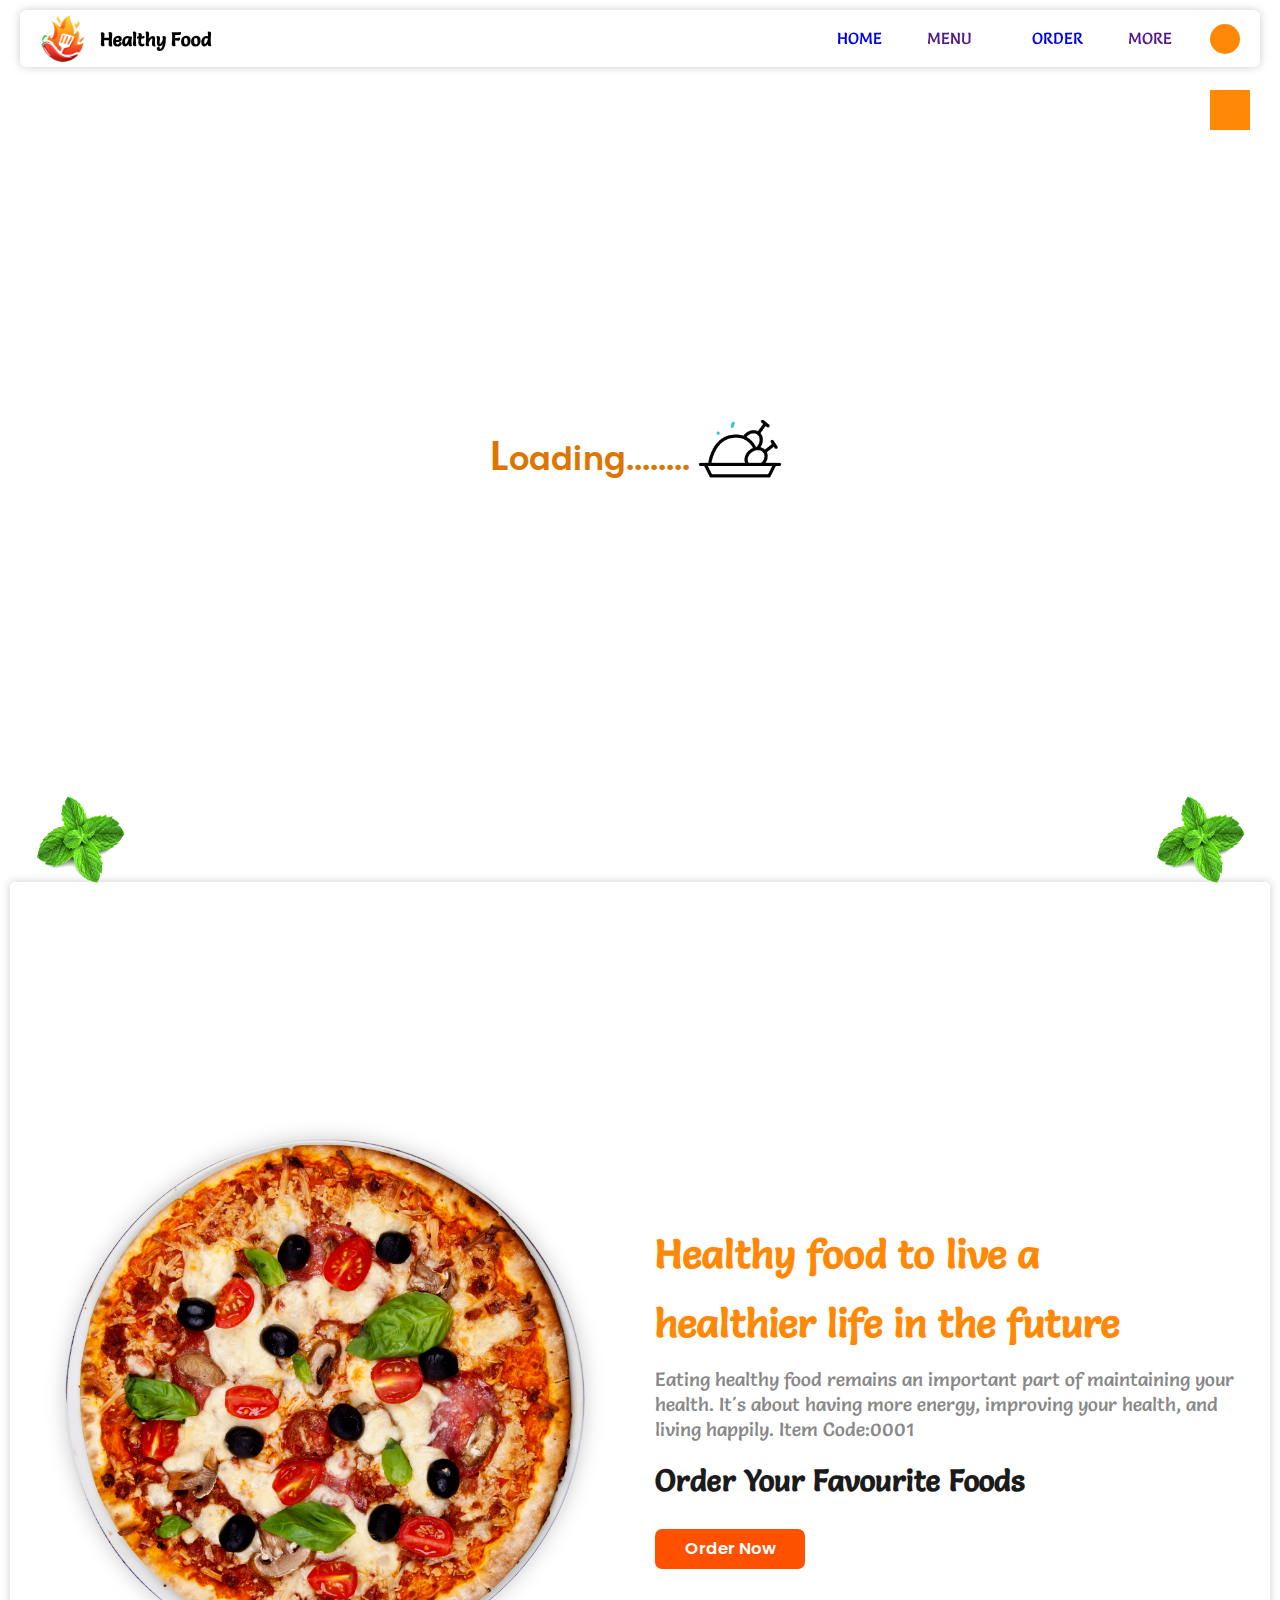
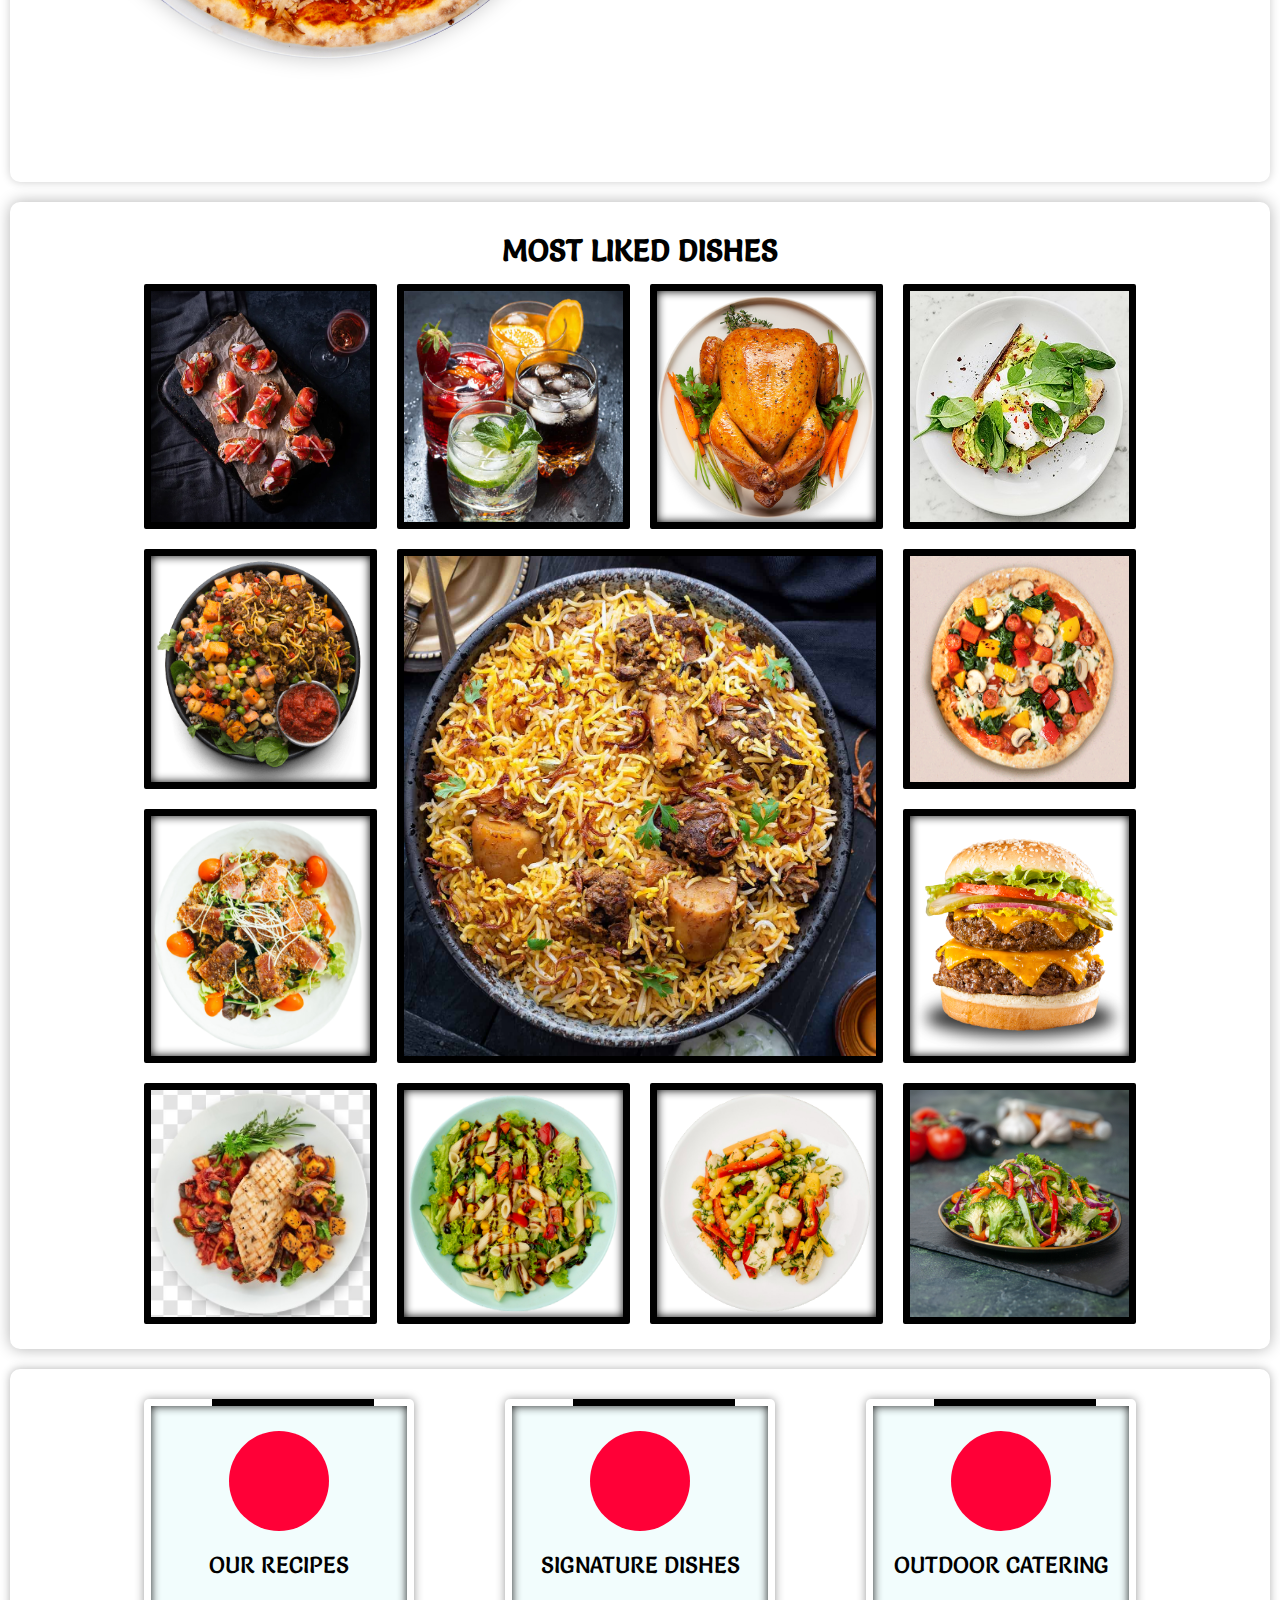
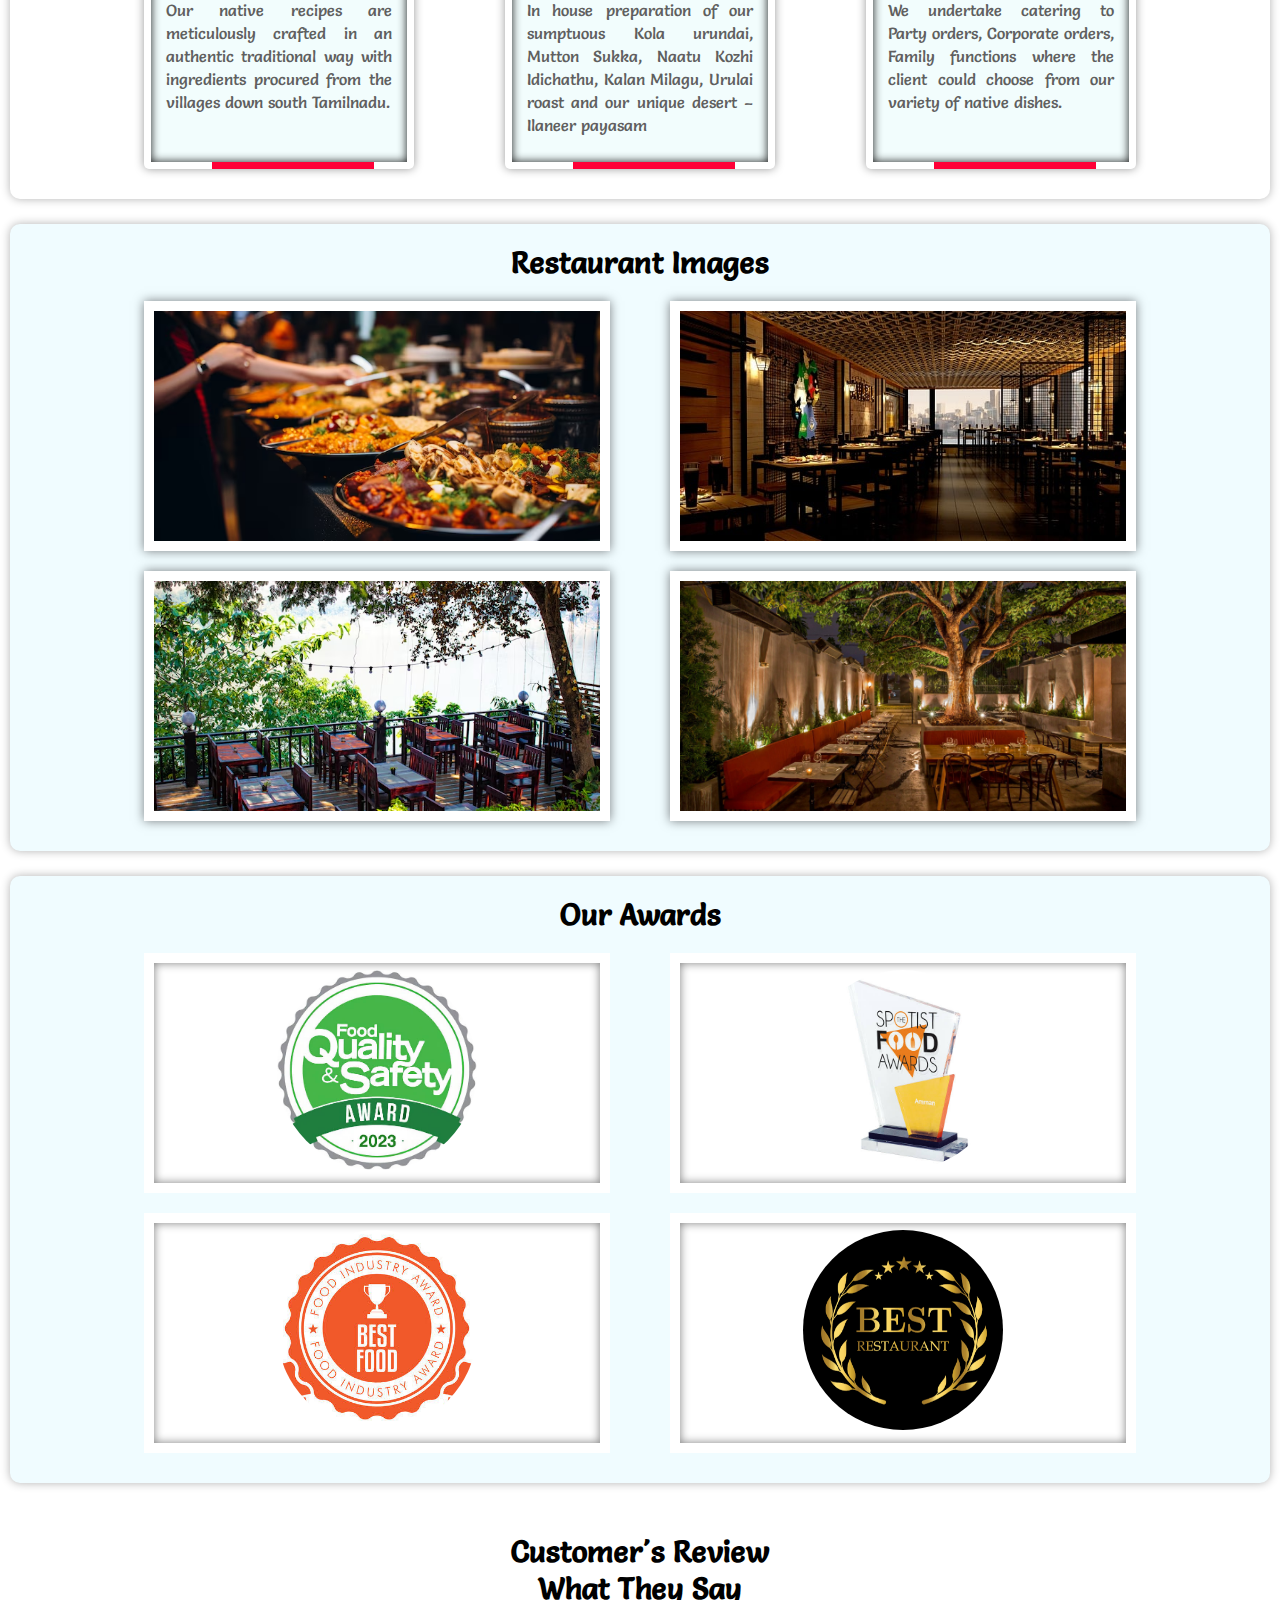
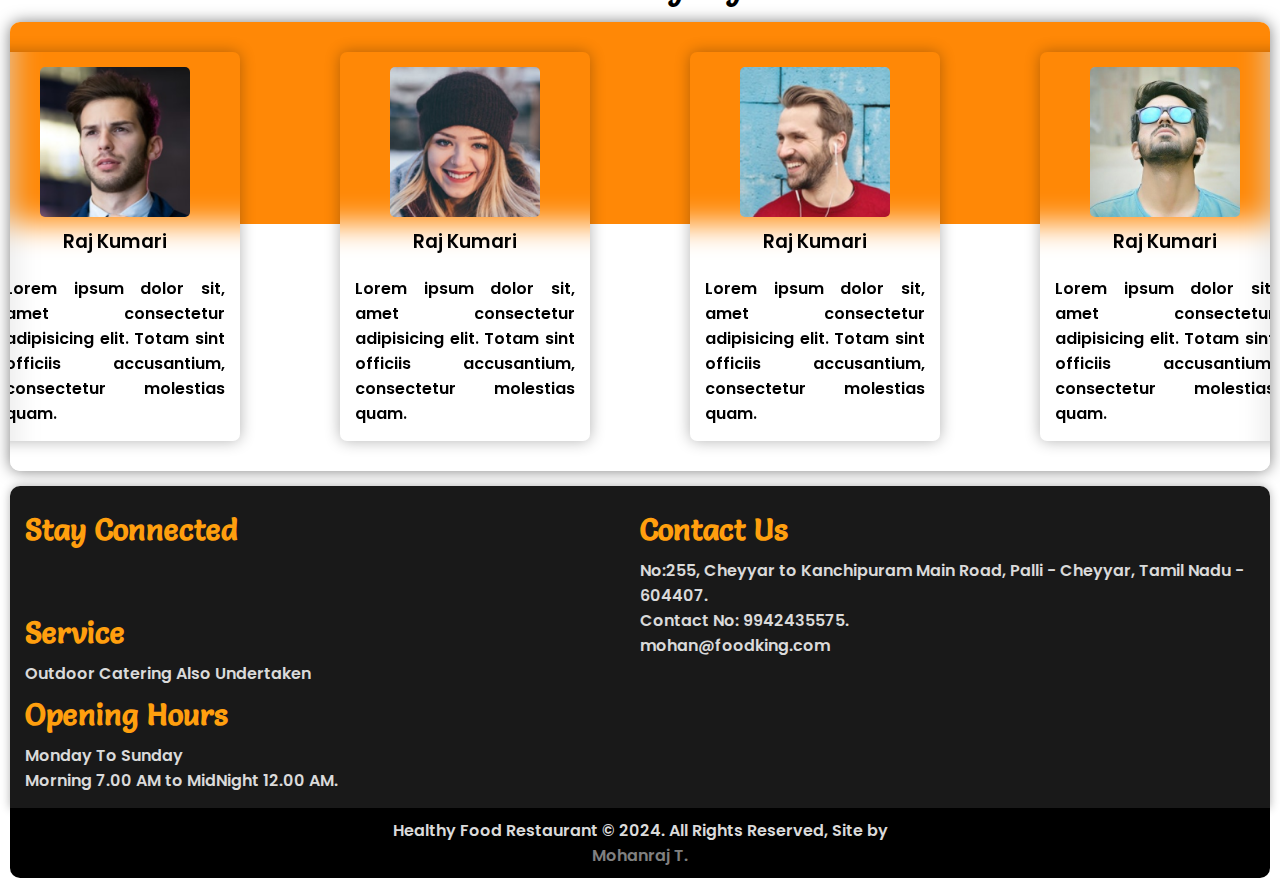
<file: index.html>
<!DOCTYPE html>
<html lang="en">

<head>
    <title>res.com</title>

    <!-- ------------CDN LINK---------- -->
    <link rel="stylesheet" href="https://cdnjs.cloudflare.com/ajax/libs/font-awesome/6.5.2/css/all.min.css"
        integrity="sha512-SnH5WK+bZxgPHs44uWIX+LLJAJ9/2PkPKZ5QiAj6Ta86w+fsb2TkcmfRyVX3pBnMFcV7oQPJkl9QevSCWr3W6A=="
        crossorigin="anonymous" referrerpolicy="no-referrer" />
    <!-- ----------media q link-------- -->
    <meta name="viewport" content="width=device-width, initial-scale=1.0" />

    <!-- ----------------CSS link ------------------- -->
    <link rel="stylesheet" type="text/css" href="./index.css" />
    <link rel="stylesheet" href="./order.css" />

</head>

<body>

    <!-- -------------Nav bar content-------- -->
    <div class="loader overallnav">
        <nav>
            <div class="logo">
                <img src="./img/logo2.png" alt="logo" />
                <p>Healthy Food</p>
                <!-- <input id="menu"type="checkbox"/>
            <label for="menu"> <i class="fa-solid fa-bars"></i></label>    -->
            </div>


            <input id="menu" type="checkbox" />
            <label for="menu"> <i class="fa-solid fa-bars"></i></label>

            <div class="menubar">
                <ul class="gap">
                    <li class="navradiusf"> <a href="./index.html"><i
                                class="fa-solid fa-house-chimney">&nbsp;</i>HOME</a></li>

                    <li class="submenu">
                        <a href="">MENU &nbsp;<i class="fa-solid fa-sort-down"></i></a>
                        <ul>

                            <li><a href="./southfood.html">ALL SOUTH INDIAN FOODS</a></li>
                            <li><a href="./upcomming.html">UP COMMING DISHES</a></li>
                            <!-- <li><a href="./popular.html">POPULAR DISHES</a></li>
                            <li><a href="./newdish.html">NEW DISHES</a></li> -->
                            <li><a href="./chinesh.html">CHINESH FOODS</a></li>

                        </ul>
                    </li>
                    <li class="navradiusf"> <a href="./order.html"><i
                                class="fa-solid fa-cart-shopping"></i>&nbsp;ORDER</a></li>
                    <!-- <li><a href="./Contact.html"><i class="fa-solid fa-phone"></i>&nbsp;CONTACT</a></li> -->
                

                    <!-- -------mobile view------ -->
                    <li class="mobsubmenu"><a href="./southfood.html">ALL SOUTH INDIAN FOODS</a></li>
                    <li class="mobsubmenu"><a href="./upcomming.html">UP COMMING DISHES</a></li>
                    <li class="mobsubmenu"><a href="./chinesh.html">CHINESH FOODS</a></li>
                    <li class="mobsubmenu"><a href="./service.html">CATERING SERVICE</a></li>
                    <li class="mobsubmenu"><a href="./contact.html">CONTACT</a></li>
                    <li class="mobsubmenu"><a href="./about.html">ABOUT</a></li>




                    <li class="submenu">
                        <a href="">MORE &nbsp;<i class="fa-solid fa-sort-down"></i></a>
                        <ul>
                            <li><a href="./service.html">CATERING SERVICE</a></li>

                            <!-- <li><a href="./service.html">CATERING SERVICE</a></li> -->
                            <li><a href="./contact.html">CONTACT</a></li>
                            <li><a href="./about.html">ABOUT</a></li>


                        </ul>
                    </li>


                </ul>

              




            </div>
            <div class="login">
                <!-- <a href="">Sign in</a> -->
                <a href="./login.html"> <i class="fa-solid fa-user"></i></a>


            </div>
        </nav>
    </div>




    <!-- -----------------------loading----------- -->
    <!-- -----------------------loading----------- -->


    <div class="loading">
        <div class="loadvideo">
            <!-- <img src="./img/loader.gif" alt="pic"> -->
            <h1 class="loadtext"><span>L</span>oading........</h1>
            <img class="loadimg" src="./new/chicken.gif" alt="" />


        </div>
    </div>

    <!-- ----------------home main content----------- -->

    <main>

        <div class="loader home">
            <div class="hleftbox pizza">
                <img src="./img/pop10.png" alt="home1" />

                <!-- <img src="./img/hom1.png" alt="home1" /> -->
            </div>


            


            <div class="hrigthtbox">

                <h1>Healthy food to live a </h1>

                <h1> healthier life in the future</h1>

                <!-- <h2>Healthy Pizza...</h2>  -->
                <h3>Eating healthy food remains an important part of maintaining
                    your health. It's about having more energy, improving your health,
                    and living happily. Item Code:0001</h3>


                <h4>Order Your
                    Favourite Foods</h4>
                <div class="ordernow">
                    <div>
                        <a href="./order.html">
                            <h5> Order Now <i class="fa-solid fa-cart-shopping"></i></h5>
                        </a>
                    </div>
                </div>

            </div>
        </div>
        <div class="loader mintleef1 mintleef">
            <img src="./img/mint.png" alt="mint">
        </div>
        <div class="loader mintleef2 mintleef">
            <img src="./img/mint.png" alt="mint">
        </div>

    </main>

    <div class="loader likeddishesbox1">

        <div class="likeddishesbox2">
            <h1>
                MOST LIKED DISHES
            </h1>
            <div class="likeddishesbox3">
                <div class="box1">
                    <img src="./img/like1.jpg" alt="1">
                </div>
                <div class="box2">
                    <img src="./img/like2.jpeg" alt="2">
                </div>
                <div class="box3">
                    <img src="./img/like3.png" alt="3">
                </div>
                <div class="box4">
                    <img src="./img/like4.jpg" alt="4">
                </div>
                <div class="box5">
                    <img src="./img/like5.png" alt="5">
                </div>
                <div class="box6">
                    <img src="./img/like6.gif" alt="6">
                </div>
                <div class="box7">
                    <img src="./img/like7.png" alt="7">
                </div>
                <div class="box8">
                    <img src="./img/like8.png" alt="8">
                </div>
                <div class="box9">
                    <img src="./img/like9.png" alt="9">
                </div>
                <div class="box10">
                    <img src="./img/like10.png" alt="10">
                </div>
                <div class="box11">
                    <img src="./img/like11.png" alt="11">
                </div>
                <div class="box12">
                    <img src="./img/cen.jpg" alt="12">
                </div>
                <div class="box13">
                    <img src="./img/like13.jpg" alt="13">
                </div>


            </div>


        </div>
    </div>

    <!-- -----------------recipes, signature dish, outdoor catering------ -->




    <div class="loader homecatoveralll">



        <div class="homecatoverall">

            <div class="homecat1 ourrecipes">

                <div class="homecat2">

                    <i class="fa-solid fa-utensils"></i>
                    <h2>OUR RECIPES</h2>

                    <p>Our native recipes are meticulously crafted in an authentic traditional way with ingredients
                        procured from the villages down south Tamilnadu. </p>


                </div>



            </div>

            <div class="homecat1">

                <div class="homecat2">

                    <i class="fa-solid fa-bowl-food"></i>
                    <h2>SIGNATURE DISHES</h2>

                    <p>In house preparation of our sumptuous Kola urundai, Mutton Sukka, Naatu Kozhi Idichathu, Kalan
                        Milagu, Urulai roast and our unique desert – Ilaneer payasam</p>


                </div>



            </div>



            <div class="homecat1">

                <div class="homecat2">

                    <i class="fa-solid fa-kitchen-set"></i>
                    <h2>OUTDOOR CATERING</h2>

                    <p>We undertake catering to Party orders, Corporate orders, Family functions where the client could
                        choose from our variety of native dishes.</p>


                </div>



            </div>


        </div>

    </div>



    <!-- -----------------restaurant images---------- -->
    <div class="loader resimgalll">
        <h2 class="font">Restaurant Images</h2>

        <div class="resimgall">


            <div class="resimage">

                <div class="box1">


                    <img src="./img/rrr.avif" alt="res1">
                    <h2>Indoor Kitchen</h2>

                </div>
                <div class="box2">

                    <img src="img/res3.jpg" alt="">
                    <h2>Indoor Dining Hall</h2>

                </div>



                <div class="box3">

                    <img src="./img/res6.avif" alt="">
                    <h2>Roof Top Dining Hall</h2>

                </div>
                <div class="box4">

                    <img src="./img/res7.jpg" alt="">
                    <h2>Outdoor Dining Hall</h2>

                </div>
            </div>
        </div>
    </div>
    <!-- --------------------our awards------- -->


    <div class="loader adoverall">
        <h2 class="font">Our Awards</h2>

        <div class="adover">


            <div class="adimage">

                <div class="box1">
                    <img src="./img/a1.jpeg" alt="res1">
                </div>
                <div class="box2">
                    <img src="img/a2.jpeg" alt="">
                </div>



                <div class="box3">
                    <img src="./img/a3.jpeg" alt="">
                </div>
                <div class="box4">
                    <img class="ad" src="./img/ad5.png" alt="">
                </div>
            </div>
        </div>
    </div>
    <!-- <div class="award">
    <img src="./img/file.png" alt="">
 </div> -->
    <!-- ----------reviews content----------- -->
    <div class="loader overriview">
        <h1 class="font">Customer's Review</h1>
        <h2 class="font">What They Say</h2>
    </div>
    <div class="loader reviews">

        <div class="box1">
            <img src="./img/re1.png" alt="re1">
            <h3>Raj Kumari</h3>
            <div class="icon">
                <i class="fa-solid fa-star"></i>
                <i class="fa-solid fa-star"></i>
                <i class="fa-solid fa-star"></i>
                <i class="fa-solid fa-star"></i>
                <i class="empty fa-regular fa-star"></i>
            </div>
            <p>Lorem ipsum dolor sit, amet consectetur adipisicing elit. Totam sint officiis accusantium, consectetur
                molestias quam.</p>
        </div>
        <div class="box1">
            <img src="./img/re2.png" alt="re1">
            <h3>Raj Kumari</h3>
            <div class="icon">
                <i class="fa-solid fa-star"></i>
                <i class="fa-solid fa-star"></i>
                <i class="fa-solid fa-star"></i>
                <i class="fa-solid fa-star"></i>
                <i class="empty fa-regular fa-star"></i>
            </div>
            <p>Lorem ipsum dolor sit, amet consectetur adipisicing elit. Totam sint officiis accusantium, consectetur
                molestias quam.</p>
        </div>

        <div class="box1">
            <img src="./img/re3.png" alt="re1">
            <h3>Raj Kumari</h3>
            <div class="icon">
                <i class="fa-solid fa-star"></i>
                <i class="fa-solid fa-star"></i>
                <i class="fa-solid fa-star"></i>
                <i class="fa-solid fa-star"></i>
                <i class="empty fa-regular fa-star"></i>
            </div>
            <p>Lorem ipsum dolor sit, amet consectetur adipisicing elit. Totam sint officiis accusantium, consectetur
                molestias quam.</p>
        </div>





        <div class="box1">
            <img src="./img/re4.png" alt="re1">
            <h3>Raj Kumari</h3>
            <div class="icon">
                <i class="fa-solid fa-star"></i>
                <i class="fa-solid fa-star"></i>
                <i class="fa-solid fa-star"></i>
                <i class="fa-solid fa-star"></i>
                <i class="empty fa-regular fa-star"></i>
            </div>
            <p>Lorem ipsum dolor sit, amet consectetur adipisicing elit. Totam sint officiis accusantium, consectetur
                molestias quam.</p>
        </div>
        <div class="box1">
            <img src="./img/re5.png" alt="re1">
            <h3>Raj Kumari</h3>
            <div class="icon">
                <i class="fa-solid fa-star"></i>
                <i class="fa-solid fa-star"></i>
                <i class="fa-solid fa-star"></i>
                <i class="fa-solid fa-star"></i>
                <i class="empty fa-regular fa-star"></i>
            </div>
            <p>Lorem ipsum dolor sit, amet consectetur adipisicing elit. Totam sint officiis accusantium, consectetur
                molestias quam.</p>
        </div>


        <div class="box1">
            <img src="./img/re6.png" alt="re1">
            <h3>Raj Kumari</h3>
            <div class="icon">
                <i class="fa-solid fa-star"></i>
                <i class="fa-solid fa-star"></i>
                <i class="fa-solid fa-star"></i>
                <i class="fa-solid fa-star"></i>
                <i class="empty fa-regular fa-star"></i>
            </div>
            <p>Lorem ipsum dolor sit, amet consectetur adipisicing elit. Totam sint officiis accusantium, consectetur
                molestias quam.</p>
        </div>

    </div>


    <!-- ---------------footer content--------- -->

    <footer class="loader foot1">
        <div class="foot2">
            <div class="leftfootbox">

                <div class="footicon">
                    <h2 class="font">Stay Connected</h2>
                    <a href="https://wa.me/919942435575" target="_blank"> <i
                            class="fa-brands fa-square-whatsapp"></i></a>
                    <i class="fa-brands fa-square-instagram"></i>
                    <i class="fa-brands fa-youtube"></i>
                    <i class="fa-brands fa-square-facebook"></i>

                </div>
                <h2 class="font">Service</h2>
                <p>Outdoor Catering Also Undertaken</p>

                <h2 class="font">Opening Hours</h2>
                <p>Monday To Sunday</p>
                <p>Morning 7.00 AM to MidNight 12.00 AM.</p>

            </div>
            <div class="rightfootbox">
                <h2 class="font">Contact Us</h2>

                <i class="fa-solid fa-location-dot"></i>
                <p>No:255, Cheyyar to Kanchipuram Main Road,
                    Palli - Cheyyar, Tamil Nadu - 604407.
                </p>
                <i class="fa-solid fa-square-phone"></i>
                <p>Contact No: 9942435575.</p>

                <i class="fa-solid fa-square-envelope"></i>
                <p>mohan@foodking.com</p>

            </div>
        </div>



    </footer>
    <div class="loader siteby">
        <div>
            <p>Healthy Food Restaurant &#169; 2024. All Rights Reserved, Site by </p>
            <p>Mohanraj T.</p>
        </div>
    </div>

    <!-- ------------------search and login------------- -->

    <div class="loader search">

        <input id="search" type="checkbox" />

        <div class="sicon"> <label class="sicon" for="search"><i class="fa-solid fa-magnifying-glass"></i></label>



        </div>
        <input class="sbox" type="text" />
    </div>


</body>

</html>
</file>
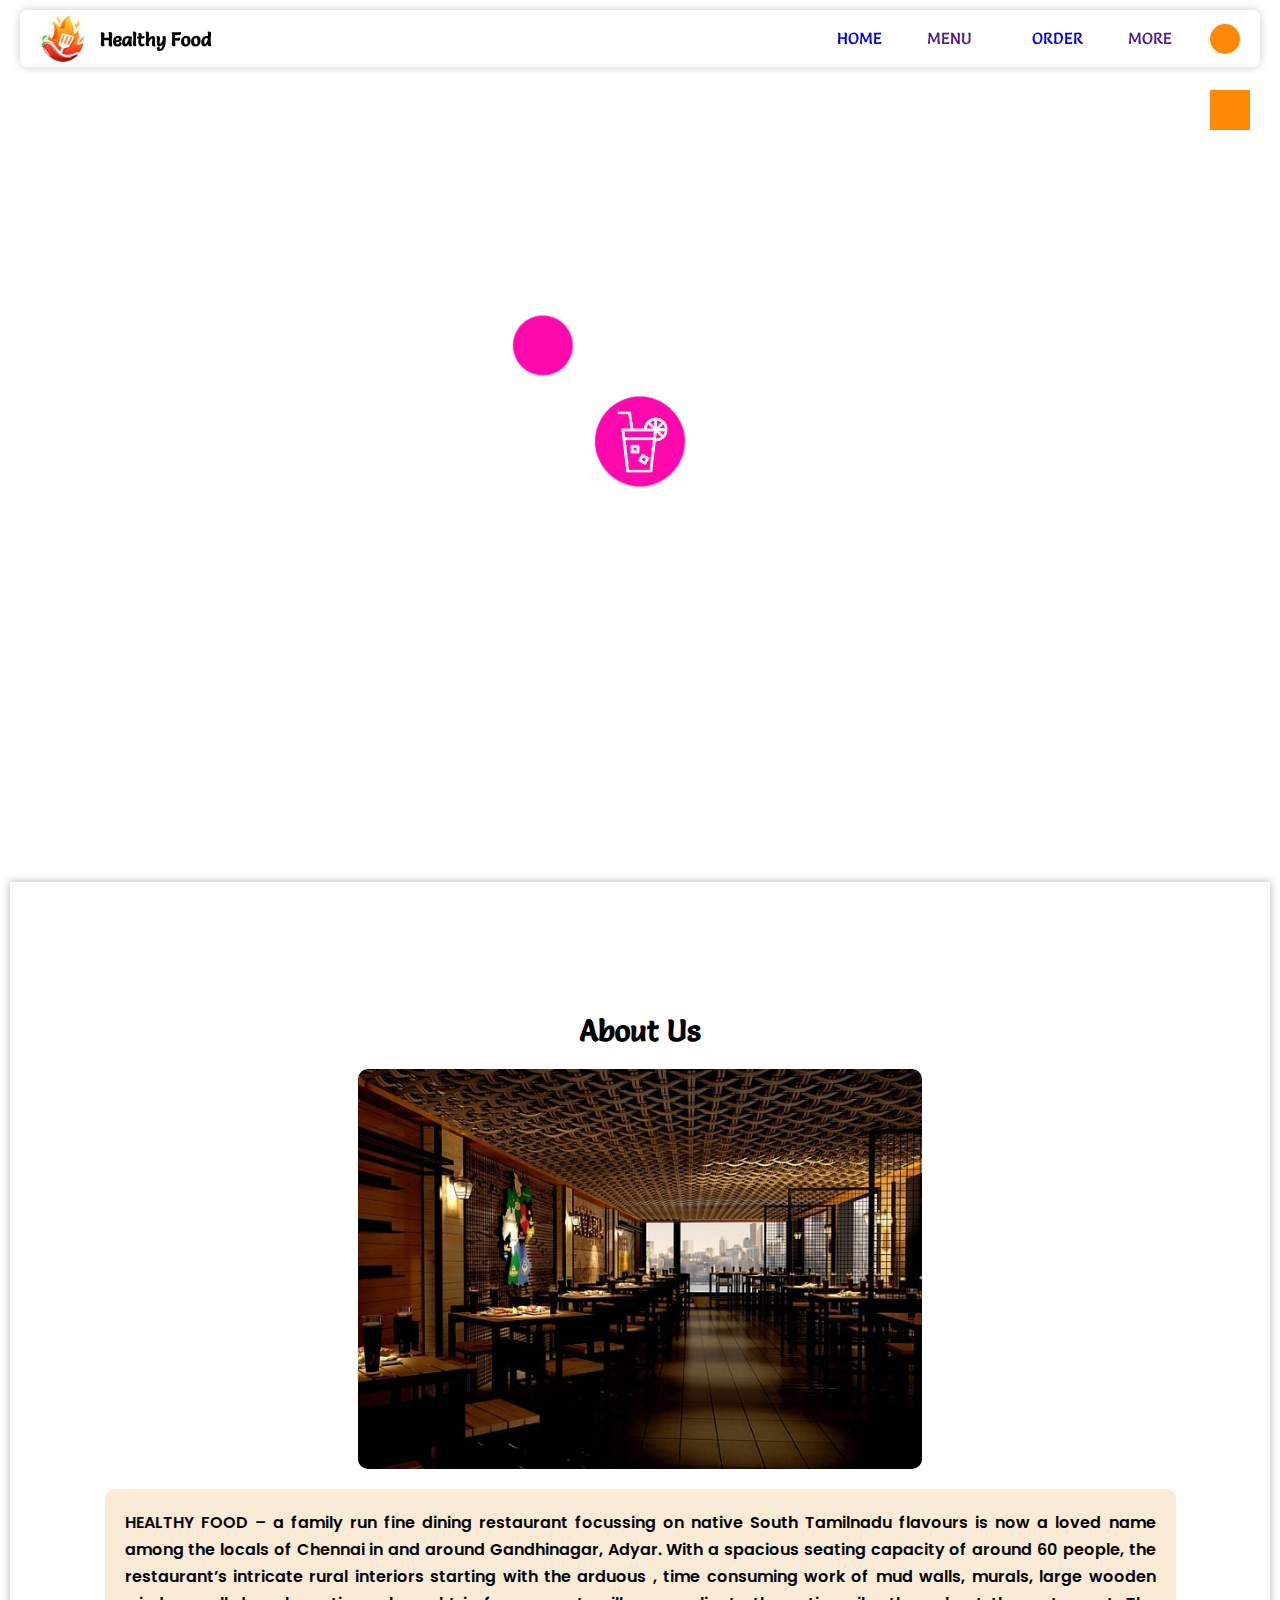
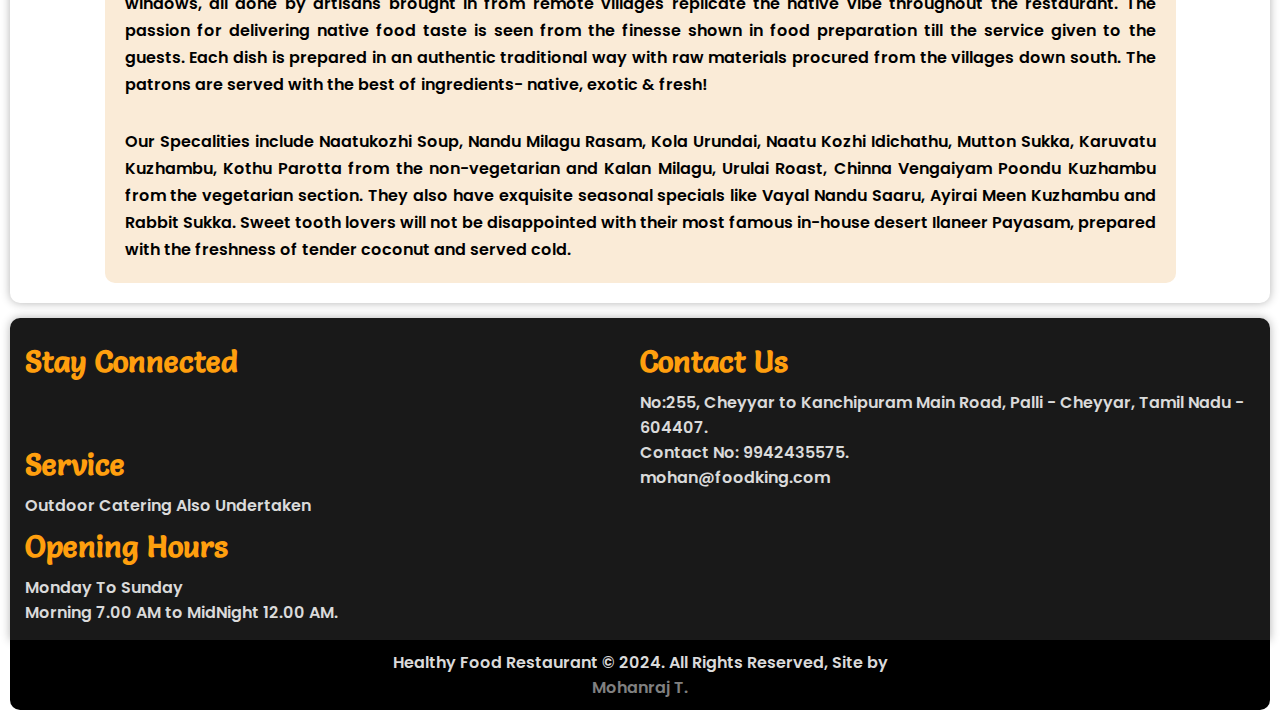
<file: about.html>
<!DOCTYPE html>
<html lang="en">

<head>
    <title>res.com</title>

    <!-- ------------CDN LINK---------- -->
    <link rel="stylesheet" href="https://cdnjs.cloudflare.com/ajax/libs/font-awesome/6.5.2/css/all.min.css"
        integrity="sha512-SnH5WK+bZxgPHs44uWIX+LLJAJ9/2PkPKZ5QiAj6Ta86w+fsb2TkcmfRyVX3pBnMFcV7oQPJkl9QevSCWr3W6A=="
        crossorigin="anonymous" referrerpolicy="no-referrer" />
    <!-- ----------media q link-------- -->
    <meta name="viewport" content="width=device-width, initial-scale=1.0" />

    <!-- ----------------CSS link ------------------- -->
    <link rel="stylesheet" type="text/css" href="./index.css" />
    <link rel="stylesheet" href="./order.css" />
    <link rel="stylesheet" href="./about.css">

</head>

<body>

    <!-- -------------Nav bar content-------- -->
    <div class="loader overallnav">
        <nav>
            <div class="logo">
                <img src="./img/logo2.png" alt="logo" />
                <p>Healthy Food</p>
                <!-- <input id="menu"type="checkbox"/>
            <label for="menu"> <i class="fa-solid fa-bars"></i></label>    -->
            </div>


            <input id="menu" type="checkbox" />
            <label for="menu"> <i class="fa-solid fa-bars"></i></label>

            <div class="menubar">
                <ul class="gap">
                    <li class="navradiusf"> <a href="./index.html"><i
                                class="fa-solid fa-house-chimney">&nbsp;</i>HOME</a></li>

                    <li class="submenu">
                        <a href="">MENU &nbsp;<i class="fa-solid fa-sort-down"></i></a>
                        <ul>

                            <li><a href="./southfood.html">ALL SOUTH INDIAN FOODS</a></li>
                            <li><a href="./upcomming.html">UP COMMING DISHES</a></li>
                            <!-- <li><a href="./popular.html">POPULAR DISHES</a></li>
                            <li><a href="./newdish.html">NEW DISHES</a></li> -->
                            <li><a href="./chinesh.html">CHINESH FOODS</a></li>

                        </ul>
                    </li>
                    <li class="navradiusf"> <a href="./order.html"><i
                                class="fa-solid fa-cart-shopping"></i>&nbsp;ORDER</a></li>
                    <!-- <li><a href="./Contact.html"><i class="fa-solid fa-phone"></i>&nbsp;CONTACT</a></li> -->

                    <!-- -------mobile view------ -->
                    <li class="mobsubmenu"><a href="./southfood.html">ALL SOUTH INDIAN FOODS</a></li>
                    <li class="mobsubmenu"><a href="./upcomming.html">UP COMMING DISHES</a></li>
                    <li class="mobsubmenu"><a href="./chinesh.html">CHINESH FOODS</a></li>
                    <li class="mobsubmenu"><a href="./service.html">CATERING SERVICE</a></li>
                    <li class="mobsubmenu"><a href="./contact.html">CONTACT</a></li>
                    <li class="mobsubmenu"><a href="./about.html">ABOUT</a></li>





                    <li class="submenu">
                        <a href="">MORE &nbsp;<i class="fa-solid fa-sort-down"></i></a>
                        <ul>
                            <li><a href="./service.html">CATERING SERVICE</a></li>

                            <!-- <li><a href="./service.html">CATERING SERVICE</a></li> -->
                            <li><a href="./contact.html">CONTACT</a></li>
                            <li><a href="./about.html">ABOUT</a></li>


                        </ul>
                    </li>


                </ul>






            </div>
            <div class="login">
                <!-- <a href="">Sign in</a> -->
                <a href="./login.html"> <i class="fa-solid fa-user"></i></a>


            </div>
        </nav>
    </div>




    <!-- -----------------------loading----------- -->
    <!-- -----------------------loading----------- -->


    <div class="loading">
        <div class="loadvideo">
            <img src="./img/loader.gif" alt="pic">
            <!-- <h1>Loading............</h1> -->
        </div>
    </div>

    <!-- ------------------------------about content------------- -->





    <div class="loader aboutoverall">

        <div class="aboutbox1">
            <h2 class="font">About Us</h2>
            <div class="abouttopbox">

                <img src="img/res3.jpg" alt="" />
            </div>
            <div class="aboutbottombox">
                <p>
                    HEALTHY FOOD – a family run fine dining restaurant focussing on native South Tamilnadu flavours is
                    now
                    a
                    loved name among the locals of Chennai in and around Gandhinagar, Adyar. With a spacious seating
                    capacity of around 60 people, the restaurant’s intricate rural interiors starting with the arduous ,
                    time consuming work of mud walls, murals, large wooden windows, all done by artisans brought in from
                    remote villages replicate the native vibe throughout the restaurant. The passion for delivering
                    native
                    food taste is seen from the finesse shown in food preparation till the service given to the guests.
                    Each
                    dish is prepared in an authentic traditional way with raw materials procured from the villages down
                    south. The patrons are served with the best of ingredients- native, exotic & fresh!</p>

                <p> Our Specalities include Naatukozhi Soup, Nandu Milagu Rasam, Kola Urundai, Naatu Kozhi Idichathu,
                    Mutton
                    Sukka, Karuvatu Kuzhambu, Kothu Parotta from the non-vegetarian and Kalan Milagu, Urulai Roast,
                    Chinna
                    Vengaiyam Poondu Kuzhambu from the vegetarian section. They also have exquisite seasonal specials
                    like
                    Vayal Nandu Saaru, Ayirai Meen Kuzhambu and Rabbit Sukka. Sweet tooth lovers will not be
                    disappointed
                    with their most famous in-house desert Ilaneer Payasam, prepared with the freshness of tender
                    coconut
                    and served cold.
                </p>
            </div>
        </div>



    </div>




    <footer class="loader foot1">
        <div class="foot2">
            <div class="leftfootbox">

                <div class="footicon">
                    <h2 class="font">Stay Connected</h2>
                    <a href="https://wa.me/919942435575" target="_blank"> <i
                            class="fa-brands fa-square-whatsapp"></i></a>
                    <i class="fa-brands fa-square-instagram"></i>
                    <i class="fa-brands fa-youtube"></i>
                    <i class="fa-brands fa-square-facebook"></i>

                </div>
                <h2 class="font">Service</h2>
                <p>Outdoor Catering Also Undertaken</p>

                <h2 class="font">Opening Hours</h2>
                <p>Monday To Sunday</p>
                <p>Morning 7.00 AM to MidNight 12.00 AM.</p>

            </div>
            <div class="rightfootbox">
                <h2 class="font">Contact Us</h2>

                <i class="fa-solid fa-location-dot"></i>
                <p>No:255, Cheyyar to Kanchipuram Main Road,
                    Palli - Cheyyar, Tamil Nadu - 604407.
                </p>
                <i class="fa-solid fa-square-phone"></i>
                <p>Contact No: 9942435575.</p>

                <i class="fa-solid fa-square-envelope"></i>
                <p>mohan@foodking.com</p>

            </div>
        </div>

    </footer>
    <div class="loader siteby">
        <div>
            <p>Healthy Food Restaurant &#169; 2024. All Rights Reserved, Site by </p>
            <p>Mohanraj T.</p>
        </div>
    </div>



    <!-- ------------------search and login------------- -->

    <div class="loader search">

        <input id="search" type="checkbox" />

        <div class="sicon"> <label class="sicon" for="search"><i class="fa-solid fa-magnifying-glass"></i></label>



        </div>
        <input class="sbox" type="text" />
    </div>

</body>

</html>
</file>
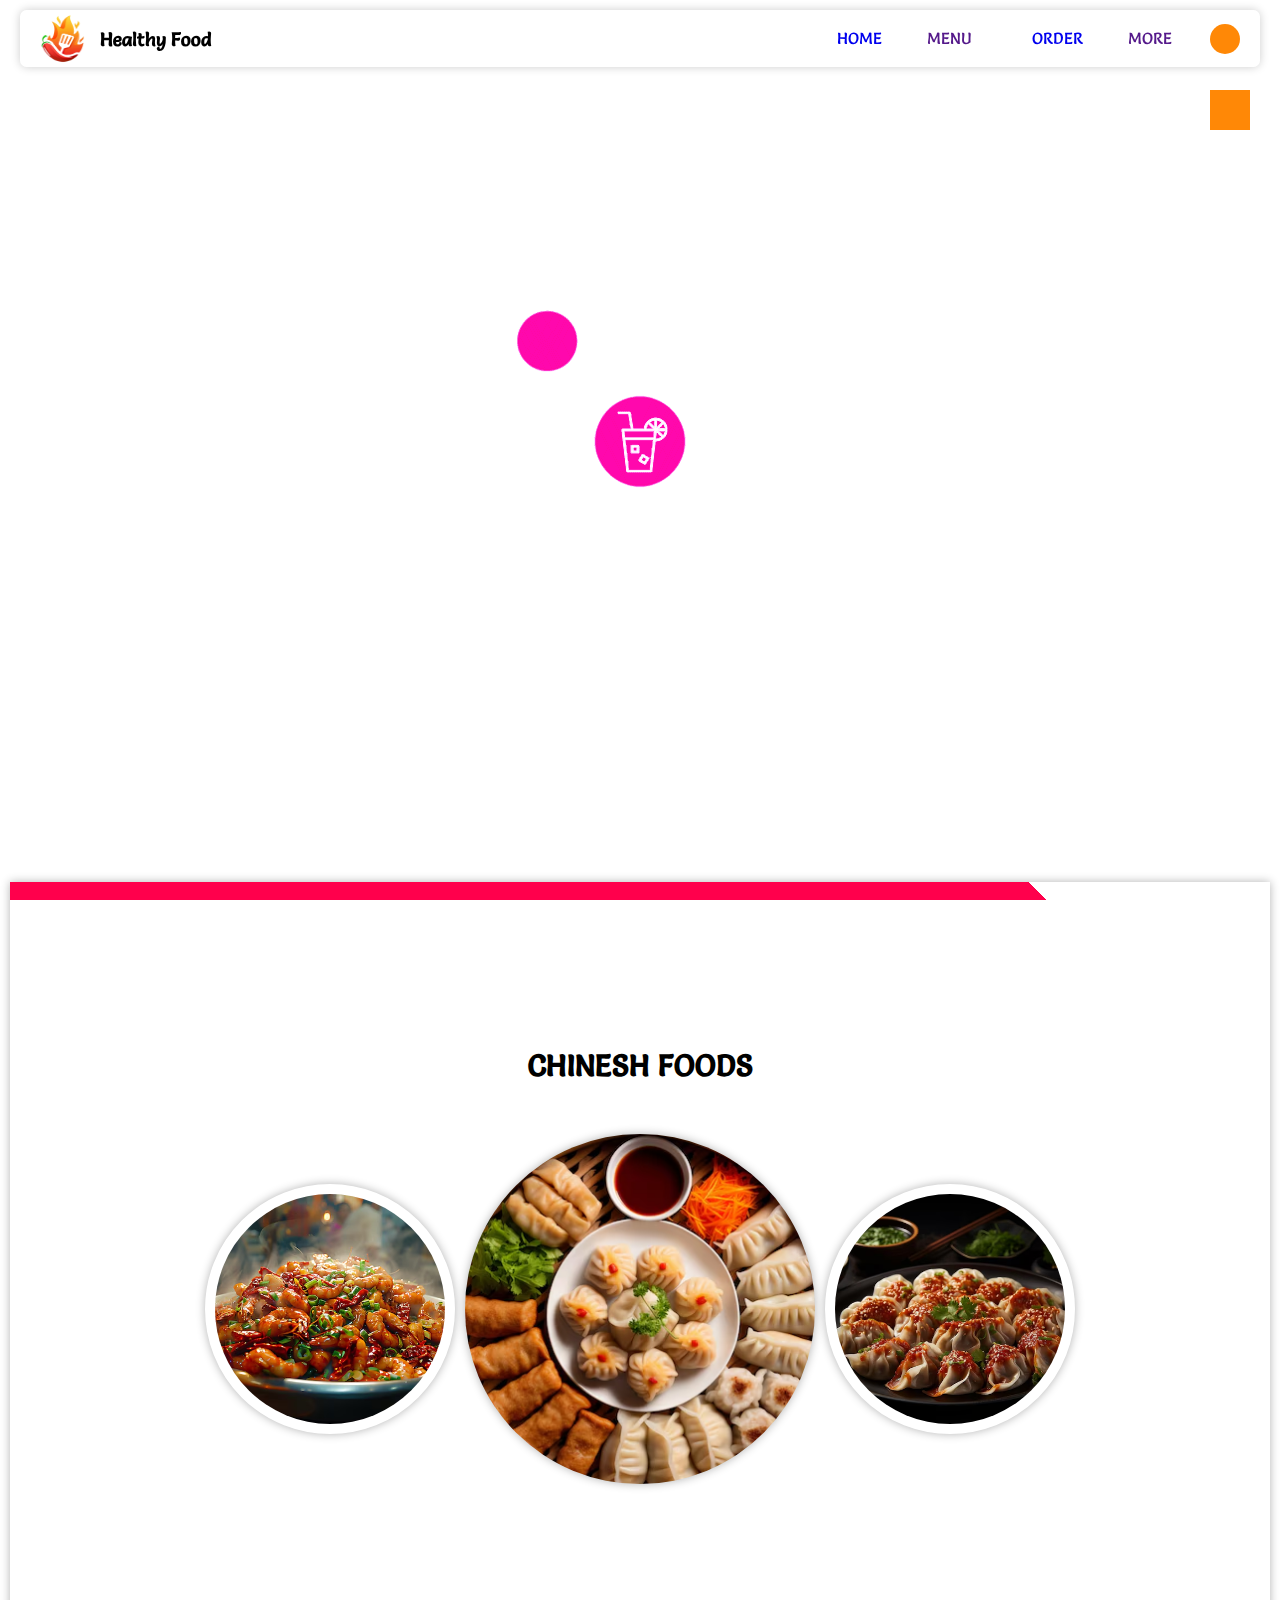
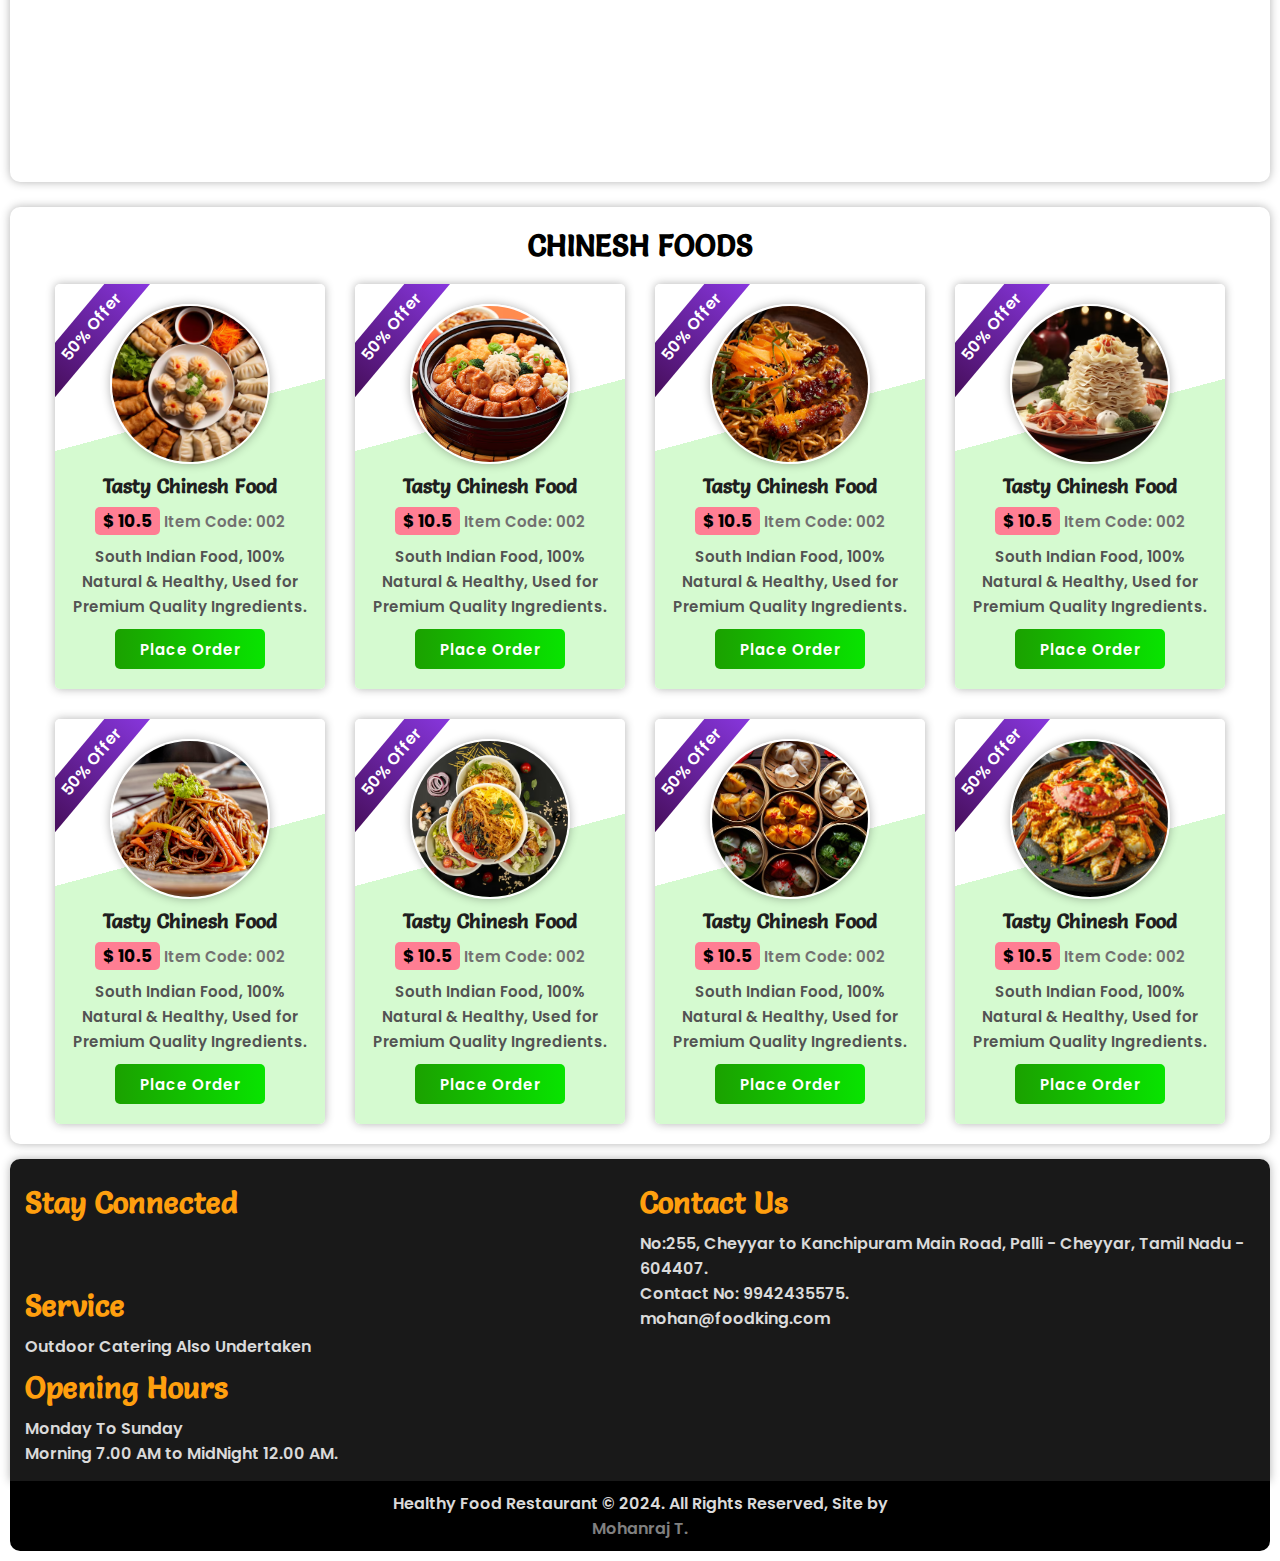
<file: chinesh.html>
<!DOCTYPE html>
<html lang="en">

<head>
    <title>res.com</title>

    <!-- ------------CDN LINK---------- -->
    <link rel="stylesheet" href="https://cdnjs.cloudflare.com/ajax/libs/font-awesome/6.5.2/css/all.min.css"
        integrity="sha512-SnH5WK+bZxgPHs44uWIX+LLJAJ9/2PkPKZ5QiAj6Ta86w+fsb2TkcmfRyVX3pBnMFcV7oQPJkl9QevSCWr3W6A=="
        crossorigin="anonymous" referrerpolicy="no-referrer" />
    <!-- ----------media q link-------- -->
    <meta name="viewport" content="width=device-width, initial-scale=1.0" />

    <!-- ----------------CSS link ------------------- -->
    <link rel="stylesheet" type="text/css" href="./index.css" />
    <link rel="stylesheet" href="./order.css" />
    <link rel="stylesheet" href="./southfood.css" />
    <link rel="stylesheet" href="./chinesh.css" />

</head>

<body>

    <!-- -------------Nav bar content-------- -->
    <div class="loader overallnav">
        <nav>
            <div class="logo">
                <img src="./img/logo2.png" alt="logo" />
                <p>Healthy Food</p>
                <!-- <input id="menu"type="checkbox"/>
            <label for="menu"> <i class="fa-solid fa-bars"></i></label>    -->
            </div>


            <input id="menu" type="checkbox" />
            <label for="menu"> <i class="fa-solid fa-bars"></i></label>

            <div class="menubar">
                <ul class="gap">
                    <li class="navradiusf"> <a href="./index.html"><i
                                class="fa-solid fa-house-chimney">&nbsp;</i>HOME</a></li>

                    <li class="submenu">
                        <a href="">MENU &nbsp;<i class="fa-solid fa-sort-down"></i></a>
                        <ul>

                            <li><a href="./southfood.html">ALL SOUTH INDIAN FOODS</a></li>
                            <li><a href="./upcomming.html">UP COMMING DISHES</a></li>
                            <!-- <li><a href="./popular.html">POPULAR DISHES</a></li>
                            <li><a href="./newdish.html">NEW DISHES</a></li> -->
                            <li><a href="./chinesh.html">CHINESH FOODS</a></li>

                        </ul>
                    </li>
                    <li class="navradiusf"> <a href="./order.html"><i
                                class="fa-solid fa-cart-shopping"></i>&nbsp;ORDER</a></li>
                    <!-- <li><a href="./Contact.html"><i class="fa-solid fa-phone"></i>&nbsp;CONTACT</a></li> -->




                     <!-- -------mobile view------ -->
                     <li class="mobsubmenu"><a href="./southfood.html">ALL SOUTH INDIAN FOODS</a></li>
                     <li class="mobsubmenu"><a href="./upcomming.html">UP COMMING DISHES</a></li>
                     <li class="mobsubmenu"><a href="./chinesh.html">CHINESH FOODS</a></li>
                     <li class="mobsubmenu"><a href="./service.html">CATERING SERVICE</a></li>
                     <li class="mobsubmenu"><a href="./contact.html">CONTACT</a></li>
                     <li class="mobsubmenu"><a href="./about.html">ABOUT</a></li>
 
 
                    <li class="submenu">
                        <a href="">MORE &nbsp;<i class="fa-solid fa-sort-down"></i></a>
                        <ul>
                            <li><a href="./service.html">CATERING SERVICE</a></li>

                            <!-- <li><a href="./service.html">CATERING SERVICE</a></li> -->
                            <li><a href="./contact.html">CONTACT</a></li>
                            <li><a href="./about.html">ABOUT</a></li>


                        </ul>
                    </li>


                </ul>

                <!-- <div class="login d-flex">
<a href="">Sign in</a>
<a href="">Sign Up</a>

    
</div> -->




            </div>
            <div class="login">
                <!-- <a href="">Sign in</a> -->
                <a href="./login.html"> <i class="fa-solid fa-user"></i></a>


            </div>
        </nav>
    </div>




    <!-- -----------------------loading----------- -->
    <!-- -----------------------loading----------- -->


    <div class="loading">
        <div class="loadvideo">
            <img src="./img/loader.gif" alt="pic">
            <!-- <h1>Loading............</h1> -->
        </div>
    </div>

    <!-- ---------------------south food--------------- -->




    <div class="loader southfoodtop1">


        <h1 class="font">CHINESH FOODS</h1>
        <div class="southfoodtop2">


            <div class="southfood1">
                <!-- <img src="./img/southbg.avif" alt=""/> -->



                <div class="southposition">
                    <img src="./img/chi1.avif" alt="">
                    <img class="bigfood" src="./img/chib1.avif" alt="">
                    
                    <img src="./img/chi2.avif" alt="">
                </div>





            </div>
        </div>
    </div>






    <!-- ---------------------chinesh food content---------- -->


    <div class="loader orderoveralll veg">

        <h2 class="font">CHINESH FOODS</h2>
        <div class="orderoverall">


            <div class="orderbox1 vegallbox">
                <div class="items1 dish">
                    <img src="./img/chib1.avif" alt="items1">
                    <h3 class="font">Tasty Chinesh Food</h3>
                    <h5> <span class="price">$ 10.5</span> Item Code: 002</h5>
                    <p>South Indian Food, 100% Natural & Healthy, Used for Premium Quality Ingredients. </p>
                    <div class="placeorder"><a href="./placed.html">Place Order</a></div>

                </div>

                <div class="items2 dish">
                    <img src="./img/chi6.avif" alt="items1">
                    <h3 class="font">Tasty Chinesh Food</h3>
                    <h5> <span class="price">$ 10.5</span> Item Code: 002</h5>

                    <p>South Indian Food, 100% Natural & Healthy, Used for Premium Quality Ingredients. </p>
                    <div class="placeorder"><a href="./placed.html">Place Order</a></div>
                </div>

                <div class="items3 dish">
                    <img src="./img/chi7.avif" alt="items1">
                    <h3 class="font">Tasty Chinesh Food</h3>
                    <h5> <span class="price">$ 10.5</span> Item Code: 002</h5>

                    <p>South Indian Food, 100% Natural & Healthy, Used for Premium Quality Ingredients. </p>
                    <div class="placeorder"><a href="./placed.html">Place Order</a></div>
                </div>

                <div class="items4 dish">
                    <img src="./img/chi8.avif" alt="items1">
                    <h3 class="font">Tasty Chinesh Food</h3>
                    <h5> <span class="price">$ 10.5</span> Item Code: 002</h5>

                    <p>South Indian Food, 100% Natural & Healthy, Used for Premium Quality Ingredients. </p>
                    <div class="placeorder"><a href="./placed.html">Place Order</a></div>
                </div>

                <div class="items5 dish">
                    <img src="./img/chi9.avif" alt="items1">
                    <h3 class="font">Tasty Chinesh Food</h3>
                    <h5> <span class="price">$ 10.5</span> Item Code: 002</h5>

                    <p>South Indian Food, 100% Natural & Healthy, Used for Premium Quality Ingredients. </p>
                    <div class="placeorder"><a href="./placed.html">Place Order</a></div>
                </div>

                <div class="items6 dish">
                    <img src="./img/chi10.avif" alt="items1">
                    <h3 class="font">Tasty Chinesh Food</h3>
                    <h5> <span class="price">$ 10.5</span> Item Code: 002</h5>

                    <p>South Indian Food, 100% Natural & Healthy, Used for Premium Quality Ingredients. </p>
                    <div class="placeorder"><a href="./placed.html">Place Order</a></div>
                </div>

                <div class="items7 dish">
                    <img src="./img/chi11.jpg" alt="items1">
                    <h3 class="font">Tasty Chinesh Food</h3>
                    <h5> <span class="price">$ 10.5</span> Item Code: 002</h5>

                    <p>South Indian Food, 100% Natural & Healthy, Used for Premium Quality Ingredients. </p>
                    <div class="placeorder"><a href="./placed.html">Place Order</a></div>
                </div>

                <div class="items8 dish">
                    <img src="./img/chi12.jpg" alt="items1">
                    <h3 class="font">Tasty Chinesh Food</h3>
                    <h5> <span class="price">$ 10.5</span> Item Code: 002</h5>

                    <p>South Indian Food, 100% Natural & Healthy, Used for Premium Quality Ingredients. </p>
                    <div class="placeorder"><a href="./placed.html">Place Order</a></div>
                </div>
            </div>


        </div>

    </div>

    <!-- ---------------footer content--------- -->

    <footer class="loader foot1">
        <div class="foot2">
            <div class="leftfootbox">

                <div class="footicon">
                    <h2 class="font">Stay Connected</h2>
                    <a href="https://wa.me/919942435575" target="_blank"> <i
                            class="fa-brands fa-square-whatsapp"></i></a>
                    <i class="fa-brands fa-square-instagram"></i>
                    <i class="fa-brands fa-youtube"></i>
                    <i class="fa-brands fa-square-facebook"></i>

                </div>
                <h2 class="font">Service</h2>
                <p>Outdoor Catering Also Undertaken</p>

                <h2 class="font">Opening Hours</h2>
                <p>Monday To Sunday</p>
                <p>Morning 7.00 AM to MidNight 12.00 AM.</p>

            </div>
            <div class="rightfootbox">
                <h2 class="font">Contact Us</h2>

                <i class="fa-solid fa-location-dot"></i>
                <p>No:255, Cheyyar to Kanchipuram Main Road,
                    Palli - Cheyyar, Tamil Nadu - 604407.
                </p>
                <i class="fa-solid fa-square-phone"></i>
                <p>Contact No: 9942435575.</p>

                <i class="fa-solid fa-square-envelope"></i>
                <p>mohan@foodking.com</p>

            </div>
        </div>



    </footer>
    <div class="loader siteby">
        <div>
            <p>Healthy Food Restaurant &#169; 2024. All Rights Reserved, Site by </p>
            <p>Mohanraj T.</p>
        </div>
    </div>

    <!-- ------------------search and login------------- -->

    <div class="loader search">

        <input id="search" type="checkbox" />

        <div class="sicon"> <label class="sicon" for="search"><i class="fa-solid fa-magnifying-glass"></i></label>



        </div>
        <input class="sbox" type="text" />
    </div>
</body>

</html>
</file>
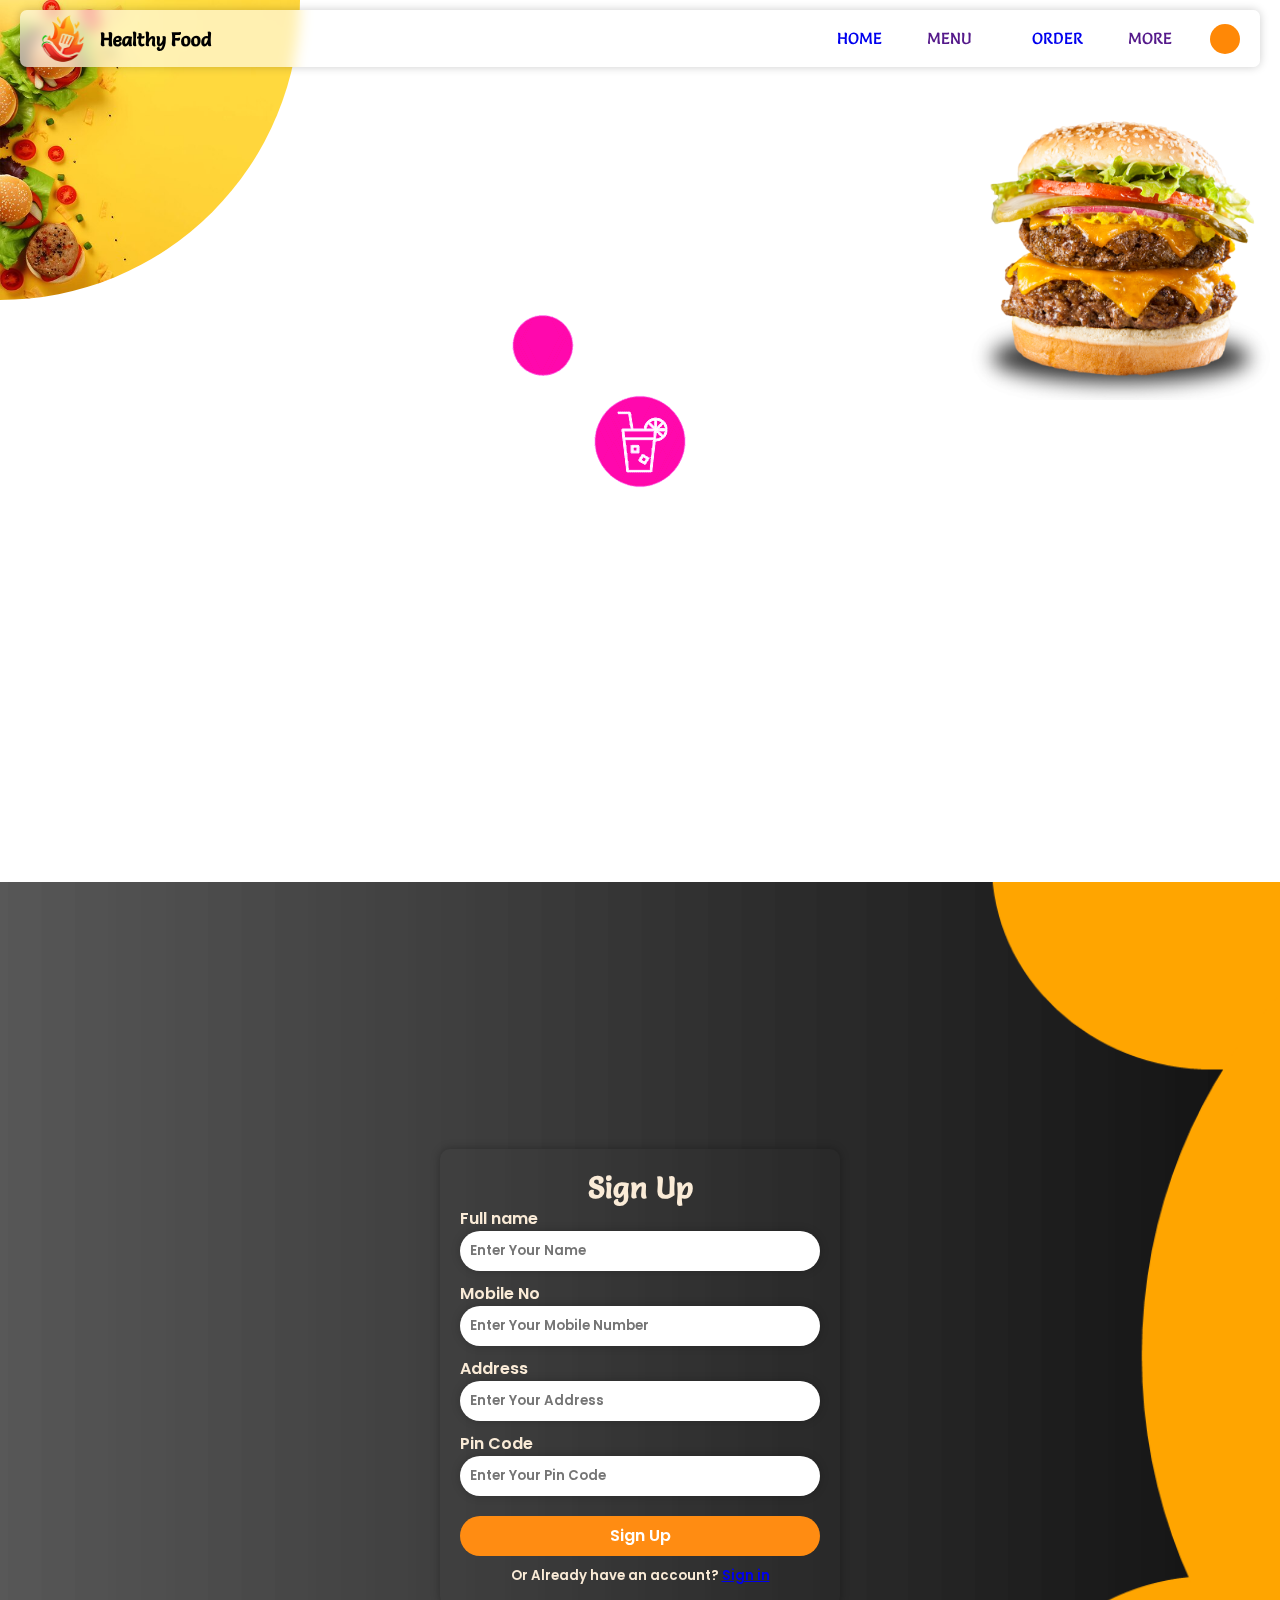
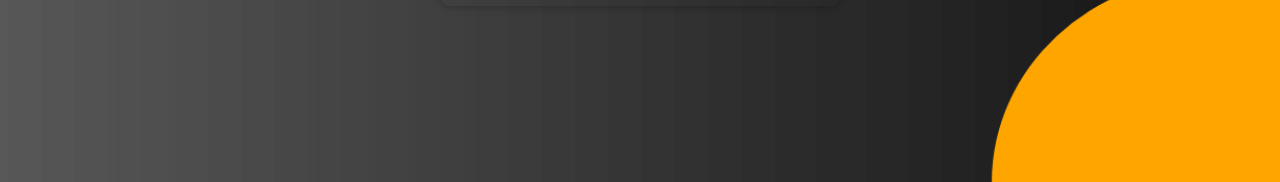
<file: login.html>
<!DOCTYPE html>
<html lang="en">

<head>
    <title>res.com</title>

    <!-- ------------CDN LINK---------- -->
    <link rel="stylesheet" href="https://cdnjs.cloudflare.com/ajax/libs/font-awesome/6.5.2/css/all.min.css"
        integrity="sha512-SnH5WK+bZxgPHs44uWIX+LLJAJ9/2PkPKZ5QiAj6Ta86w+fsb2TkcmfRyVX3pBnMFcV7oQPJkl9QevSCWr3W6A=="
        crossorigin="anonymous" referrerpolicy="no-referrer" />
    <!-- ----------media q link-------- -->
    <meta name="viewport" content="width=device-width, initial-scale=1.0" />

    <!-- ----------------CSS link ------------------- -->
    <link rel="stylesheet" type="text/css" href="./index.css" />
    <link rel="stylesheet" href="./order.css" />
    <link rel="stylesheet" href="./login.css" />

</head>

<body>

    <!-- -------------Nav bar content-------- -->
    <div class="loader overallnav">
        <nav>
            <div class="logo">
                <img src="./img/logo2.png" alt="logo" />
                <p>Healthy Food</p>
                <!-- <input id="menu"type="checkbox"/>
            <label for="menu"> <i class="fa-solid fa-bars"></i></label>    -->
            </div>


            <input id="menu" type="checkbox" />
            <label for="menu"> <i class="fa-solid fa-bars"></i></label>

            <div class="menubar">
                <ul class="gap">
                    <li class="navradiusf"> <a href="./index.html"><i
                                class="fa-solid fa-house-chimney">&nbsp;</i>HOME</a></li>

                    <li class="submenu">
                        <a href="">MENU &nbsp;<i class="fa-solid fa-sort-down"></i></a>
                        <ul>

                            <li><a href="./southfood.html">ALL SOUTH INDIAN FOODS</a></li>
                            <li><a href="./upcomming.html">UP COMMING DISHES</a></li>
                            <!-- <li><a href="./popular.html">POPULAR DISHES</a></li>
                            <li><a href="./newdish.html">NEW DISHES</a></li> -->
                            <li><a href="./chinesh.html">CHINESH FOODS</a></li>

                        </ul>
                    </li>
                    <li class="navradiusf"> <a href="./order.html"><i
                                class="fa-solid fa-cart-shopping"></i>&nbsp;ORDER</a></li>
                    <!-- <li><a href="./Contact.html"><i class="fa-solid fa-phone"></i>&nbsp;CONTACT</a></li> -->


                    <!-- -------mobile view------ -->
                    <li class="mobsubmenu"><a href="./southfood.html">ALL SOUTH INDIAN FOODS</a></li>
                    <li class="mobsubmenu"><a href="./upcomming.html">UP COMMING DISHES</a></li>
                    <li class="mobsubmenu"><a href="./chinesh.html">CHINESH FOODS</a></li>
                    <li class="mobsubmenu"><a href="./service.html">CATERING SERVICE</a></li>
                    <li class="mobsubmenu"><a href="./contact.html">CONTACT</a></li>
                    <li class="mobsubmenu"><a href="./about.html">ABOUT</a></li>




                    <li class="submenu">
                        <a href="">MORE &nbsp;<i class="fa-solid fa-sort-down"></i></a>
                        <ul>
                            <li><a href="./service.html">CATERING SERVICE</a></li>

                            <!-- <li><a href="./service.html">CATERING SERVICE</a></li> -->
                            <li><a href="./contact.html">CONTACT</a></li>
                            <li><a href="./about.html">ABOUT</a></li>


                        </ul>
                    </li>


                </ul>






            </div>
            <div class="login">
                <!-- <a href="">Sign in</a> -->
                <a href=""> <i class="fa-solid fa-user"></i></a>


            </div>
        </nav>
    </div>




    <!-- -----------------------loading----------- -->
    <!-- -----------------------loading----------- -->


    <div class="loading">
        <div class="loadvideo">
            <img src="./img/loader.gif" alt="pic">
            <!-- <h1>Loading............</h1> -->
        </div>
    </div>




    <!-- ------------------------login----- -->


    <div class="loader logintop1">
        <img class="img1s" src="./img/loginb1.jpg" alt="">

        <img class="img2s" src="./img/like8.png" alt="">

        <div class="logintop2">

            <div class="logintop3">

                <h2 class="font">Sign Up</h2>

                <label for="">Full name</label>
                <input placeholder="Enter Your Name" type="text" />



                <label for="">Mobile No</label>
                <input placeholder="Enter Your Mobile Number" type="number" />


                <!-- <label for="">Door No</label>
<input placeholder="Enter Your Door No" type="text"/> -->

                <label for="">Address</label>
                <input placeholder="Enter Your Address" type="text" />

                <label for="">Pin Code</label>
                <input placeholder="Enter Your Pin Code" type="text" />


                <div class="signup">
                    <button>Sign Up</button>
                </div>

                <h5>Or Already have an account? <a href="./signin">Sign in</a> </h5>


            </div>

        </div>
    </div>



</body>

</html>
</file>
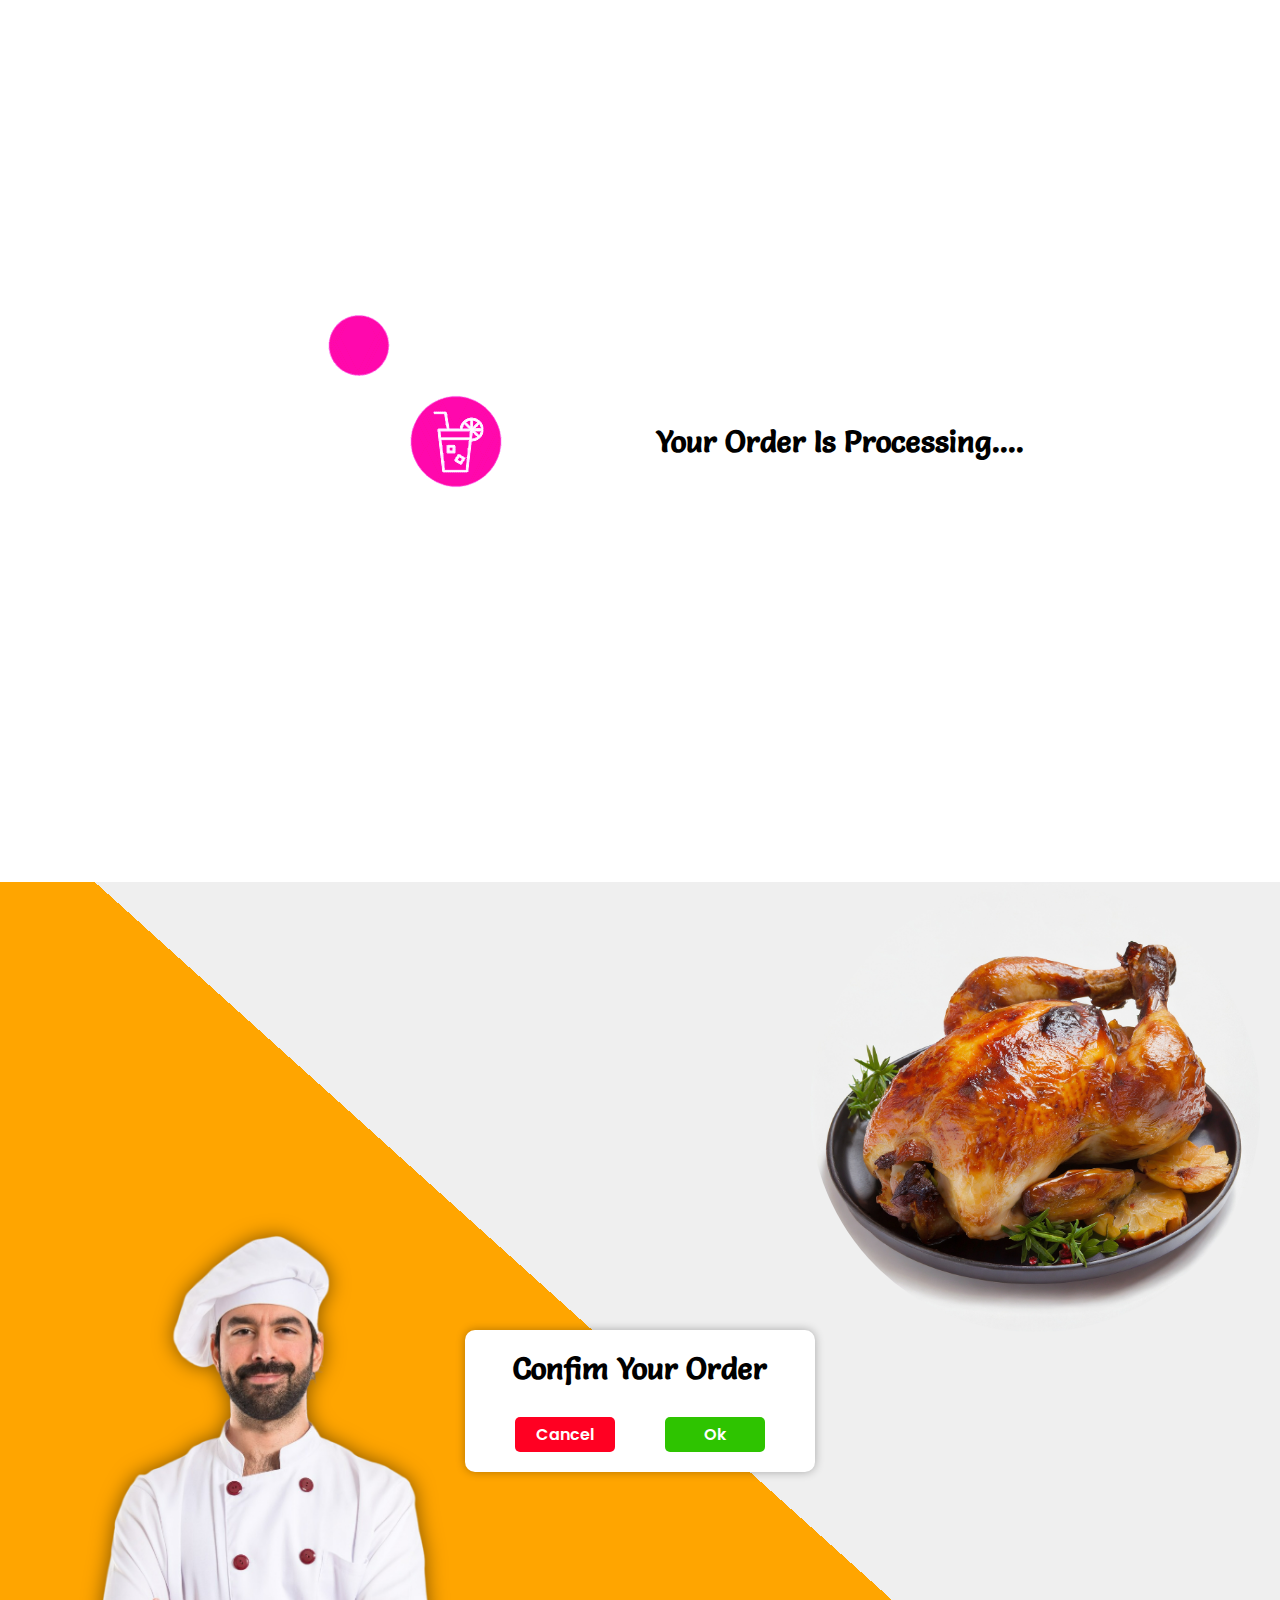
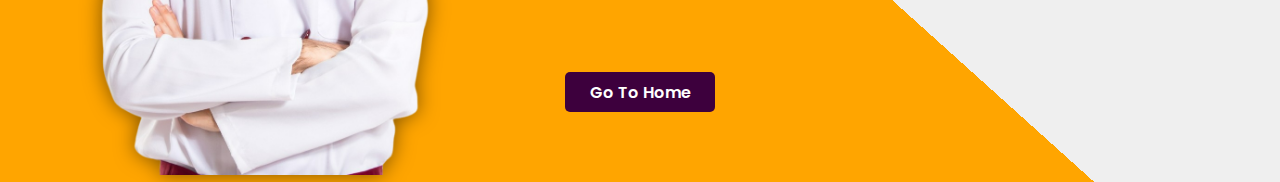
<file: placed.html>
<!DOCTYPE html>
<html lang="en">

<head>
    <title>res.com</title>

    <!-- ------------CDN LINK---------- -->
    <link rel="stylesheet" href="https://cdnjs.cloudflare.com/ajax/libs/font-awesome/6.5.2/css/all.min.css"
        integrity="sha512-SnH5WK+bZxgPHs44uWIX+LLJAJ9/2PkPKZ5QiAj6Ta86w+fsb2TkcmfRyVX3pBnMFcV7oQPJkl9QevSCWr3W6A=="
        crossorigin="anonymous" referrerpolicy="no-referrer" />
    <!-- ----------media q link-------- -->
    <meta name="viewport" content="width=device-width, initial-scale=1.0" />

    <!-- ----------------CSS link ------------------- -->
    <link rel="stylesheet" type="text/css" href="./index.css" />
    <link rel="stylesheet" href="./order.css" />
    <link rel="stylesheet" href="./placed.css">

</head>

<body>

    <!-- -----------------------loading----------- -->


    <div class="loading">
        <div class="loadvideo">
            <img src="./img/loader.gif" alt="pic">
            <h2 class="orprocess font">Your Order Is Processing....</h2>
        </div>
    </div>



    <!-- -------------------------placed style------- -->




    <div class="loader orderbox2">




        <input id="order" type="checkbox" />

        <div class="center">
            <div class="bg">
                <h2 class="font">Confim Your Order</h2>

                <div class="con">
                    <p class="cancelbtn"><a href="./order.html">Cancel</a></p>
                    <label for="order">
                        <p class="okbtn">Ok</p>
                    </label>

                </div>
            </div>
        </div>

        <div class="popup">

            <p class="popsize"><i class="fa-regular fa-circle-check"></i></p>

            <h3>Your Order is Confirmed!</h3>
            <h4>Thank You</h4>

            <label class="done"><a href="./order.html">Done</a></label>

        </div>


        <div class="gohome">
            <a href="./index.html">Go To Home</a>
        </div>


        <div class="orimg">
            <img src="./img/ai-generated-8608868_1280.png" alt="">
        </div>
        <div class="chef">
            <img src="./img/chef.png" alt="">
        </div>
    </div>

</body>

</html>
</file>
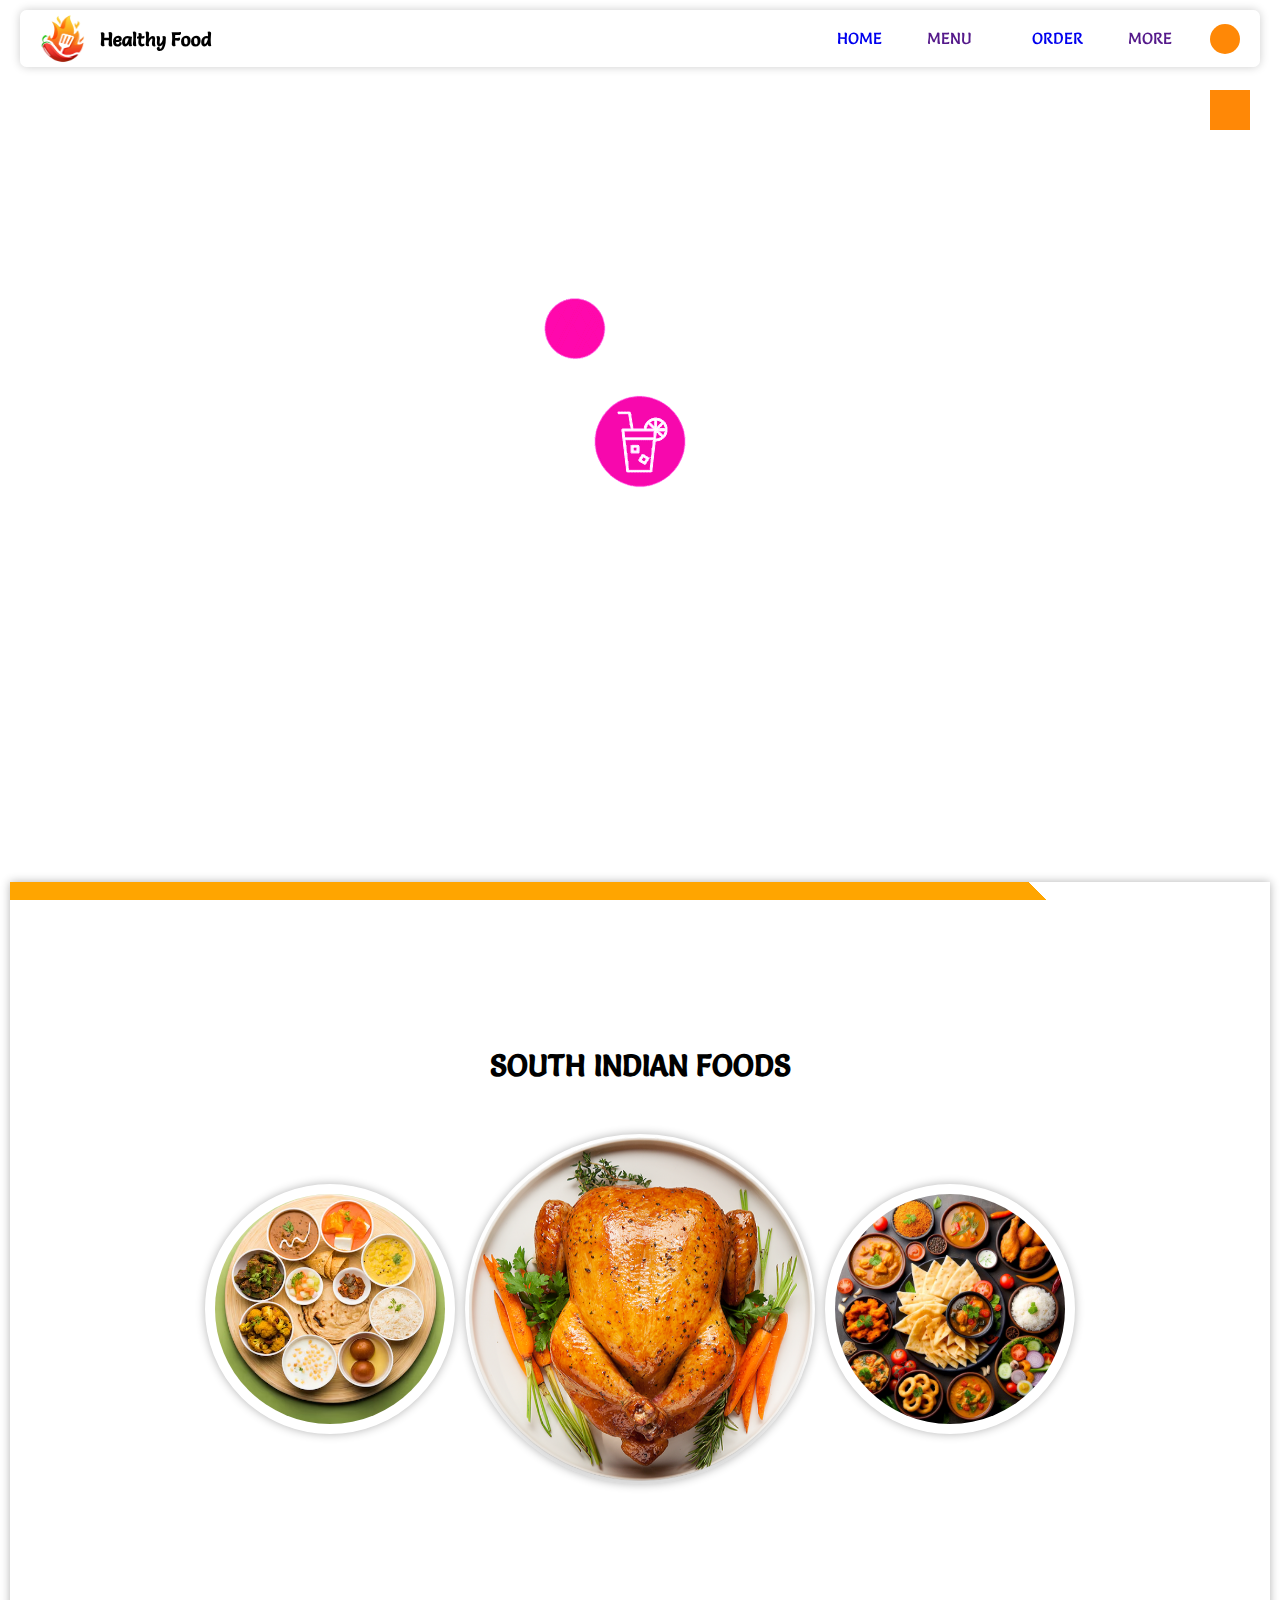
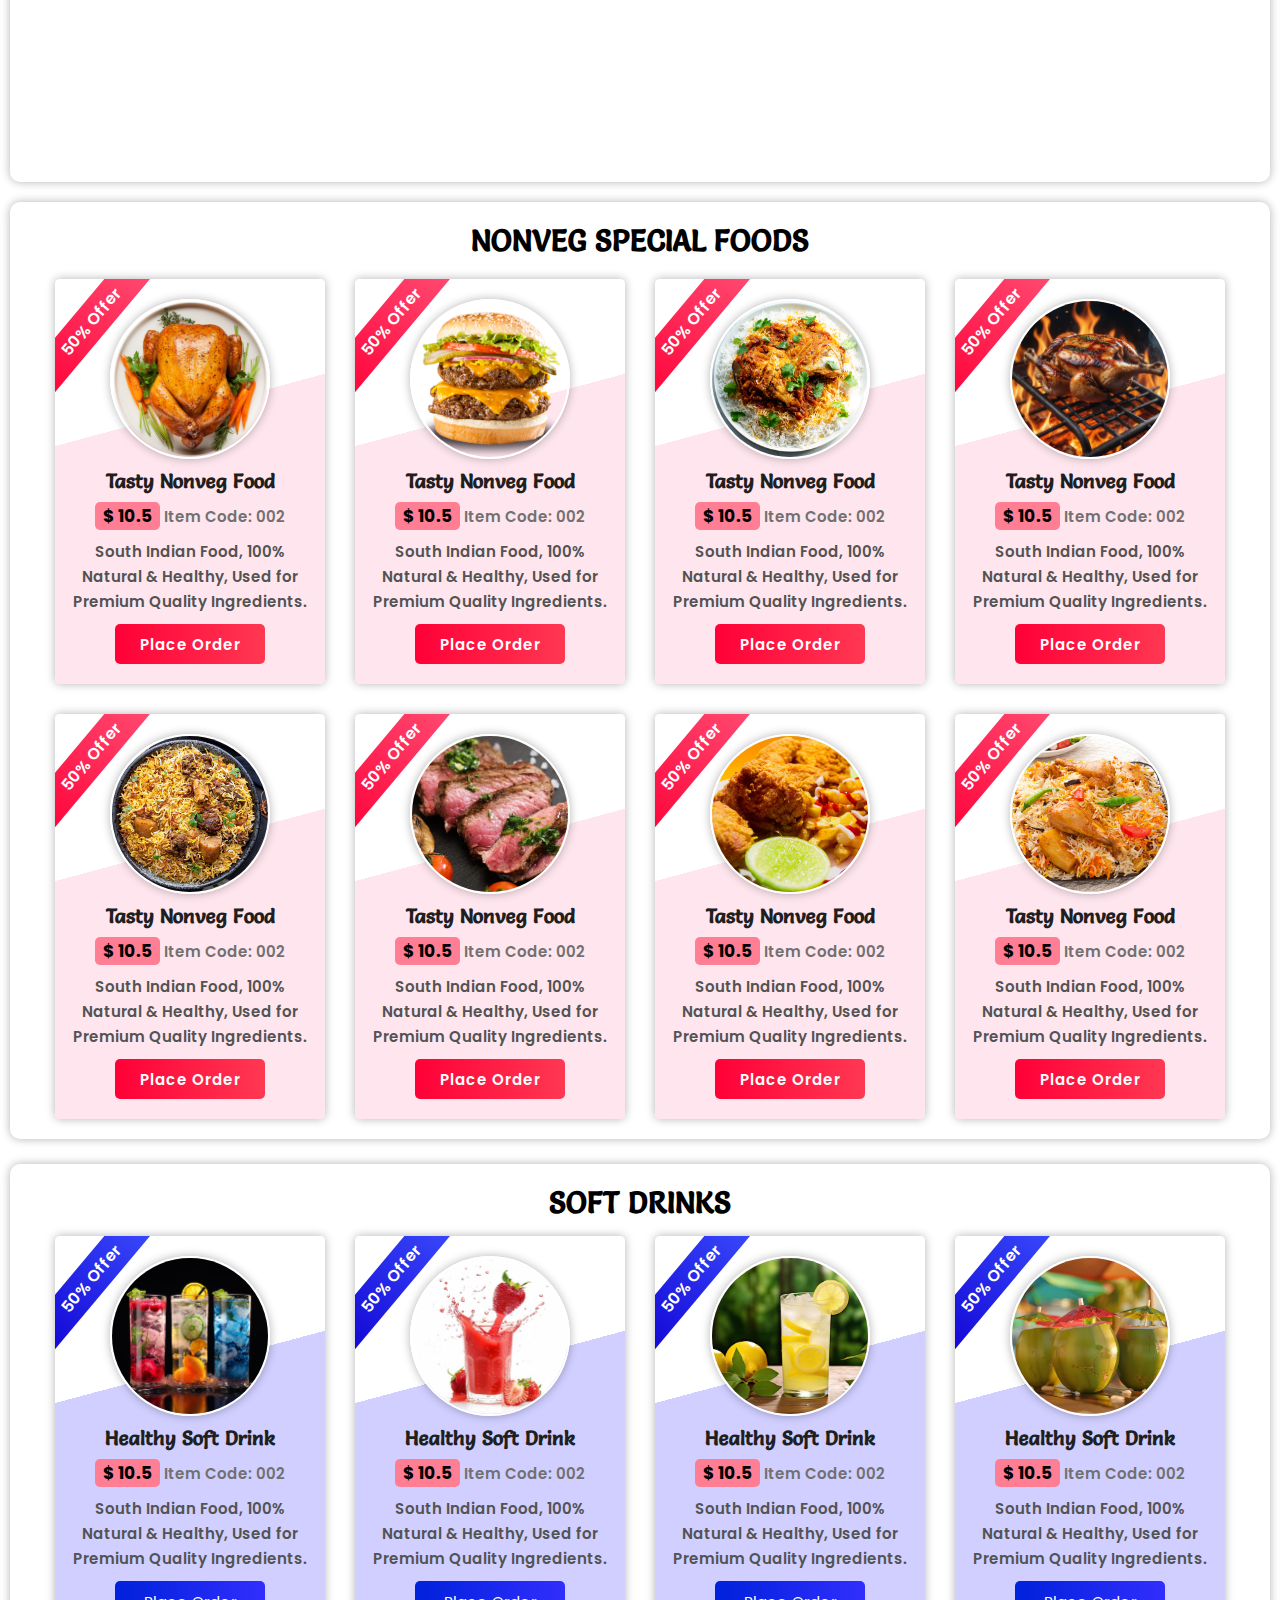
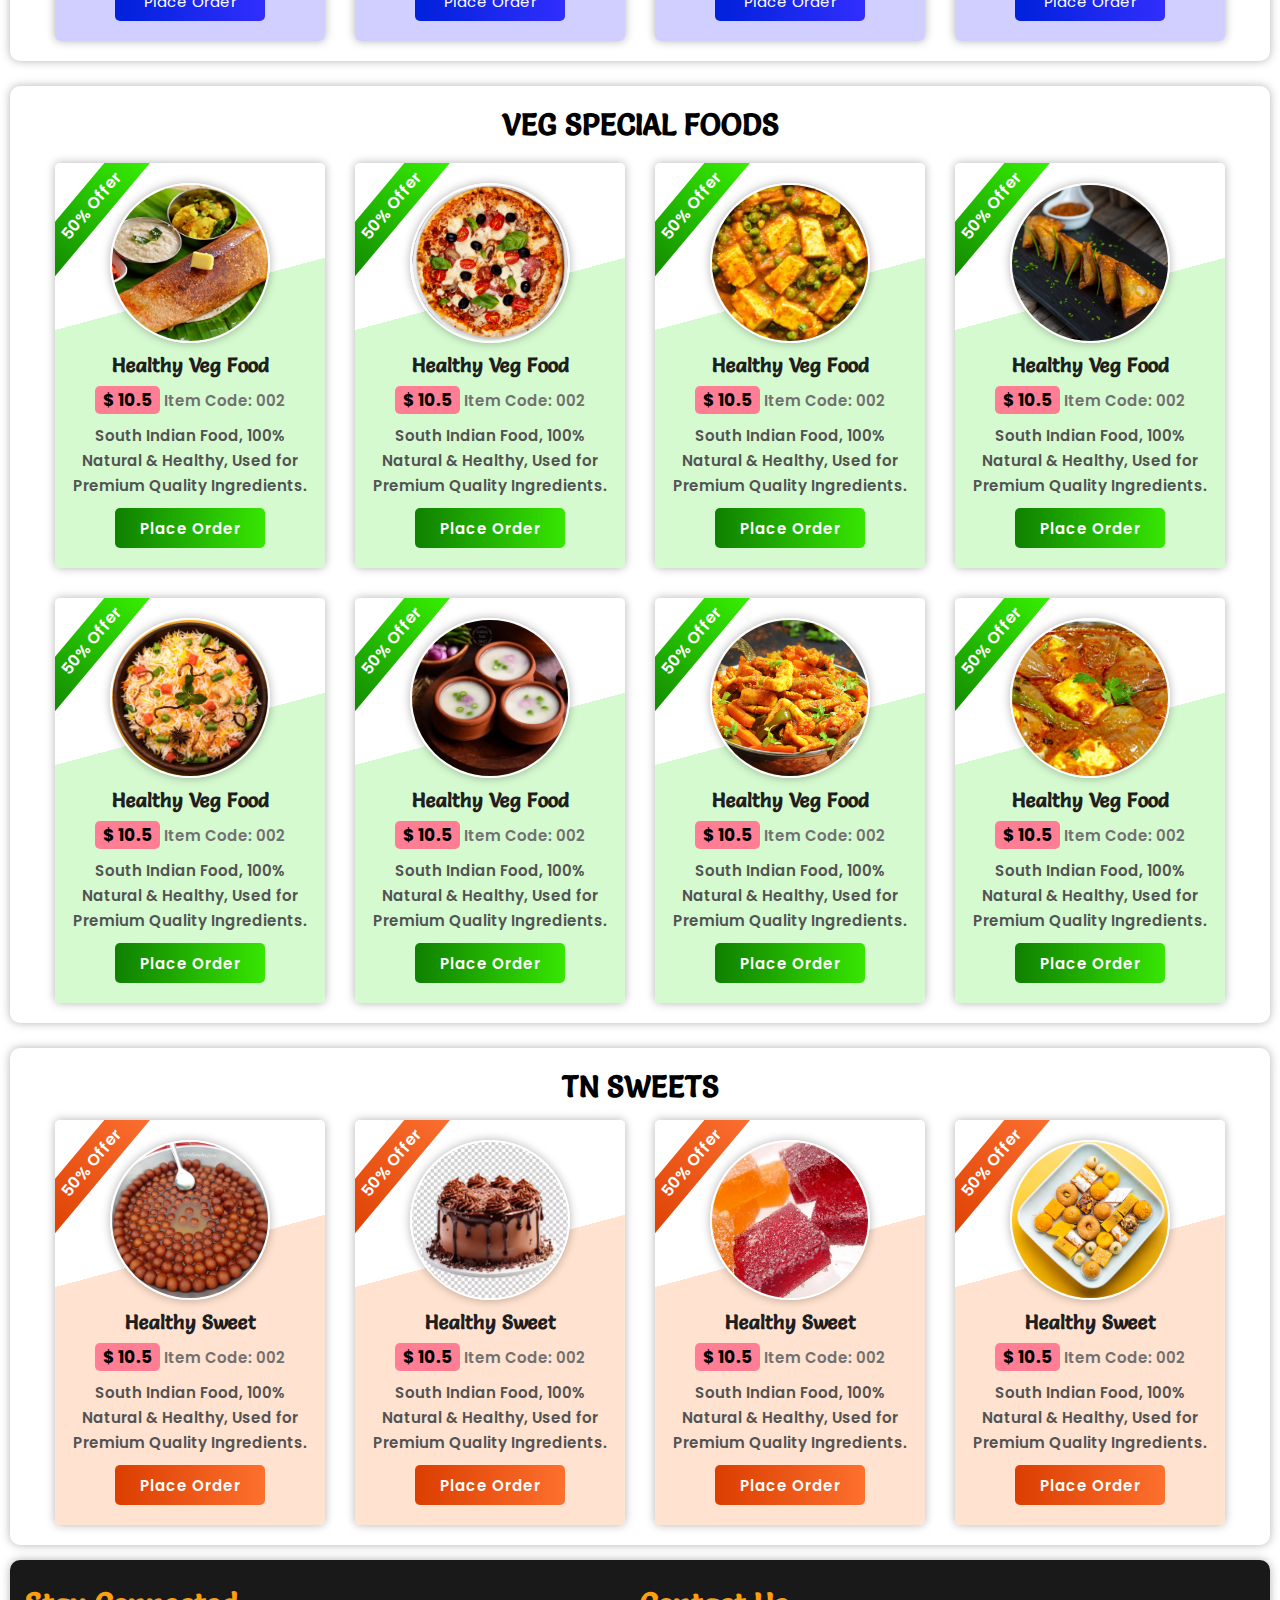
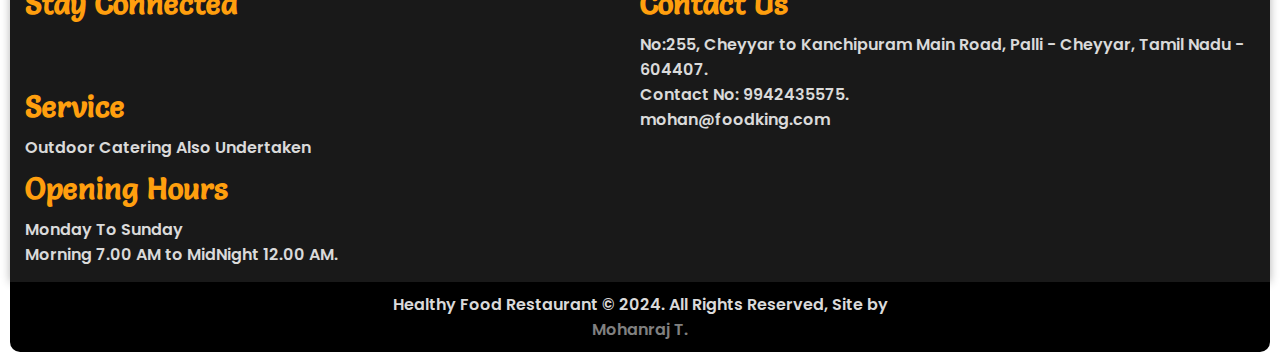
<file: southfood.html>
<!DOCTYPE html>
<html lang="en">

<head>
    <title>res.com</title>

    <!-- ------------CDN LINK---------- -->
    <link rel="stylesheet" href="https://cdnjs.cloudflare.com/ajax/libs/font-awesome/6.5.2/css/all.min.css"
        integrity="sha512-SnH5WK+bZxgPHs44uWIX+LLJAJ9/2PkPKZ5QiAj6Ta86w+fsb2TkcmfRyVX3pBnMFcV7oQPJkl9QevSCWr3W6A=="
        crossorigin="anonymous" referrerpolicy="no-referrer" />
    <!-- ----------media q link-------- -->
    <meta name="viewport" content="width=device-width, initial-scale=1.0" />

    <!-- ----------------CSS link ------------------- -->
    <link rel="stylesheet" type="text/css" href="./index.css" />
    <link rel="stylesheet" href="./order.css" />
    <link rel="stylesheet" href="./southfood.css" />

</head>

<body>

    <!-- -------------Nav bar content-------- -->
    <div class="loader overallnav">
        <nav>
            <div class="logo">
                <img src="./img/logo2.png" alt="logo" />
                <p>Healthy Food</p>
                <!-- <input id="menu"type="checkbox"/>
            <label for="menu"> <i class="fa-solid fa-bars"></i></label>    -->
            </div>


            <input id="menu" type="checkbox" />
            <label for="menu"> <i class="fa-solid fa-bars"></i></label>

            <div class="menubar">
                <ul class="gap">
                    <li class="navradiusf"> <a href="./index.html"><i
                                class="fa-solid fa-house-chimney">&nbsp;</i>HOME</a></li>

                    <li class="submenu">
                        <a href="">MENU &nbsp;<i class="fa-solid fa-sort-down"></i></a>
                        <ul>

                            <li><a href="./southfood.html">ALL SOUTH INDIAN FOODS</a></li>
                            <li><a href="./upcomming.html">UP COMMING DISHES</a></li>
                            <!-- <li><a href="./popular.html">POPULAR DISHES</a></li>
                            <li><a href="./newdish.html">NEW DISHES</a></li> -->
                            <li><a href="./chinesh.html">CHINESH FOODS</a></li>

                        </ul>
                    </li>
                    <li class="navradiusf"> <a href="./order.html"><i
                                class="fa-solid fa-cart-shopping"></i>&nbsp;ORDER</a></li>
                    <!-- <li><a href="./Contact.html"><i class="fa-solid fa-phone"></i>&nbsp;CONTACT</a></li> -->



                    <!-- -------mobile view------ -->
                    <li class="mobsubmenu"><a href="./southfood.html">ALL SOUTH INDIAN FOODS</a></li>
                    <li class="mobsubmenu"><a href="./upcomming.html">UP COMMING DISHES</a></li>
                    <li class="mobsubmenu"><a href="./chinesh.html">CHINESH FOODS</a></li>
                    <li class="mobsubmenu"><a href="./service.html">CATERING SERVICE</a></li>
                    <li class="mobsubmenu"><a href="./contact.html">CONTACT</a></li>
                    <li class="mobsubmenu"><a href="./about.html">ABOUT</a></li>




                    <li class="submenu">
                        <a href="">MORE &nbsp;<i class="fa-solid fa-sort-down"></i></a>
                        <ul>
                            <li><a href="./service.html">CATERING SERVICE</a></li>

                            <!-- <li><a href="./service.html">CATERING SERVICE</a></li> -->
                            <li><a href="./contact.html">CONTACT</a></li>
                            <li><a href="./about.html">ABOUT</a></li>


                        </ul>
                    </li>


                </ul>



            </div>
            <div class="login">
                <!-- <a href="">Sign in</a> -->
                <a href="./login.html"> <i class="fa-solid fa-user"></i></a>


            </div>
        </nav>
    </div>

    <!-- -----------------------loading----------- -->


    <div class="loading">
        <div class="loadvideo">
            <img src="./img/loader.gif" alt="pic">
            <!-- <h1>Loading............</h1> -->
        </div>
    </div>


    <!-- ---------------------south food--------------- -->




    <div class="loader southfoodtop1">


        <h1 class="font">SOUTH INDIAN FOODS</h1>
        <div class="southfoodtop2">


            <div class="southfood1">
                <!-- <img src="./img/southbg.avif" alt=""/> -->



                <div class="southposition">
                    <img src="./img/south3.avif" alt="">

                    <img class="bigfood" src="./img/hom1.png" alt="">

                    <img src="./img/south4.avif" alt="">

                </div>





            </div>
        </div>
    </div>

    <!-- ---------------nonveg food content----------- -->

    <div class="loader orderoveralll nonveg">

        <h2 class="font">NONVEG SPECIAL FOODS</h2>
        <div class="orderoverall">


            <div class="orderbox1">
                <div class="items1 dish">
                    <img src="./nonveg/hom1.png" alt="items1">
                    <h3 class="font">Tasty Nonveg Food</h3>
                    <h5> <span class="price">$ 10.5</span> Item Code: 002</h5>
                    <p>South Indian Food, 100% Natural & Healthy, Used for Premium Quality Ingredients. </p>
                    <div class="placeorder"><a href="./placed.html">Place Order</a></div>

                </div>

                <div class="items2 dish">
                    <img src="./nonveg/burger1.png" alt="items1">
                    <h3 class="font">Tasty Nonveg Food</h3>
                    <h5> <span class="price">$ 10.5</span> Item Code: 002</h5>

                    <p>South Indian Food, 100% Natural & Healthy, Used for Premium Quality Ingredients. </p>
                    <div class="placeorder"><a href="./placed.html">Place Order</a></div>
                </div>

                <div class="items3 dish">
                    <img src="./nonveg/goan-fish-biryani.jpg" alt="items1">
                    <h3 class="font">Tasty Nonveg Food</h3>
                    <h5> <span class="price">$ 10.5</span> Item Code: 002</h5>

                    <p>South Indian Food, 100% Natural & Healthy, Used for Premium Quality Ingredients. </p>
                    <div class="placeorder"><a href="./placed.html">Place Order</a></div>
                </div>

                <div class="items4 dish">
                    <img src="./nonveg/ai-generated-8542471_1280.webp" alt="items1">
                    <h3 class="font">Tasty Nonveg Food</h3>
                    <h5> <span class="price">$ 10.5</span> Item Code: 002</h5>

                    <p>South Indian Food, 100% Natural & Healthy, Used for Premium Quality Ingredients. </p>
                    <div class="placeorder"><a href="./placed.html">Place Order</a></div>
                </div>

                <div class="items5 dish">
                    <img src="./nonveg/hyd-Mutton-Biryani.jpg" alt="items1">
                    <h3 class="font">Tasty Nonveg Food</h3>
                    <h5> <span class="price">$ 10.5</span> Item Code: 002</h5>

                    <p>South Indian Food, 100% Natural & Healthy, Used for Premium Quality Ingredients. </p>
                    <div class="placeorder"><a href="./placed.html">Place Order</a></div>
                </div>

                <div class="items6 dish">
                    <img src="./nonveg/img_1.jpg" alt="items1">
                    <h3 class="font">Tasty Nonveg Food</h3>
                    <h5> <span class="price">$ 10.5</span> Item Code: 002</h5>

                    <p>South Indian Food, 100% Natural & Healthy, Used for Premium Quality Ingredients. </p>
                    <div class="placeorder"><a href="./placed.html">Place Order</a></div>
                </div>

                <div class="items7 dish">
                    <img src="./nonveg/food-3271156_1280.jpg" alt="items1">
                    <h3 class="font">Tasty Nonveg Food</h3>
                    <h5> <span class="price">$ 10.5</span> Item Code: 002</h5>

                    <p>South Indian Food, 100% Natural & Healthy, Used for Premium Quality Ingredients. </p>
                    <div class="placeorder"><a href="./placed.html">Place Order</a></div>
                </div>

                <div class="items8 dish">
                    <img src="./nonveg/memonibiryani.png" alt="items1">
                    <h3 class="font">Tasty Nonveg Food</h3>
                    <h5> <span class="price">$ 10.5</span> Item Code: 002</h5>

                    <p>South Indian Food, 100% Natural & Healthy, Used for Premium Quality Ingredients. </p>
                    <div class="placeorder"><a href="./placed.html">Place Order</a></div>
                </div>
            </div>


        </div>

    </div>

    <!-- -----------Soft Drinks------ -->

    <div class="loader orderoveralll drink">

        <h2 class="font">SOFT DRINKS</h2>
        <div class="orderoverall drinkallbox">


            <div class="orderbox1 vegallbox">
                <div class="items1 dish">
                    <img src="./cooldrink/cool1.avif" alt="items1">
                    <h3 class="font">Healthy Soft Drink</h3>
                    <h5> <span class="price">$ 10.5</span> Item Code: 002</h5>
                    <p>South Indian Food, 100% Natural & Healthy, Used for Premium Quality Ingredients. </p>
                    <div class="placeorder"><a href="./placed.html">Place Order</a></div>

                </div>

                <div class="items2 dish">
                    <img src="./cooldrink/cool5.jpg" alt="items1">
                    <h3 class="font">Healthy Soft Drink</h3>
                    <h5> <span class="price">$ 10.5</span> Item Code: 002</h5>

                    <p>South Indian Food, 100% Natural & Healthy, Used for Premium Quality Ingredients. </p>
                    <div class="placeorder"><a href="./placed.html">Place Order</a></div>
                </div>










                <div class="items7 dish">
                    <img src="./cooldrink/cool3.avif" alt="items1">
                    <h3 class="font">Healthy Soft Drink</h3>
                    <h5> <span class="price">$ 10.5</span> Item Code: 002</h5>

                    <p>South Indian Food, 100% Natural & Healthy, Used for Premium Quality Ingredients. </p>
                    <div class="placeorder"><a href="./placed.html">Place Order</a></div>
                </div>

                <div class="items8 dish">
                    <img src="./cooldrink/cool4.avif" alt="items1">
                    <h3 class="font">Healthy Soft Drink</h3>
                    <h5> <span class="price">$ 10.5</span> Item Code: 002</h5>

                    <p>South Indian Food, 100% Natural & Healthy, Used for Premium Quality Ingredients. </p>
                    <div class="placeorder"><a href="./placed.html">Place Order</a></div>
                </div>
            </div>


        </div>

    </div>


    <!-- ---------------------veg food content---------- -->


    <div class="loader orderoveralll veg">

        <h2 class="font">VEG SPECIAL FOODS</h2>
        <div class="orderoverall">


            <div class="orderbox1 vegallbox">
                <div class="items1 dish">
                    <img src="./veg img/masala-dosa.jpg" alt="items1">
                    <h3 class="font">Healthy Veg Food</h3>
                    <h5> <span class="price">$ 10.5</span> Item Code: 002</h5>
                    <p>South Indian Food, 100% Natural & Healthy, Used for Premium Quality Ingredients. </p>
                    <div class="placeorder"><a href="./placed.html">Place Order</a></div>

                </div>

                <div class="items2 dish">
                    <img src="./veg img/veg4.png" alt="items1">
                    <h3 class="font">Healthy Veg Food</h3>
                    <h5> <span class="price">$ 10.5</span> Item Code: 002</h5>

                    <p>South Indian Food, 100% Natural & Healthy, Used for Premium Quality Ingredients. </p>
                    <div class="placeorder"><a href="./placed.html">Place Order</a></div>
                </div>

                <div class="items3 dish">
                    <img src="./veg img/veg3.jpg" alt="items1">
                    <h3 class="font">Healthy Veg Food</h3>
                    <h5> <span class="price">$ 10.5</span> Item Code: 002</h5>

                    <p>South Indian Food, 100% Natural & Healthy, Used for Premium Quality Ingredients. </p>
                    <div class="placeorder"><a href="./placed.html">Place Order</a></div>
                </div>

                <div class="items4 dish">
                    <img src="./veg img/veg8.jpg" alt="items1">
                    <h3 class="font">Healthy Veg Food</h3>
                    <h5> <span class="price">$ 10.5</span> Item Code: 002</h5>

                    <p>South Indian Food, 100% Natural & Healthy, Used for Premium Quality Ingredients. </p>
                    <div class="placeorder"><a href="./placed.html">Place Order</a></div>
                </div>

                <div class="items5 dish">
                    <img src="./veg img/veg10.jpg" alt="items1">
                    <h3 class="font">Healthy Veg Food</h3>
                    <h5> <span class="price">$ 10.5</span> Item Code: 002</h5>

                    <p>South Indian Food, 100% Natural & Healthy, Used for Premium Quality Ingredients. </p>
                    <div class="placeorder"><a href="./placed.html">Place Order</a></div>
                </div>

                <div class="items6 dish">
                    <img src="./veg img/veg14.jpg" alt="items1">
                    <h3 class="font">Healthy Veg Food</h3>
                    <h5> <span class="price">$ 10.5</span> Item Code: 002</h5>

                    <p>South Indian Food, 100% Natural & Healthy, Used for Premium Quality Ingredients. </p>
                    <div class="placeorder"><a href="./placed.html">Place Order</a></div>
                </div>

                <div class="items7 dish">
                    <img src="./veg img/veg15.jpg" alt="items1">
                    <h3 class="font">Healthy Veg Food</h3>
                    <h5> <span class="price">$ 10.5</span> Item Code: 002</h5>

                    <p>South Indian Food, 100% Natural & Healthy, Used for Premium Quality Ingredients. </p>
                    <div class="placeorder"><a href="./placed.html">Place Order</a></div>
                </div>

                <div class="items8 dish">
                    <img src="./veg img/veg5.jpg" alt="items1">
                    <h3 class="font">Healthy Veg Food</h3>
                    <h5> <span class="price">$ 10.5</span> Item Code: 002</h5>

                    <p>South Indian Food, 100% Natural & Healthy, Used for Premium Quality Ingredients. </p>
                    <div class="placeorder"><a href="./placed.html">Place Order</a></div>
                </div>
            </div>


        </div>

    </div>



    <!-- --------------------sweets content----------- -->



    <div class="loader orderoveralll sweet">

        <h2 class="font">TN SWEETS</h2>
        <div class="orderoverall sweetallbox">


            <div class="orderbox1 vegallbox">
                <div class="items1 dish">
                    <img src="./sweet/aca12b9f-2ea1-4ec1-b958-67831d82bc3f.jpeg" alt="items1">
                    <h3 class="font">Healthy Sweet</h3>
                    <h5> <span class="price">$ 10.5</span> Item Code: 002</h5>
                    <p>South Indian Food, 100% Natural & Healthy, Used for Premium Quality Ingredients. </p>
                    <div class="placeorder"><a href="./placed.html">Place Order</a></div>

                </div>

                <div class="items2 dish">
                    <img src="./sweet/s2.avif" alt="items1">
                    <h3 class="font">Healthy Sweet</h3>
                    <h5> <span class="price">$ 10.5</span> Item Code: 002</h5>

                    <p>South Indian Food, 100% Natural & Healthy, Used for Premium Quality Ingredients. </p>
                    <div class="placeorder"><a href="./placed.html">Place Order</a></div>
                </div>










                <div class="items7 dish">
                    <img src="./sweet/s1.jpg" alt="items1">
                    <h3 class="font">Healthy Sweet</h3>
                    <h5> <span class="price">$ 10.5</span> Item Code: 002</h5>

                    <p>South Indian Food, 100% Natural & Healthy, Used for Premium Quality Ingredients. </p>
                    <div class="placeorder"><a href="./placed.html">Place Order</a></div>
                </div>

                <div class="items8 dish">
                    <img src="./sweet/s5.avif" alt="items1">
                    <h3 class="font">Healthy Sweet</h3>
                    <h5> <span class="price">$ 10.5</span> Item Code: 002</h5>

                    <p>South Indian Food, 100% Natural & Healthy, Used for Premium Quality Ingredients. </p>
                    <div class="placeorder"><a href="./placed.html">Place Order</a></div>
                </div>
            </div>


        </div>

    </div>

    <!-- ---------------footer content--------- -->

    <footer class="loader foot1">
        <div class="foot2">
            <div class="leftfootbox">

                <div class="footicon">
                    <h2 class="font">Stay Connected</h2>
                    <a href="https://wa.me/919942435575" target="_blank"> <i
                            class="fa-brands fa-square-whatsapp"></i></a>
                    <i class="fa-brands fa-square-instagram"></i>
                    <i class="fa-brands fa-youtube"></i>
                    <i class="fa-brands fa-square-facebook"></i>

                </div>
                <h2 class="font">Service</h2>
                <p>Outdoor Catering Also Undertaken</p>

                <h2 class="font">Opening Hours</h2>
                <p>Monday To Sunday</p>
                <p>Morning 7.00 AM to MidNight 12.00 AM.</p>

            </div>
            <div class="rightfootbox">
                <h2 class="font">Contact Us</h2>

                <i class="fa-solid fa-location-dot"></i>
                <p>No:255, Cheyyar to Kanchipuram Main Road,
                    Palli - Cheyyar, Tamil Nadu - 604407.
                </p>
                <i class="fa-solid fa-square-phone"></i>
                <p>Contact No: 9942435575.</p>

                <i class="fa-solid fa-square-envelope"></i>
                <p>mohan@foodking.com</p>

            </div>
        </div>

    </footer>
    <div class="loader siteby">
        <div>
            <p>Healthy Food Restaurant &#169; 2024. All Rights Reserved, Site by </p>
            <p>Mohanraj T.</p>
        </div>
    </div>
    <!-- ------------------search and login------------- -->

    <div class="loader search">

        <input id="search" type="checkbox" />

        <div class="sicon"> <label class="sicon" for="search"><i class="fa-solid fa-magnifying-glass"></i></label>



        </div>
        <input class="sbox" type="text" />
    </div>
</body>

</html>
</file>
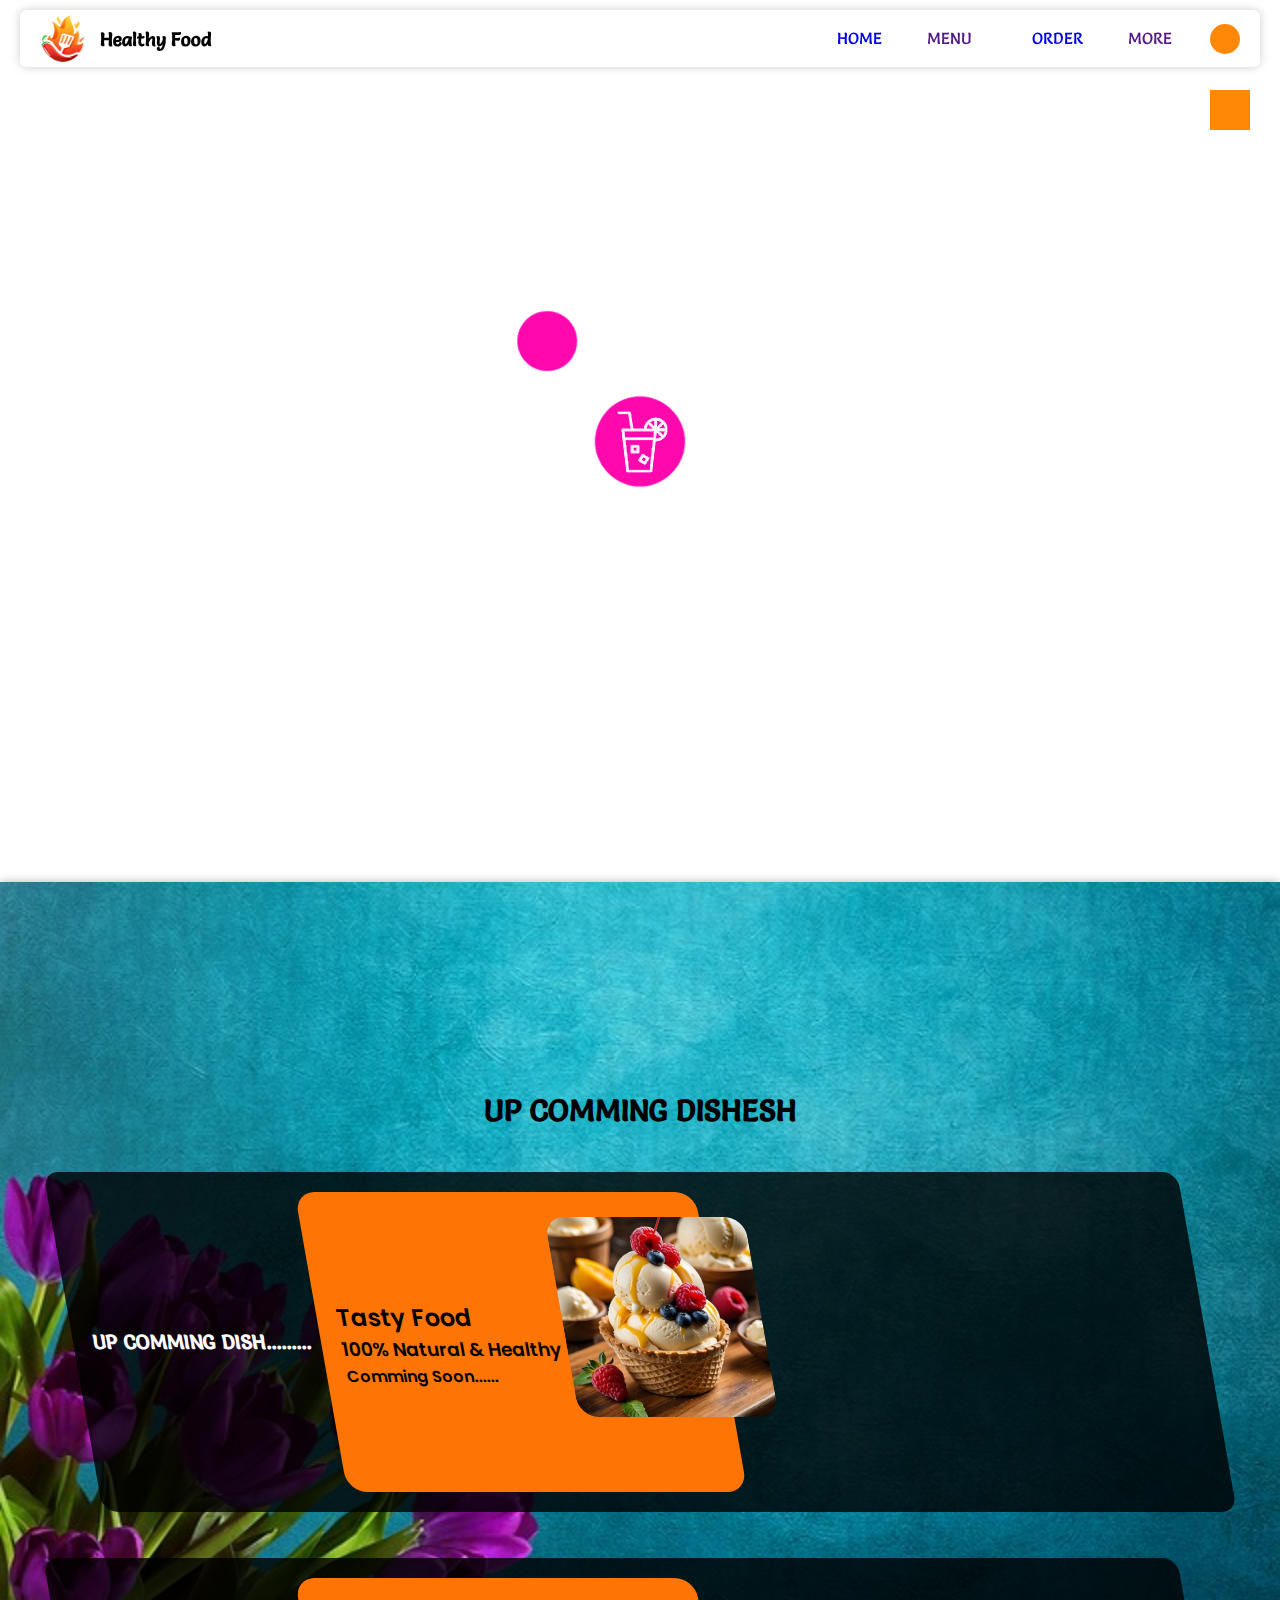
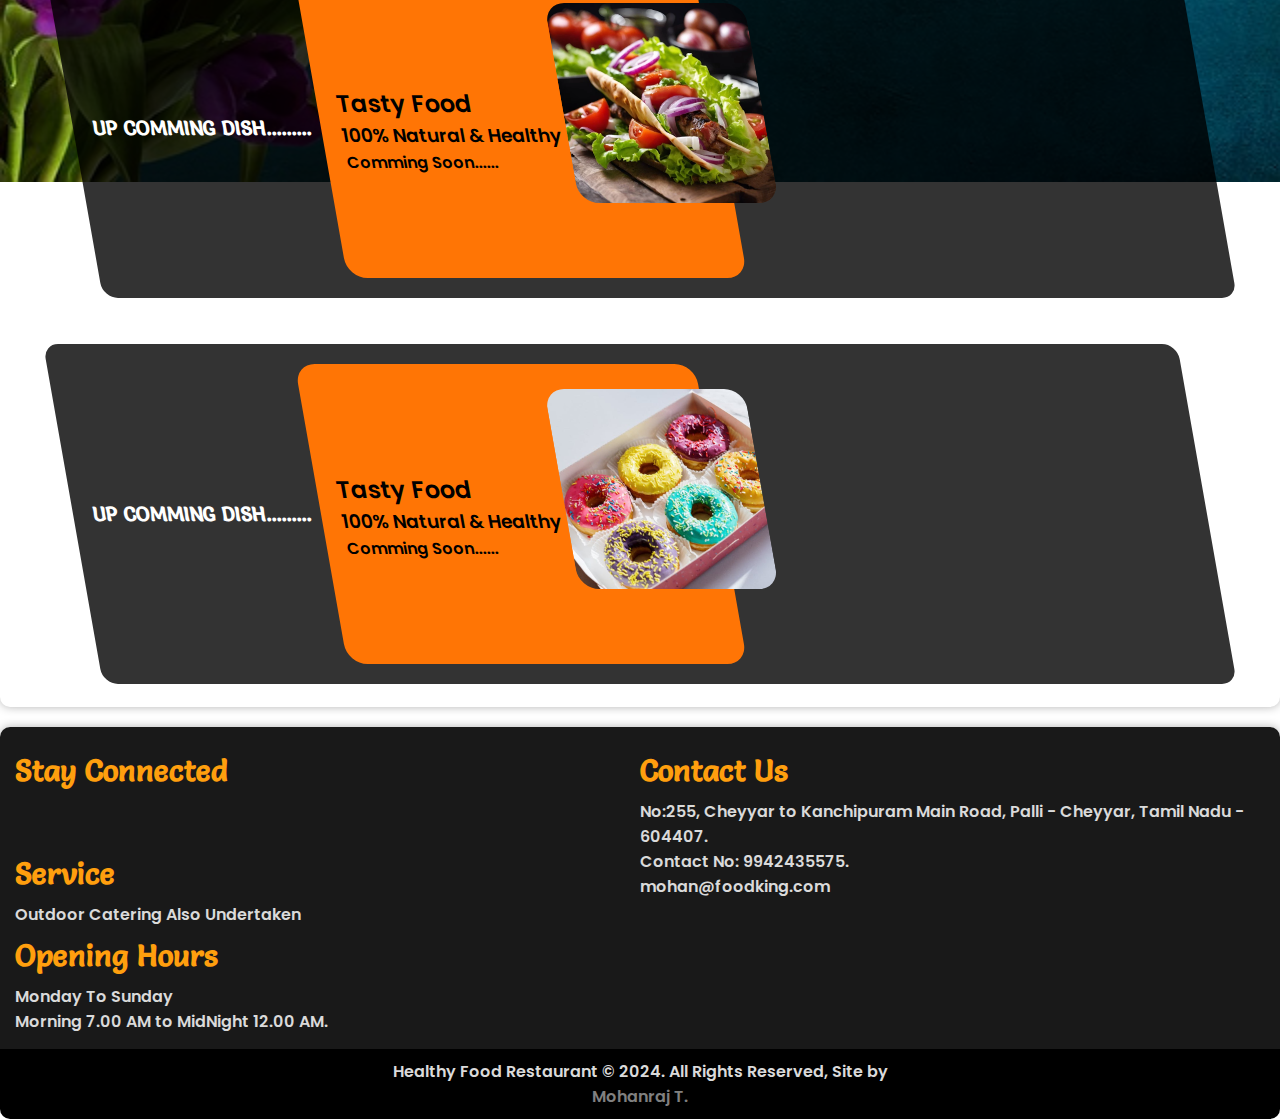
<file: upcomming.html>
<!DOCTYPE html>
<html lang="en">

<head>
    <title>res.com</title>

    <!-- ------------CDN LINK---------- -->
    <link rel="stylesheet" href="https://cdnjs.cloudflare.com/ajax/libs/font-awesome/6.5.2/css/all.min.css"
        integrity="sha512-SnH5WK+bZxgPHs44uWIX+LLJAJ9/2PkPKZ5QiAj6Ta86w+fsb2TkcmfRyVX3pBnMFcV7oQPJkl9QevSCWr3W6A=="
        crossorigin="anonymous" referrerpolicy="no-referrer" />
    <!-- ----------media q link-------- -->
    <meta name="viewport" content="width=device-width, initial-scale=1.0" />

    <!-- ----------------CSS link ------------------- -->
    <link rel="stylesheet" type="text/css" href="./index.css" />
    <link rel="stylesheet" href="./order.css" />
    <link rel="stylesheet" href="./upcomming.css" />

</head>

<body>

    <!-- -------------Nav bar content-------- -->
    <div class="loader overallnav">
        <nav>
            <div class="logo">
                <img src="./img/logo2.png" alt="logo" />
                <p>Healthy Food</p>
                <!-- <input id="menu"type="checkbox"/>
            <label for="menu"> <i class="fa-solid fa-bars"></i></label>    -->
            </div>


            <input id="menu" type="checkbox" />
            <label for="menu"> <i class="fa-solid fa-bars"></i></label>

            <div class="menubar">
                <ul class="gap">
                    <li class="navradiusf"> <a href="./index.html"><i
                                class="fa-solid fa-house-chimney">&nbsp;</i>HOME</a></li>

                    <li class="submenu">
                        <a href="">MENU &nbsp;<i class="fa-solid fa-sort-down"></i></a>
                        <ul>

                            <li><a href="./southfood.html">ALL SOUTH INDIAN FOODS</a></li>
                            <li><a href="./upcomming.html">UP COMMING DISHES</a></li>
                            <!-- <li><a href="./popular.html">POPULAR DISHES</a></li>
                            <li><a href="./newdish.html">NEW DISHES</a></li> -->
                            <li><a href="./chinesh.html">CHINESH FOODS</a></li>

                        </ul>
                    </li>
                    <li class="navradiusf"> <a href="./order.html"><i
                                class="fa-solid fa-cart-shopping"></i>&nbsp;ORDER</a></li>
                    <!-- <li><a href="./Contact.html"><i class="fa-solid fa-phone"></i>&nbsp;CONTACT</a></li> -->


                    <!-- -------mobile view------ -->
                    <li class="mobsubmenu"><a href="./southfood.html">ALL SOUTH INDIAN FOODS</a></li>
                    <li class="mobsubmenu"><a href="./upcomming.html">UP COMMING DISHES</a></li>
                    <li class="mobsubmenu"><a href="./chinesh.html">CHINESH FOODS</a></li>
                    <li class="mobsubmenu"><a href="./service.html">CATERING SERVICE</a></li>
                    <li class="mobsubmenu"><a href="./contact.html">CONTACT</a></li>
                    <li class="mobsubmenu"><a href="./about.html">ABOUT</a></li>




                    <li class="submenu">
                        <a href="">MORE &nbsp;<i class="fa-solid fa-sort-down"></i></a>
                        <ul>
                            <li><a href="./service.html">CATERING SERVICE</a></li>

                            <!-- <li><a href="./service.html">CATERING SERVICE</a></li> -->
                            <li><a href="./contact.html">CONTACT</a></li>
                            <li><a href="./about.html">ABOUT</a></li>


                        </ul>
                    </li>


                </ul>






            </div>
            <div class="login">
                <!-- <a href="">Sign in</a> -->
                <a href="./login.html"> <i class="fa-solid fa-user"></i></a>


            </div>
        </nav>
    </div>




    <!-- -----------------------loading----------- -->
    <!-- -----------------------loading----------- -->


    <div class="loading">
        <div class="loadvideo">
            <img src="./img/loader.gif" alt="pic">
            <!-- <h1>Loading............</h1> -->
        </div>
    </div>




    <!-- ----------------up comming content----------- -->




    <div class="loader upcommingfood">

        <div class="commingfood">

            <h2 class="font">
                UP COMMING DISHESH
            </h2>
            <div class="food1overall">

                <h1 class="font">UP COMMING DISH.........</h1>
                <div class="food1">
                    <img src="./img/ice5.png" alt="">
                    <h2>Tasty Food</h2>
                    <h3>100% Natural & Healthy</h3>

                    <h4>Comming Soon......</h4>
                </div>

            </div>


            <div class="food1overall food2">

                <h1 class="font">UP COMMING DISH.........</h1>
                <div class="food1">
                    <img src="./img/comminh.webp" alt="">
                    <h2>Tasty Food</h2>
                    <h3>100% Natural & Healthy</h3>

                    <h4>Comming Soon......</h4>
                </div>
            </div>




            <div class="food1overall food2">

                <h1 class="font">UP COMMING DISH.........</h1>
                <div class="food1">
                    <img src="./img/comming2.jpeg" alt="">
                    <h2>Tasty Food</h2>
                    <h3>100% Natural & Healthy</h3>

                    <h4>Comming Soon......</h4>
                </div>
            </div>



        </div>




    </div>





    <!-- ------------mobile------------- -->

    <div class="loader mobilenewfood">
        <h2 class="font mobfont">UP COMMING DISHES</h2>
        <div class="mobfood1">
            <div class="mf1">
                <img src="./img/ice5.png" alt="">
                <h2>Tasty Food</h2>
                <h3>100% Natural & Healthy</h3>

                <h4>Comming Soon......</h4>
            </div>
            <div class="mf1">
                <img src="./img/comminh.webp" alt="">
                <h2>Tasty Food</h2>
                <h3>100% Natural & Healthy</h3>

                <h4>Comming Soon......</h4>
            </div>

            <div class="mf1">
                <img src="./img/comming2.jpeg" alt="">
                <h2>Tasty Food</h2>
                <h3>100% Natural & Healthy</h3>

                <h4>Comming Soon......</h4>
            </div>
        </div>

    </div>




    <!-- ---------------footer------ -->

    <footer class="loader foot1">
        <div class="foot2">
            <div class="leftfootbox">

                <div class="footicon">
                    <h2 class="font">Stay Connected</h2>
                    <a href="https://wa.me/919942435575" target="_blank"> <i
                            class="fa-brands fa-square-whatsapp"></i></a>
                    <i class="fa-brands fa-square-instagram"></i>
                    <i class="fa-brands fa-youtube"></i>
                    <i class="fa-brands fa-square-facebook"></i>

                </div>
                <h2 class="font">Service</h2>
                <p>Outdoor Catering Also Undertaken</p>

                <h2 class="font">Opening Hours</h2>
                <p>Monday To Sunday</p>
                <p>Morning 7.00 AM to MidNight 12.00 AM.</p>

            </div>
            <div class="rightfootbox">
                <h2 class="font">Contact Us</h2>

                <i class="fa-solid fa-location-dot"></i>
                <p>No:255, Cheyyar to Kanchipuram Main Road,
                    Palli - Cheyyar, Tamil Nadu - 604407.
                </p>
                <i class="fa-solid fa-square-phone"></i>
                <p>Contact No: 9942435575.</p>

                <i class="fa-solid fa-square-envelope"></i>
                <p>mohan@foodking.com</p>

            </div>
        </div>

    </footer>
    <div class="loader siteby">
        <div>
            <p>Healthy Food Restaurant &#169; 2024. All Rights Reserved, Site by </p>
            <p>Mohanraj T.</p>
        </div>
    </div>




    <!-- ------------------search and login------------- -->

    <div class="loader search">

        <input id="search" type="checkbox" />

        <div class="sicon"> <label class="sicon" for="search"><i class="fa-solid fa-magnifying-glass"></i></label>



        </div>
        <input class="sbox" type="text" />
    </div>
</body>

</html>
</file>
<file: index.css>
@import url('https://fonts.googleapis.com/css2?family=Poppins:ital,wght@0,100;0,200;0,300;0,400;0,500;0,600;0,700;0,800;0,900;1,100;1,200;1,300;1,400;1,500;1,600;1,700;1,800;1,900&display=swap');
@import url('https://fonts.googleapis.com/css2?family=Acme&display=swap');
@import url('https://fonts.googleapis.com/css2?family=Salsa&display=swap');


* {
    padding: 0;
    margin: 0;
    box-sizing: border-box;
    font-family: "Poppins", sans-serif;
    font-weight: 600;
    /* transition: all 0.5s;  */
}

input {
    caret-color: rgb(255, 0, 136);

}

/* ---------------home loader------------- */

.loadimg {
    width: 100px;
    height: 100px;
    object-fit: contain;
}

.loadtext {
    margin-top: 30px;
    color: rgb(221, 118, 0);
}

.loadtext span {
    font-size: 40px;

}

body {
    padding: 0 10px 10px 10px;
    /* overflow: hidden; */
}

::-webkit-scrollbar {
    width: 13px;
    display: block;

}

::-webkit-scrollbar-track {
    background: rgb(255, 252, 251);
}

::-webkit-scrollbar-thumb {
    background: linear-gradient(to bottom, orangered, rgb(255, 172, 18));
    border-radius: 3px;
}



/* -----------------benu and nav bar styles------ */

.overallnav {
    width: 100%;


    padding: 10px 20px 10px 20px;

    top: 0;
    left: 0;
    z-index: 999;
    position: fixed;


}

nav {
    z-index: 999;
    width: 100%;
    top: 0;
    /* margin-top:10px; */
    backdrop-filter: blur(7px);
    display: flex;
    align-items: center;
    /* border-radius: 5px; */
    padding: 9px 20px;
    box-shadow: 0 0 15px rgb(0, 0, 0, 0.2);
    position: relative;
    background-color: rgba(255, 255, 255, 0.6);
    border-radius: 10px;

}

nav img {
    width: 45px;
    height: 50px;
    position: absolute;
    bottom: 3px;
    left: 20px;
}

.login {
    display: flex;
    align-items: center;
    justify-content: center;
    height: 30px;
    width: 30px;
    border-radius: 50%;
    margin-left: 10px;
    text-align: center;
    background-color: #ff8806;
    cursor: pointer;
    transition: 0.10s;
}

.login:hover,
.sicon:hover {
    background-color: black;
    color: white;
}

.login a {
    text-decoration: none;
    color: white;
    font-size: 17px;
}

.menubar {

    width: calc(75% - 40px);
}

nav p {
    margin-left: 60px;
    font-weight: bold;
}

.logo {
    width: 25%;

    /* background-color: rgb(168, 150, 150); */
    display: flex;
    /* justify-content: center; */
    align-items: center;

}

.logo p {
    font-family: "Salsa", Sans-serif;
    font-weight: 600;
    font-size: 19px;
}

.gap {
    width: 100%;
    /* background-color: red; */
    display: flex;
    gap: 2%;
    justify-content: flex-end;
}

.menubar ul {
    display: flex;
    list-style: none;

}

.menubar li {
    transition: 0.25s;
    text-decoration: none;
    padding: 7px 10px;
    /* background-color: aqua; */
    text-decoration: none;

    cursor: pointer;


}

.navradiusf {
    border-radius: 3px;
}

.submenu {
    border-radius: 3px 3px 0 0;
}

.submenu li:last-child {
    border-radius: 0 0 3px 3px;
}

.menubar a {
    text-decoration: none;
    font-family: "Salsa", Sans-serif;
    font-weight: 500;
}

.submenu {
    position: relative;
    /* background-color: aqua; */
    width: 90px;
    text-align: center;


    transition: 0.25s;
}

.submenu i {
    position: relative;
    top: -6px;
}

.menubar i {
    font-size: 14px;
}

.submenu li {

    text-align: center;
    display: none;
    border: 1px solid transparent;
    cursor: pointer;
    animation-name: nav;
    animation-duration: 0.35s;

}

@keyframes nav {
    0% {
        opacity: 0;
    }

    20% {
        opacity: 0;
    }

    30% {
        opacity: 0;
    }

    70% {
        opacity: 0.3;
    }

    90% {
        opacity: 1;
    }
}

.submenu ul {
    flex-direction: column;

    position: absolute;
    left: 0;
    padding-top: 15px;

}


.submenu:hover li {
    display: block;
    background-color: #ff8806;
    /* background:linear-gradient(to right, orangered,orange); */
    z-index: 10;
    width: 180px;

}

li:hover {
    background-color: rgb(0, 0, 0);
    padding: 7px 20px;


    /* font-weight: bold; */

}

nav input,
nav label {
    display: none;
}

li:hover a {
    color: white;

}

.submenu li:hover {

    padding: 7px 10px;
    background-color: rgba(0, 0, 0);
    /* border: 1px solid rgb(0, 0, 0); */

}

.submenu:hover {
    color: white;

    width: 180px;
    background-color: rgb(0, 0, 0);

}

#menu:checked~.menubar {
    transition: all 1s;
    top: 55px;
}

.mobsubmenu{
    display: none;
}

/* -----------------nav bar media q----------------------- */

@media screen and (max-width:840px) {
    .menubar {
        background: rgba(0, 0, 0, 0.9);

        width: 280px;
        position: fixed;
        border-radius: 5px;

        right: 0;
        top: -2100%;
    }
.menubar a{
    color:rgb(255, 255, 255);

}
    .logo {
        width: 100%;
    }
    .loadtext {
        margin-left: 10%;
    }
    nav label {
        display: block;
        cursor: pointer;
        font-size: 20px;
    }
    .mobsubmenu{
        display: block;
    }
.submenu{
    display: none;
}
.menubar li{
    border-radius: 5px;
}
    nav {
        padding-top: 13px;
        padding-bottom: 13px;
        justify-content: space-between;
        position: relative;
    }

    .gap {
        height: 70vh;

        /* background-color: red; */
        display: flex;
        gap: 2%;
        flex-direction: column;
        justify-content: center;
        align-items: center;
    }

    .login {
        display: flex;
        align-items: center;
        justify-content: center;
        height: 30px;
        font-size: 13px;
        width: 30px;
        border-radius: 50%;
        position: absolute;
        top: 13px;
        right: 50px;
    }

}


/*-------- home hleftbox img style ------ */





.home {
overflow: hidden;
    display: flex;
    width: 100%;
   padding-top: 17vh;
   padding-bottom: 20px;

    min-height: 100vh;
    box-shadow: 0 0px 10px rgba(0, 0, 0, 0.2);
    border-radius: 5px 5px 10px 10px;
    /* background: linear-gradient(60deg, #fce24f 50%, white 48%); */
    background-attachment: fixed;


}



.hleftbox img:hover {
    transform: scale(1.050);
    animation-play-state: paused;
}

.hleftbox img {
    transition: 0.30s;
    /* height:650px; */
    border-radius: 50%;
    /* background-color: black; */
  
    width: 520px;
    height: 520px;

    /* border-radius: 50%; */
    filter: drop-shadow(0 0px 10px rgba(0, 0, 0, 0.2));
    object-fit: cover;
    animation-name: homeimg1;
    animation-duration: 30s;
    animation-timing-function: linear;
    animation-iteration-count: infinite;
    background-color: rgb(255, 255, 255);

    /* padding-top: 20px; */
    animation-delay: 3s;
}

@keyframes homeimg1 {
    0% {
        transform: rotate(0deg);
        color: transparent;
    }



    100% {
        transform: rotate(360deg);

    }
}





.hleftbox {
    /* background-color: rgb(0, 0, 0); */
    width: 50%;
    display: flex;
    justify-content: center;
    align-items: center;
    /* order:2; */

}

/* -----------right box home------------ */
.hrigthtbox {

    display: flex;
    justify-content: center;
    flex-direction: column;
    /* align-items: center; */
    /* order:1; */
    width: 50%;
    /* background-color: rgb(192, 116, 116); */
    gap: 20px;
    padding: 15px;
    font-family: "Salsa", Sans-serif;
    font-size: 30px;
    font-weight: 600;
}

.ordernow div {
    width: 150px;
    height: 40px;
    background-color: rgb(255, 81, 0);
    align-content: center;
    text-align: center;
    /* display: flex;
   align-items: center; */
    border-radius: 7px;
    font-size: 20px;
    margin-top: 10px;
    transition: all 0.25s;

}

.ordernow div:hover {
    transform: scale(1.1);

    background-color: rgb(255, 0, 13);
    color: white;
}

.ordernow a {
    color: rgb(255, 255, 255);
    text-decoration: none;
}

.hrigthtbox h1 {
    color: #ff8806;
    font-family: "Salsa", Sans-serif;
    font-size: 40px;
    font-weight: 600;
}

.hrigthtbox h4 {
    color: #1b1b1b;
    font-family: "Salsa", Sans-serif;
    font-size: 30px;
    font-weight: 600;
}

.hrigthtbox h2 {
    font-family: "Salsa", Sans-serif;
    font-size: 40px;
    font-weight: 600;
}

.hrigthtbox h3 {
    line-height: 25px;
    font-size: 19px;
    color: rgb(136, 136, 136);
    font-family: "Salsa", Sans-serif;
    font-weight: 400;

}

.mintleef1 {
    position: absolute;
    bottom: 10px;
    left: 30px;
    width: 100px;
    height: 100px;

}

.mintleef img {
    width: 100%;
    height: 100%;
    filter: brightness(120%);
    animation-name: homeimg1;
    animation-duration: 10s;
    animation-timing-function: linear;
    animation-iteration-count: infinite;
    animation-direction: alternate-reverse;
    /* filter: drop-shadow(0 0 10px rgba(0,0,0,0.5)); */
}

.mintleef2 {
    width: 100px;
    height: 100px;
    position: absolute;
    bottom: 10px;
    right: 30px;
}

@media screen and (max-width:400px) {
    .logo p {
        font-family: "Salsa", Sans-serif;
        font-weight: 600;
        font-size: 15px;
    }

    .mintleef1 {
        
        left:10px;
    }
    .mintleef2 {
        
        right:10px;
    }

}

/* -----------------home media q styles----------- */
@media screen and (max-width:701px) {
    .home {
        flex-direction: column;
      background-color: rgb(255, 255, 255);
      min-height: 80vh;
       
    }

    .hrigthtbox,
    .hleftbox {
        width: 100%;
        text-align: center;
        padding: 0;

    }



    .hrigthtbox {
        padding: 15px;
        margin-top: 20px;

    }

    .hleftbox img {
        /* animation: none; */
        width: 250px;
        height: 250px;
        border-radius: 50%;
    }

    .hrigthtbox h1 {
        font-size: 20px;
       
    }

    .hrigthtbox h2 {
        font-size: 30px;
    }

    .hrigthtbox h3,
    .hrigthtbox h4 {
        font-size: 15px;
    }

    .ordernow {

        display: flex;
        justify-content: center;

    }

    .mintleef {
        width: 50px;
        height: 50px;
        top: 50%;
    }

}

@media screen and (min-width:701px) and (max-width:900px) {
    .hleftbox img {
        width: 310px;
        height: 310px;
    }

    .hrigthtbox h1 {
        font-size: 20px;
    }

    .hrigthtbox h2 {
        font-size: 30px;
    }

    .hrigthtbox h3,
    .hrigthtbox h4 {
        font-size: 14px;
    }

    .hrigthtbox {
        padding-left: 5px;
    }

}

@media screen and (min-width:800px) and (max-width:900px) {
    .hleftbox img {
        width: 350px;
        height: 350px;
    }

    .hrigthtbox h1 {
        font-size: 24px;
    }

    .hrigthtbox h2 {
        font-size: 35px;
    }

    .hrigthtbox {
        padding-left: 5px;
    }
}

@media screen and (min-width:900px) and (max-width:1100px) {
    .hleftbox img {
        width: 420px;
        height: 420px;
        /* margin-top: 100px; */
    }

    .hrigthtbox h1 {
        font-size: 23px;
    }

    .hrigthtbox h2 {
        font-size: 33px;
    }

}

@media screen and (min-width:1100px) and (max-width:2000px) {


    .hleftbox {
        /* margin-top: 70px; */
    }


    .hleftbox img {
        background-color: rgb(223, 223, 223);

    }

    .overallnav {
        padding-left: 20px;
        padding-right: 20px;
    }

    nav {
        border-radius: 7px;
        box-shadow: 0 0 10px rgba(0, 0, 0, 0.2);
    }

    .hrigthtbox h1:first-child {
        /* margin-top: 100px; */
    }

}

/* -----------liked dishes---------- */

.likeddishesbox1 {
    display: flex;
    justify-content: center;
    padding: 10px;
    box-shadow: 0 0 15px rgba(0, 0, 0, 0.3);
    margin-top: 20px;
    border-radius: 10px;
    /* background-color: rgb(240, 252, 255); */
}

.likeddishesbox2 {
    width: 80%;
    text-align: center;




}

.likeddishesbox1 h1 {
    margin-top: 20px;
    font-family: "Salsa", Sans-serif;
    font-weight: 600;
    font-size: 30px;

}

.likeddishesbox3 {
    padding: 15px 0;
    display: grid;
    gap: 20px;
    grid-template-areas: 'box1 box2 box3 box4'
        'box5 box12 box12 box6'
        'box7 box12 box12 box8'
        'box9 box10 box11 box13';


}

.likeddishesbox3 img {
    width: 100%;
    height: 100%;
    transition: scale 400ms;
}


.likeddishesbox3 div:hover img {
    scale: 120%;
}

.likeddishesbox3 div {
    border: 7px solid rgb(0, 0, 0);
    box-shadow: 0 0 10px rgb(0, 0, 0, 1) inset;
    cursor: pointer;

    overflow: hidden;
    border-radius: 2px;

}

.likeddishesbox3 .box1 {
    grid-area: box1;
    object-fit: cover;
}

.likeddishesbox3 .box2 {
    grid-area: box2;
    object-fit: cover;
}

.likeddishesbox3 .box3 {
    grid-area: box3;
    object-fit: cover;
}

.likeddishesbox3 .box4 {
    grid-area: box4;
    object-fit: cover;
}

.likeddishesbox3 .box5 {
    grid-area: box5;
    object-fit: cover;
}

.likeddishesbox3 .box6 {
    grid-area: box6;
    object-fit: cover;
}

.likeddishesbox3 .box7 {
    grid-area: box7;
    object-fit: cover;
}

.likeddishesbox3 .box8 {
    grid-area: box8;
    object-fit: cover;
}

.likeddishesbox3 .box9 {
    grid-area: box9;
    object-fit: cover;

}

.likeddishesbox3 .box10 {
    grid-area: box10;
    object-fit: cover;
}

.likeddishesbox3 .box11 {
    grid-area: box11;
    object-fit: cover;
}

.likeddishesbox3 .box12 {
    grid-area: box12;
    object-fit: cover;
}

.likeddishesbox3 .box13 {
    grid-area: box13;
    object-fit: cover;
}

@media screen and (max-width:600px) {

    .likeddishesbox2 {
        width: 90%;
    }

    .likeddishesbox3 {
        gap: 5px;
    }

    .likeddishesbox3 div {
        border: 4px solid black;
    }

    .likeddishesbox1 h1 {
        font-size: 20px;
    }
}


/* ---------------home page catering style------ */



.homecatoveralll {
    margin-top: 20px;
    border-radius: 10px;
    display: flex;
    justify-content: center;
    padding: 30px 10px;
    box-shadow: 0 0 10px rgba(0, 0, 0, 0.3);

}

.homecatoverall {
    width: 80%;

    display: flex;
    justify-content: space-between;

}

.homecat1 {
    min-height: 370px;

    width: 270px;
    background-color: rgb(255, 255, 255);
    position: relative;
    overflow: hidden;
    border-radius: 5px;
    box-shadow: 0 0 10px rgba(0, 0, 0, 0.4);
}

.homecat1::before {
    content: "";
    position: absolute;
    left: 25%;
    width: 60%;
    min-height: 480px;
    top: -50px;
    background: linear-gradient(to top, rgb(255, 0, 55) 50%, black 50%);
    animation-name: homecat;
    animation-duration: 5s;
    animation-timing-function: linear;
    animation-iteration-count: infinite;

}

@keyframes homecat {
    0% {
        transform: rotate(0deg);
    }

    100% {
        transform: rotate(360deg);
    }
}

.homecat2 {
    position: absolute;
    /* background: linear-gradient(50deg, orange 35%, white 35%); */
    background-color: rgb(242, 253, 253);
    left: 0;
    top: 0;
    inset: 7px;
    padding: 15px;
    text-align: center;
    box-shadow: 0 0 10px rgba(0, 0, 0, 0.9)inset;
    display: flex;
    flex-direction: column;
    gap: 20px;
    align-items: center;
}

.homecat2 h2 {
    font-family: 'Times New Roman', Times, serif;
    font-family: "Salsa", Sans-serif;
    font-weight: 500;
    font-size: 23px;
}

.homecat2 p {
    text-align: justify;
    line-height: 23px;
    font-family: 'Times New Roman', Times, serif;
    color: rgb(95, 95, 95);
    font-family: "Salsa", Sans-serif;
    font-weight: 400;

}

.homecat2 i {
    font-size: 45px;
    margin-top: 10px;
    width: 100px;
    height: 100px;
    background-color: rgb(255, 0, 55);
    line-height: 100px;
    border-radius: 50%;
    color: white;

}

@media screen and (max-width:600px) {
    .homecatoverall {
        flex-direction: column;

    }

    .homecatoverall {
        width: 100%;
        align-items: center;
        gap: 20px;
    }

}

@media screen and (min-width:600px) and (max-width:900px) {
    .homecatoverall {
        width: 100%;
        /* align-items: center; */
        justify-content: space-evenly;
        /* gap:20px; */
    }


    .homecatoverall .ourrecipes {
        display: none;
    }

}

@media screen and (min-width:900px) and (max-width:1100px) {
    .homecatoverall {
        width: 100%;
        /* align-items: center; */
        justify-content: space-evenly;
        /* gap:20px; */
    }

}






/* ----------------------restaurant images styles------- */


.resimgalll {
    text-align: center;
    box-shadow: 0 0 10px rgba(0, 0, 0, 0.3);
    border-radius: 10px;
    padding: 20px 10px 30px 10px;
    margin-top: 25px;
    background-color: rgb(240, 252, 255);

}

.resimgall {
    display: flex;
    justify-content: center;
    margin-top: 20px;

}

.resimage {
    display: flex;
    flex-wrap: wrap;

    width: 80%;
    gap: 20px;
    /* background-color: rebeccapurple; */
    justify-content: space-between;
}


.resimage div {
    width: 240px;
    height: 250px;
    border: 10px solid rgb(255, 255, 255);
    box-shadow: 0 0 10px rgba(0, 0, 0, 0.5);
    /* transition: all 0.30s; */
    position: relative;
    transition: all 0.5s;
}



.resimage h2 {
    color: transparent;
    position: absolute;
    width: 180px;
    /* background-color: rgba(0, 0, 0, 0.5); */
    top: 50%;
    left: 50%;
    transition: all 0.5s;
    transform: translate(-50%, -50%);
}

.resimage img:hover {
    filter: brightness(40%);
    border-radius: 30%;
    /* border: 10px solid rgb(0, 0, 0); */

}

.resimage .box1:hover h2 {
    display: block;
    color: white;
    text-shadow: 0 0 10px rgb(255, 30, 150);
}

.resimage .box2:hover h2 {
    display: block;
    color: white;
    text-shadow: 0 0 10px rgb(255, 30, 150);
}

.resimage .box3:hover h2 {
    display: block;
    color: white;
    text-shadow: 0 0 10px rgb(255, 30, 150);
}

.resimage .box4:hover h2 {
    display: block;
    color: white;
    text-shadow: 0 0 10px rgb(255, 30, 150);
}

.resimage h2:hover {
    background-color: rgba(0, 0, 0, 0.5);
    border-radius: 10px;
    text-shadow: 0 0 10px rgb(255, 30, 150);
}

.resimage div:hover {
    transform: scale(1.1);

}

.resimage div img {
    width: 100%;
    height: 100%;
    object-fit: cover;
    transition: all 0.5s;
}

@media screen and (min-width:600px) and (max-width:1320px) {

    .resimage div {
        width: 47%;
    }

    .resimage div img {
        width: 100%;
        height: 100%;
        object-fit: cover;
    }

}

@media screen and (max-width:600px) {
    .resimage {
        width: 90%;
    }

    .resimage div {
        width: 100%;
    }

    .resimage .box1 {
        display: none;
    }

    .resimage .box3 {
        display: none;
    }
}


/* ----------awards style------------ */


.adoverall {
    text-align: center;
    box-shadow: 0 0 10px rgba(0, 0, 0, 0.3);
    border-radius: 10px;
    padding: 20px 10px 30px 10px;
    margin-top: 25px;
    background-color: rgb(240, 252, 255);
}

.adover {
    display: flex;
    justify-content: center;
    margin-top: 20px;

}

.adimage {
    display: flex;
    flex-wrap: wrap;

    width: 80%;
    gap: 20px;
    /* background-color: rebeccapurple; */
    justify-content: space-between;
}


.adimage div {
    width: 240px;
    height: 240px;
    border: 10px solid rgb(255, 255, 255);
    box-shadow: 0 0 10px rgba(0, 0, 0, 0.5) inset;
    transition: all 0.30s;
    align-content: center;
    background-color: white;
    /* border-radius: 50%; */
}

@media screen and (min-width:1300px) and (max-width:1500px) {
    .adimage div {

        border: 10px solid rgb(255, 255, 255);
        box-shadow: 0 0 10px rgba(0, 0, 0, 0.5) inset, 0 0 10px rgba(0, 0, 0, 0.5);

        border-radius: 50%;
    }
}

.adimage div:hover {
    transform: scale(1.1);
}

.adimage div img {
    width: 200px;
    height: 200px;
    object-fit: cover;
    border-radius: 50%;
}

.adimage .ad {
    border-radius: 50%;
}

@media screen and (min-width:600px) and (max-width:1320px) {

    .adimage div {
        width: 47%;
    }

}

@media screen and (min-width:600px) and (max-width:650px) {


    .adimage {
        width: 90%;
    }

}

@media screen and (max-width:600px) {


    .adimage {
        width: 90%;
    }

    .adimage div {
        width: 100%;
    }

}

/* ---------------------------------customers riview style------- */
.overriview {
    text-align: center;
    margin-top: 50px;
}

.reviews {
    text-align: center;
    box-shadow: 0 0 15px rgba(0, 0, 0, 0.5);
    margin-top: 15px;
    border-radius: 10px;
    padding: 30px 30px;
    display: grid;
    grid-template-columns: auto auto auto auto auto auto;
    gap: 100px;
    justify-content: center;
    overflow: hidden;

    background: linear-gradient(to bottom, #ff8806 45%, white 45%, white 10%);
}

.reviews .box1 {

    animation-name: re;
    animation-timing-function: linear;
    animation-duration: 30s;
    width: 250px;

    backdrop-filter: blur(15px);
    box-shadow: 0 0 15px rgba(0, 0, 0, 0.3);
    padding: 15px;
    display: flex;
    flex-direction: column;
    /* margin-top:10px; */
    gap: 10px;
    align-items: center;
    border-radius: 7px;
    animation-iteration-count: infinite;
    position: relative;

}

@keyframes re {
    0% {
        transform: translateX(-200%);
    }

    50% {
        transform: translateX(200%);

    }

    100% {
        transform: translateX(-200%);

    }



}

.reviews .box1 p {
    text-align: justify;
}

.reviews .box1 img {
    width: 150px;
    height: 150px;
    border-radius: 5px;
}

.reviews .icon {
    color: goldenrod;
}

.reviews .empty {
    color: goldenrod;
}

/* -----------footer style ------------- */
.foot1 {
    box-shadow: 0 0 10px rgba(0, 0, 0, 0.3);
    border-radius: 10px 10px 0 0;
    margin-top: 15px;
    padding: 15px;
    background-color: rgba(0, 0, 0, 0.9);
    color: rgb(218, 218, 218);

}




footer .foot2 {
    display: flex;
}

.leftfootbox,
.rightfootbox {
    width: 50%;

}

footer i {
    font-size: 30px;
}

footer h2 {
    margin: 10px 0;
    color: rgb(255, 159, 14);
}

.rightfootbox i {
    margin: 0 0 7px 0;
}

.rightfootbox i:nth-child(2) {
    color: rgb(34, 185, 4);
}

.rightfootbox i:nth-child(4),
.rightfootbox i:nth-child(6) {
    color: rgb(34, 185, 4);
    margin-top: 10px;
}

.leftfootbox i {
    margin-right: 15px;
}

.leftfootbox .footicon i:nth-child(2) {
    color: rgb(7, 212, 0);

}

.leftfootbox .footicon i:nth-child(3) {
    color: rgb(255, 61, 2);

}

.leftfootbox .footicon i:nth-child(4) {
    color: rgb(255, 4, 4);

}

.leftfootbox .footicon i:nth-child(5) {
    color: rgb(0, 68, 216);

}

/* ------media q style----- */

@media screen and (max-width:650px) {
    footer .foot2 {
        flex-direction: column;
    }

    .leftfootbox,
    .rightfootbox {
        width: 100%;
    }
}

/* ----------site by style--home page end----- */
.siteby {
    text-align: center;
    background-color: black;
    color: rgb(218, 218, 218);
    padding: 10px;
    border-radius: 0 0 10px 10px;
}

.siteby div p:nth-child(2) {
    color: gray;
}




/* ---------------search style----------- */
.search {
    position: fixed;
    top: 90px;
    right: 70px;
}

#search {
    display: none;
}

.search .sbox {
    padding: 5px 10px;
    width: 320px;
    height: 40px;
    border: 2px solid rgb(255, 145, 43);
    border-radius: 4px 0 0 4px;
    outline: none;
    backdrop-filter: blur(7px);
    background-color: rgba(255, 255, 255, 0.6);
    position: fixed;
    right: -100%;
    transition: all 1s;
    box-shadow: 0 0 15px rgb(247, 158, 41)inset;

}

.sicon {
    background-color: #ff8806;
    width: 40px;
    height: 40px;
    position: fixed;
    right: 30px;
    top: 90px;
    display: flex;
    justify-content: center;
    align-items: center;
    font-size: 21px;
    /* border-radius: 50%; */
    cursor: pointer;
    transition: 0.10s;

}

.search .sbox:focus {
    box-shadow: 0 0 15px rgb(247, 158, 41)inset;

}

#search:checked~.sbox {
    top: 90px;
    right: 70px;
    /* background-color: red; */
}



/* ------search media q------ */

@media screen and (max-width:420px) {
    .search .sbox {
        width: 225px;
    }
}

.font {
    font-family: "Salsa", Sans-serif;
    font-weight: 600;
    font-size: 30px;
}
</file>
<file: order.css>
<<<<<<< HEAD
@import url('https://fonts.googleapis.com/css2?family=Poppins:ital,wght@0,100;0,200;0,300;0,400;0,500;0,600;0,700;0,800;0,900;1,100;1,200;1,300;1,400;1,500;1,600;1,700;1,800;1,900&display=swap');
@import url('https://fonts.googleapis.com/css2?family=Playwrite+CL:wght@100..400&display=swap');

* {
    padding: 0;
    margin: 0;
    box-sizing: border-box;
    font-family: "Poppins", sans-serif;
    font-weight: 400;

}

:root {
    --sdhalite: 0 0 10px rgba(0, 0, 0, 0.3);
    --insha: 0 0 10px rgba(0, 0, 0, 0.3), 0 0 10px rgba(0, 0, 0, 0.3)inset;
    --deepp: rgb(255, 0, 55);
    --font15: 15px;
    --font16: 16px;
    --font17: 20px;
}





.ordervideo {

    min-height: 100vh;
    padding: 100px 10px 10px 10px;
    box-shadow: var(--sdhalite);
    border-radius: 0 0 10px 10px;
    margin-bottom: 20px;
    position: relative;
}

.orpo1 {
    position: absolute;
    left: 50px;
    bottom: 10px;
    width: 250px;
    height: 560px;
    border-radius: 10px;
    transform: skew(-5deg);
    box-shadow: var(--sdhalite);
    object-fit: cover;
}

.orpo2 {
    position: absolute;
    transform: skew(-5deg);
    box-shadow: var(--sdhalite);

    object-fit: cover;
    left: 310px;
    bottom: 10px;
    width: 250px;
    height: 500px;
    border-radius: 10px;
}


.orpo3 {
    position: absolute;
    left: 565px;
    /* top:220px; */
    bottom: 10px;
    width: 200px;
    height: 300px;
    border-radius: 10px;
    object-fit: cover;
    transform: skew(-5deg);
    box-shadow: var(--sdhalite);
}

.text1 {
    position: absolute;
    bottom: 30px;
    right: 140px;
    color: deeppink;

}

.text2 {
    position: absolute;
    top: 150px;
    right: 80px;
    color: rgb(255, 123, 0);
}

.text1 h2,
.text2 h2 {
    font-family: "Salsa", Sans-serif;
    font-weight: 600;
    font-size: 25px
}

.orvideoleft {
    width: 100%;
    display: flex;
    justify-content: end;
}

.orvideoleft img {
    width: 40%;
    margin-top: 100px;
}

@media screen and (max-width:750px) {

    .orvideoleft {
        width: 100%;
        display: flex;
        justify-content: center;

    }
    .ordervideo {

        min-height: 70vh;
    }
    .orvideoleft img {
        width: 300px;
        margin-top: 70px;
        height: 200px;
    }


    .orpo1 {
        position: absolute;
        left: 10px;
        bottom: 10px;
        width: 100px;
        height: 160px;
        border-radius: 10px;
        transform: skew(-5deg);
        box-shadow: var(--sdhalite);
        object-fit: cover;
    }

    .orpo2 {

        left: 120px;
        bottom: 10px;
        width: 100px;
        height: 130px;
        /* display: none; */
    }


    .orpo3 {

        left: 230px;
        /* top:220px; */
        bottom: 10px;
        width: 60px;
        height: 90px;
        /* display: none; */
    }

    .text1 {
        top: 110px;
        left: 30px;
        width: 80%;


    }

    .text2 {
        top: 140px;
        left: 30px;
        width: 80%;
    }

    .text1 h2,
    .text2 h2 {
        font-family: "Salsa", Sans-serif;
        font-weight: 600;
        font-size: 15px
    }
}

@media screen and (min-width:400px) and (max-width:500px) {





    .orpo1 {
        left: 10px;
        bottom: 10px;
        width: 120px;
        height: 170px;

    }

    .orpo2 {

        left: 140px;
        bottom: 10px;
        width: 120px;
        height: 140px;
        /* display: none; */
    }
    .text1 h2,
    .text2 h2 {
       
        font-size: 20px;
    }
    .text2 h2 {
        margin-bottom: 15px;
    }
    .orpo3 {

        left: 270px;
        /* top:220px; */
        bottom: 10px;
        width: 90px;
        height: 100px;
    }
}

@media screen and (min-width:500px) and (max-width:600px) {





    .orpo1 {
        left: 10px;
        bottom: 10px;
        width: 140px;
        height: 190px;

    }

    .orpo2 {

        left: 160px;
        bottom: 10px;
        width: 140px;
        height: 150px;
        /* display: none; */
    }


    .orpo3 {

        left: 310px;
        /* top:220px; */
        bottom: 10px;
        width: 110px;
        height: 120px;
    }
}

@media screen and (min-width:600px) and (max-width:950px) {

    .text1 {
        top: 110px;
        left: 10%;
        width: 80%;


    }

    .text2 {
        top: 140px;
        left: 10%;
        width: 80%;
    }

    .text1 h2,
    .text2 h2 {
        font-family: "Salsa", Sans-serif;
        font-weight: 600;
        font-size: 20px
    }



    .orpo1 {
        left: 6%;
        /* transform:translate(-300% , -10px); */
        bottom: 10px;
        width: 26%;
        height: 220px;

    }

    .orpo2 {

        left: 38%;
        bottom: 10px;
        width: 25%;
        height: 170px;
        /* display: none; */
    }


    .orpo3 {

        left: 70%;
        /* top:220px; */
        bottom: 10px;
        width: 25%;
        height: 140px;
    }
}

@media screen and (min-width:751px) and (max-width:950px) {
    .orpo1 {
        left: 50px;
        bottom: 10px;
        width: 200px;
        height: 450px;

    }

    .text1 h2 {
        left: 300px;
        position: absolute;
    }

    .text2 h2 {
        left: 230px;
        position: absolute;
    }

    .orpo2 {

        left: 260px;
        bottom: 10px;
        width: 200px;
        height: 350px;
        /* display: none; */
    }


    .orpo3 {

        left: 470px;
        /* top:220px; */
        bottom: 10px;
        width: 110px;
        height: 120px;
        display: none;
    }

}

@media screen and (min-width:950px) and (max-width:1300px) {
    .orpo1 {
        left: 50px;
        bottom: 10px;
        width: 200px;
        height: 450px;

    }

    .orvideoleft img {
        width: 35%;
        margin-top: 100px;
    }

    .orpo2 {

        left: 260px;
        bottom: 10px;
        width: 200px;
        height: 350px;
        /* display: none; */
    }


    .orpo3 {

        left: 470px;
        /* top:220px; */
        bottom: 10px;
        width: 150px;
        height: 220px;
    }

    .text1 {
        right: 50px;

    }

    .text2 {
        right: 50px;

    }

}

/* -----------------loader style----------- */
.overallnav,
.orderoveralll,
.loader {
    animation-name: navwait;
    animation-duration: 3.5s;



}

@keyframes navwait {
    0% {
        opacity: 0;
        display: none;

    }

    50% {
        opacity: 0;
        display: none;
    }

    85% {
        opacity: 0;
        display: none;
    }


    100% {
        opacity: 1;
        display: block;
    }
}

.loadvideo {
    height: 98vh;
    display: flex;
    justify-content: center;
    align-items: center;
    animation-name: loader;
    animation-duration: 3s;
    animation-fill-mode: forwards;
    background-color: white;

}

@keyframes loader {
    0% {
        opacity: 1;
    }

    50% {
        opacity: 0.8;
    }

    90% {
        opacity: 0.5;
    }

    100% {
        opacity: 0;
        display: none;
    }
}

@media screen and (max-width:600px) {
    .loadvideo img {
        width: 90%;
    }


}



body {
    padding: 0 10px 10px 10px;
}

/* ----------order styles------------------- */

.orderoveralll {
    padding-top: 100px;
    padding-bottom: 20px;
    box-shadow: var(--sdhalite);
    border-radius: 10px;
}

.orderoveralll h2 {
    text-align: center;

}

.orderoverall {
    padding: 0 15px;
}

.orderoverall h5 {
    color: rgb(114, 112, 112);
    margin-top: 10px;
    font-size: 15px;

}

.orderoverall h3 {
    font-size: var(--font17);
    font-weight: 600;
    margin-top: 10px;
    color: rgb(31, 31, 31);

}

.orderbox1 {
    display: flex;
    flex-wrap: wrap;
    justify-content: center;
    gap: 30px;
}

.orderbox1 .dish {
    padding: 20px 10px;
    background-color: rgb(255, 255, 255);
    width: 270px;
    min-height: 300px;
    box-shadow: var(--sdhalite);
    border-radius: 5px;
    position: relative;
    overflow: hidden;
    display: flex;
    flex-direction: column;
    align-items: center;
    text-align: center;
    background: linear-gradient(345deg, rgb(255, 230, 238) 65%, white 35%);


}

.orderbox1 .dish::before {
    content: "50% Offer";
    background: linear-gradient(to right, rgb(255, 0, 55), rgb(255, 83, 120));
    padding: 5px 50px;
    color: white;
    position: absolute;
    transform: rotate(310deg);
    left: -55px;
    top: 25px;
}

.orderbox1 img {
    width: 160px;
    height: 160px;
    border-radius: 50%;
    object-fit: cover;
    /* border:5px solid white; */
    align-self: center;
    animation-name: orderfood;
    animation-duration: 5s;
    animation-timing-function: linear;
    position: relative;
    box-shadow: 0 0 10px rgba(0, 0, 0, 0.3);
    animation-iteration-count: infinite;
    /* background-color: rgb(255, 255, 255); */
    border: 2px solid white;

}


@keyframes orderfood {
    0% {}

    50% {
        transform: scale(1.1);

    }

    100% {}
}


.orderbox1 p {
    font-size: var(--font15);
    margin: 10px 0;
    line-height: 25px;
    color: rgb(83, 83, 83);
}

.placeorder a {
    text-decoration: none;
    color: white;
    font-size: var(--font15);
    letter-spacing: 0.5px;
}

.price {
    background-color: rgb(255, 126, 147);
    padding: 2px 8px;
    font-size: 17px;
    color: black;
    /* border-radius: 5px 5px 10px 2px; */
    border-radius: 5px;
    font-weight: bold;
    animation-name: price;
    animation-duration: 2s;
    animation-timing-function: linear;
    animation-iteration-count: infinite;
    transition: 0.30s;
}

@keyframes price {
    10% {
        background-color: rgb(13, 110, 0);
    }

    50% {
        background-color: orange;
    }
}

.placeorder {
    width: 150px;
    height: 40px;
    padding: 5px 10px;
    /* background-color:var(--deepp); */
    background: linear-gradient(to right, rgb(255, 0, 55), rgb(255, 56, 82));

    border-radius: 5px;
    display: flex;
    justify-content: center;
    align-items: center;

    animation-name: placeorder;
    animation-duration: 2s;
    animation-timing-function: linear;
    animation-iteration-count: infinite;
    transition: 0.30s;
    cursor: pointer;
}

@keyframes placeorder {
    10% {
        transform: scaleX(1);
        background-color: rgb(255, 12, 64);
    }

    50% {
        transform: scaleX(1.100);
        background-color: orange;
    }
}

.veg h2,
.nonveg h2 {
    margin-bottom: 20px;
}

/* ----------------veg food style----------- */

.veg {
    margin-top: 25px;
    padding: 20px 0px;
}

.vegallbox .dish::before {

    background: linear-gradient(to right, rgb(15, 128, 0), rgb(60, 255, 0));
}

.vegallbox .dish {
    background: linear-gradient(345deg, rgb(213, 250, 208) 65%, white 35%);

}

.vegallbox .placeorder {
    background: linear-gradient(to right, rgb(15, 128, 0), rgb(55, 230, 2));

}

/* ------------sweets style------------ */

.sweet h2 {
    margin-bottom: 15px;

}

.sweet {
    margin-top: 25px;
    padding: 20px 0px;
}

.sweetallbox .dish::before {
    background: linear-gradient(to right, rgb(219, 62, 0), rgb(255, 117, 53));

}

.sweetallbox .dish {
    background: linear-gradient(345deg, rgb(255, 226, 207) 65%, white 35%);

}

.sweetallbox .placeorder {
    background: linear-gradient(to right, rgb(219, 62, 0), rgb(253, 112, 46));

}


/* ---------------soft drinks style-------------- */
.drink h2 {
    margin-bottom: 15px;
}

.drink {
    margin-top: 25px;
    padding: 20px 0px;
}

.drinkallbox .dish::before {
    background: linear-gradient(to right, rgb(16, 2, 211), rgb(61, 80, 255));

}

.drinkallbox .dish {
    background: linear-gradient(345deg, rgb(208, 207, 255) 65%, white 35%);

}

.drinkallbox .placeorder {
    background: linear-gradient(to right, rgb(0, 33, 219), rgb(49, 46, 253));

=======
@import url('https://fonts.googleapis.com/css2?family=Poppins:ital,wght@0,100;0,200;0,300;0,400;0,500;0,600;0,700;0,800;0,900;1,100;1,200;1,300;1,400;1,500;1,600;1,700;1,800;1,900&display=swap');
@import url('https://fonts.googleapis.com/css2?family=Playwrite+CL:wght@100..400&display=swap');

* {
    padding: 0;
    margin: 0;
    box-sizing: border-box;
    font-family: "Poppins", sans-serif;
    font-weight: 400;

}

:root {
    --sdhalite: 0 0 10px rgba(0, 0, 0, 0.3);
    --insha: 0 0 10px rgba(0, 0, 0, 0.3), 0 0 10px rgba(0, 0, 0, 0.3)inset;
    --deepp: rgb(255, 0, 55);
    --font15: 15px;
    --font16: 16px;
    --font17: 20px;
}





.ordervideo {

    min-height: 100vh;
    padding: 100px 10px 10px 10px;
    box-shadow: var(--sdhalite);
    border-radius: 0 0 10px 10px;
    margin-bottom: 20px;
    position: relative;
}

.orpo1 {
    position: absolute;
    left: 50px;
    bottom: 10px;
    width: 250px;
    height: 560px;
    border-radius: 10px;
    transform: skew(-5deg);
    box-shadow: var(--sdhalite);
    object-fit: cover;
}

.orpo2 {
    position: absolute;
    transform: skew(-5deg);
    box-shadow: var(--sdhalite);

    object-fit: cover;
    left: 310px;
    bottom: 10px;
    width: 250px;
    height: 500px;
    border-radius: 10px;
}


.orpo3 {
    position: absolute;
    left: 565px;
    /* top:220px; */
    bottom: 10px;
    width: 200px;
    height: 300px;
    border-radius: 10px;
    object-fit: cover;
    transform: skew(-5deg);
    box-shadow: var(--sdhalite);
}

.text1 {
    position: absolute;
    bottom: 30px;
    right: 140px;
    color: deeppink;

}

.text2 {
    position: absolute;
    top: 150px;
    right: 80px;
    color: rgb(255, 123, 0);
}

.text1 h2,
.text2 h2 {
    font-family: "Salsa", Sans-serif;
    font-weight: 600;
    font-size: 25px
}

.orvideoleft {
    width: 100%;
    display: flex;
    justify-content: end;
}

.orvideoleft img {
    width: 40%;
    margin-top: 100px;
}

@media screen and (max-width:750px) {

    .orvideoleft {
        width: 100%;
        display: flex;
        justify-content: center;

    }
    .ordervideo {

        min-height: 70vh;
    }
    .orvideoleft img {
        width: 300px;
        margin-top: 70px;
        height: 200px;
    }


    .orpo1 {
        position: absolute;
        left: 10px;
        bottom: 10px;
        width: 100px;
        height: 160px;
        border-radius: 10px;
        transform: skew(-5deg);
        box-shadow: var(--sdhalite);
        object-fit: cover;
    }

    .orpo2 {

        left: 120px;
        bottom: 10px;
        width: 100px;
        height: 130px;
        /* display: none; */
    }


    .orpo3 {

        left: 230px;
        /* top:220px; */
        bottom: 10px;
        width: 60px;
        height: 90px;
        /* display: none; */
    }

    .text1 {
        top: 110px;
        left: 30px;
        width: 80%;


    }

    .text2 {
        top: 140px;
        left: 30px;
        width: 80%;
    }

    .text1 h2,
    .text2 h2 {
        font-family: "Salsa", Sans-serif;
        font-weight: 600;
        font-size: 15px
    }
}

@media screen and (min-width:400px) and (max-width:500px) {





    .orpo1 {
        left: 10px;
        bottom: 10px;
        width: 120px;
        height: 170px;

    }

    .orpo2 {

        left: 140px;
        bottom: 10px;
        width: 120px;
        height: 140px;
        /* display: none; */
    }
    .text1 h2,
    .text2 h2 {
       
        font-size: 20px;
    }
    .text2 h2 {
        margin-bottom: 15px;
    }
    .orpo3 {

        left: 270px;
        /* top:220px; */
        bottom: 10px;
        width: 90px;
        height: 100px;
    }
}

@media screen and (min-width:500px) and (max-width:600px) {





    .orpo1 {
        left: 10px;
        bottom: 10px;
        width: 140px;
        height: 190px;

    }

    .orpo2 {

        left: 160px;
        bottom: 10px;
        width: 140px;
        height: 150px;
        /* display: none; */
    }


    .orpo3 {

        left: 310px;
        /* top:220px; */
        bottom: 10px;
        width: 110px;
        height: 120px;
    }
}

@media screen and (min-width:600px) and (max-width:950px) {

    .text1 {
        top: 110px;
        left: 10%;
        width: 80%;


    }

    .text2 {
        top: 140px;
        left: 10%;
        width: 80%;
    }

    .text1 h2,
    .text2 h2 {
        font-family: "Salsa", Sans-serif;
        font-weight: 600;
        font-size: 20px
    }



    .orpo1 {
        left: 6%;
        /* transform:translate(-300% , -10px); */
        bottom: 10px;
        width: 26%;
        height: 220px;

    }

    .orpo2 {

        left: 38%;
        bottom: 10px;
        width: 25%;
        height: 170px;
        /* display: none; */
    }


    .orpo3 {

        left: 70%;
        /* top:220px; */
        bottom: 10px;
        width: 25%;
        height: 140px;
    }
}

@media screen and (min-width:751px) and (max-width:950px) {
    .orpo1 {
        left: 50px;
        bottom: 10px;
        width: 200px;
        height: 450px;

    }

    .text1 h2 {
        left: 300px;
        position: absolute;
    }

    .text2 h2 {
        left: 230px;
        position: absolute;
    }

    .orpo2 {

        left: 260px;
        bottom: 10px;
        width: 200px;
        height: 350px;
        /* display: none; */
    }


    .orpo3 {

        left: 470px;
        /* top:220px; */
        bottom: 10px;
        width: 110px;
        height: 120px;
        display: none;
    }

}

@media screen and (min-width:950px) and (max-width:1300px) {
    .orpo1 {
        left: 50px;
        bottom: 10px;
        width: 200px;
        height: 450px;

    }

    .orvideoleft img {
        width: 35%;
        margin-top: 100px;
    }

    .orpo2 {

        left: 260px;
        bottom: 10px;
        width: 200px;
        height: 350px;
        /* display: none; */
    }


    .orpo3 {

        left: 470px;
        /* top:220px; */
        bottom: 10px;
        width: 150px;
        height: 220px;
    }

    .text1 {
        right: 50px;

    }

    .text2 {
        right: 50px;

    }

}

/* -----------------loader style----------- */
.overallnav,
.orderoveralll,
.loader {
    animation-name: navwait;
    animation-duration: 3.5s;



}

@keyframes navwait {
    0% {
        opacity: 0;
        display: none;

    }

    50% {
        opacity: 0;
        display: none;
    }

    85% {
        opacity: 0;
        display: none;
    }


    100% {
        opacity: 1;
        display: block;
    }
}

.loadvideo {
    height: 98vh;
    display: flex;
    justify-content: center;
    align-items: center;
    animation-name: loader;
    animation-duration: 3s;
    animation-fill-mode: forwards;
    background-color: white;

}

@keyframes loader {
    0% {
        opacity: 1;
    }

    50% {
        opacity: 0.8;
    }

    90% {
        opacity: 0.5;
    }

    100% {
        opacity: 0;
        display: none;
    }
}

@media screen and (max-width:600px) {
    .loadvideo img {
        width: 90%;
    }


}



body {
    padding: 0 10px 10px 10px;
}

/* ----------order styles------------------- */

.orderoveralll {
    padding-top: 100px;
    padding-bottom: 20px;
    box-shadow: var(--sdhalite);
    border-radius: 10px;
}

.orderoveralll h2 {
    text-align: center;

}

.orderoverall {
    padding: 0 15px;
}

.orderoverall h5 {
    color: rgb(114, 112, 112);
    margin-top: 10px;
    font-size: 15px;

}

.orderoverall h3 {
    font-size: var(--font17);
    font-weight: 600;
    margin-top: 10px;
    color: rgb(31, 31, 31);

}

.orderbox1 {
    display: flex;
    flex-wrap: wrap;
    justify-content: center;
    gap: 30px;
}

.orderbox1 .dish {
    padding: 20px 10px;
    background-color: rgb(255, 255, 255);
    width: 270px;
    min-height: 300px;
    box-shadow: var(--sdhalite);
    border-radius: 5px;
    position: relative;
    overflow: hidden;
    display: flex;
    flex-direction: column;
    align-items: center;
    text-align: center;
    background: linear-gradient(345deg, rgb(255, 230, 238) 65%, white 35%);


}

.orderbox1 .dish::before {
    content: "50% Offer";
    background: linear-gradient(to right, rgb(255, 0, 55), rgb(255, 83, 120));
    padding: 5px 50px;
    color: white;
    position: absolute;
    transform: rotate(310deg);
    left: -55px;
    top: 25px;
}

.orderbox1 img {
    width: 160px;
    height: 160px;
    border-radius: 50%;
    object-fit: cover;
    /* border:5px solid white; */
    align-self: center;
    animation-name: orderfood;
    animation-duration: 5s;
    animation-timing-function: linear;
    position: relative;
    box-shadow: 0 0 10px rgba(0, 0, 0, 0.3);
    animation-iteration-count: infinite;
    /* background-color: rgb(255, 255, 255); */
    border: 2px solid white;

}


@keyframes orderfood {
    0% {}

    50% {
        transform: scale(1.1);

    }

    100% {}
}


.orderbox1 p {
    font-size: var(--font15);
    margin: 10px 0;
    line-height: 25px;
    color: rgb(83, 83, 83);
}

.placeorder a {
    text-decoration: none;
    color: white;
    font-size: var(--font15);
    letter-spacing: 0.5px;
}

.price {
    background-color: rgb(255, 126, 147);
    padding: 2px 8px;
    font-size: 17px;
    color: black;
    /* border-radius: 5px 5px 10px 2px; */
    border-radius: 5px;
    font-weight: bold;
    animation-name: price;
    animation-duration: 2s;
    animation-timing-function: linear;
    animation-iteration-count: infinite;
    transition: 0.30s;
}

@keyframes price {
    10% {
        background-color: rgb(13, 110, 0);
    }

    50% {
        background-color: orange;
    }
}

.placeorder {
    width: 150px;
    height: 40px;
    padding: 5px 10px;
    /* background-color:var(--deepp); */
    background: linear-gradient(to right, rgb(255, 0, 55), rgb(255, 56, 82));

    border-radius: 5px;
    display: flex;
    justify-content: center;
    align-items: center;

    animation-name: placeorder;
    animation-duration: 2s;
    animation-timing-function: linear;
    animation-iteration-count: infinite;
    transition: 0.30s;
    cursor: pointer;
}

@keyframes placeorder {
    10% {
        transform: scaleX(1);
        background-color: rgb(255, 12, 64);
    }

    50% {
        transform: scaleX(1.100);
        background-color: orange;
    }
}

.veg h2,
.nonveg h2 {
    margin-bottom: 20px;
}

/* ----------------veg food style----------- */

.veg {
    margin-top: 25px;
    padding: 20px 0px;
}

.vegallbox .dish::before {

    background: linear-gradient(to right, rgb(15, 128, 0), rgb(60, 255, 0));
}

.vegallbox .dish {
    background: linear-gradient(345deg, rgb(213, 250, 208) 65%, white 35%);

}

.vegallbox .placeorder {
    background: linear-gradient(to right, rgb(15, 128, 0), rgb(55, 230, 2));

}

/* ------------sweets style------------ */

.sweet h2 {
    margin-bottom: 15px;

}

.sweet {
    margin-top: 25px;
    padding: 20px 0px;
}

.sweetallbox .dish::before {
    background: linear-gradient(to right, rgb(219, 62, 0), rgb(255, 117, 53));

}

.sweetallbox .dish {
    background: linear-gradient(345deg, rgb(255, 226, 207) 65%, white 35%);

}

.sweetallbox .placeorder {
    background: linear-gradient(to right, rgb(219, 62, 0), rgb(253, 112, 46));

}


/* ---------------soft drinks style-------------- */
.drink h2 {
    margin-bottom: 15px;
}

.drink {
    margin-top: 25px;
    padding: 20px 0px;
}

.drinkallbox .dish::before {
    background: linear-gradient(to right, rgb(16, 2, 211), rgb(61, 80, 255));

}

.drinkallbox .dish {
    background: linear-gradient(345deg, rgb(208, 207, 255) 65%, white 35%);

}

.drinkallbox .placeorder {
    background: linear-gradient(to right, rgb(0, 33, 219), rgb(49, 46, 253));

>>>>>>> c12175d95a0daa518eb0ea232a7e8aaab39afaff
}
</file>
<file: about.css>
.aboutoverall {
    box-shadow: var(--sdhalite);
    border-radius: 0 0 10px 10px;
}

.aboutbox1 {
    width: 100%;


    border-radius: 10px;
    padding-top: 130px;
    padding-bottom: 20px;
    display: flex;
    flex-direction: column;
    gap: 20px;
    align-items: center;
}

.abouttopbox {
    height: 400px;
    padding: 0 10px;
}

.abouttopbox img {
    width: 100%;
    height: 400px;
    object-fit: cover;
    /* object-position: bottom; */
    border-radius: 10px;

}

.aboutbottombox {
    width: 85%;
    background-color: antiquewhite;
    padding: 20px;
    border-radius: 10px;
}

.aboutbottombox p:nth-child(2) {
    margin-top: 30px;
}

.aboutbottombox p {
    line-height: 27px;
    text-align: justify;
}

@media screen and (max-width:630px) {
    .aboutbottombox {
        width: 95%;
        background-color: antiquewhite;
        padding: 20px;
    }
}
</file>
<file: southfood.css>
<<<<<<< HEAD
body {
    /* padding:0; */

}



.southfoodtop1 {
    min-height: 100vh;
    background: linear-gradient(45deg, orange 48%, white 45%);
    box-shadow: var(--sdhalite);
    border-radius: 0 0 10px 10px;
    padding: 15px;
    margin-bottom: 20px;
    background-attachment: fixed;


}

.southfoodtop1 h1 {
    text-align: center;
    padding-top: 150px;
}

.southfood1 {
    width: 100%;
   
}

.southfood1 img {
    width: 100%;
    height: 100%;
    object-fit: cover;
    border: 10px solid rgb(255, 255, 255);
    border-radius: 50%;
    box-shadow: var(--sdhalite);


}


.southposition {

    /* position: absolute; */
    display: flex;
    justify-content: center;
    align-items: center;
    gap: 10px;
    margin-top: 50px;


}

.southposition img {
    width: 250px;
    height: 250px;
    background-color: white;
}

.southposition .bigfood {
    width: 350px;
    height: 350px;


}
.orderoveralll {
    padding-top:20px;
}

@media screen and (max-width:600px) {

    .southposition img:nth-child(1) {
        display: none;
    }

    .southposition img:nth-child(2) {
        display: none;
    }

    .southfoodtop1 h1 {
        font-size: 23px;
    }



}

@media screen and (min-width:600px) and (max-width:800px) {

    .southposition img {
        width: 150px;
        height: 150px;
        background-color: white;
    }

    .southposition .bigfood {
        width: 230px;
        height: 230px;


    }



}

@media screen and (min-width:800px) and (max-width:1000px) {

    .southposition img {
        width: 150px;
        height: 150px;
        background-color: white;
    }

    .southposition .bigfood {
        width: 250px;
        height: 250px;

        margin-top: 0px;
    }



}

@media screen and (min-width:800px) and (max-width:1100px) {
    .southposition img {
        width: 170px;
        height: 170px;
        background-color: white;
    }

    .southposition .bigfood {
        width: 260px;
        height: 260px;

        margin-top: 0px;
    }

}

.southposition div {
    overflow: hidden;
    border-radius: 50%;
    box-shadow: 0 0 10px rgba(0, 0, 0, 0.3);
    border: 10px solid white;
    background-color: white;
}

.southposition .bigfood {
    animation-name: south;
    animation-duration: 4s;
    animation-timing-function: linear;
    animation-iteration-count: infinite;

    border: none;
}

@keyframes south {
    0% {
        transform: scale(1);
    }

    50% {
        transform: scale(1.1);

    }

    100% {
        transform: scale(1);
    }
}

@media screen and (max-width:840px){
    .southfoodtop1 {
    
    min-height:80vh;
    }
}


=======
body {
    /* padding:0; */

}



.southfoodtop1 {
    min-height: 100vh;
    background: linear-gradient(45deg, orange 48%, white 45%);
    box-shadow: var(--sdhalite);
    border-radius: 0 0 10px 10px;
    padding: 15px;
    margin-bottom: 20px;
    background-attachment: fixed;


}

.southfoodtop1 h1 {
    text-align: center;
    padding-top: 150px;
}

.southfood1 {
    width: 100%;
   
}

.southfood1 img {
    width: 100%;
    height: 100%;
    object-fit: cover;
    border: 10px solid rgb(255, 255, 255);
    border-radius: 50%;
    box-shadow: var(--sdhalite);


}


.southposition {

    /* position: absolute; */
    display: flex;
    justify-content: center;
    align-items: center;
    gap: 10px;
    margin-top: 50px;


}

.southposition img {
    width: 250px;
    height: 250px;
    background-color: white;
}

.southposition .bigfood {
    width: 350px;
    height: 350px;


}
.orderoveralll {
    padding-top:20px;
}

@media screen and (max-width:600px) {

    .southposition img:nth-child(1) {
        display: none;
    }

    .southposition img:nth-child(2) {
        display: none;
    }

    .southfoodtop1 h1 {
        font-size: 23px;
    }



}

@media screen and (min-width:600px) and (max-width:800px) {

    .southposition img {
        width: 150px;
        height: 150px;
        background-color: white;
    }

    .southposition .bigfood {
        width: 230px;
        height: 230px;


    }



}

@media screen and (min-width:800px) and (max-width:1000px) {

    .southposition img {
        width: 150px;
        height: 150px;
        background-color: white;
    }

    .southposition .bigfood {
        width: 250px;
        height: 250px;

        margin-top: 0px;
    }



}

@media screen and (min-width:800px) and (max-width:1100px) {
    .southposition img {
        width: 170px;
        height: 170px;
        background-color: white;
    }

    .southposition .bigfood {
        width: 260px;
        height: 260px;

        margin-top: 0px;
    }

}

.southposition div {
    overflow: hidden;
    border-radius: 50%;
    box-shadow: 0 0 10px rgba(0, 0, 0, 0.3);
    border: 10px solid white;
    background-color: white;
}

.southposition .bigfood {
    animation-name: south;
    animation-duration: 4s;
    animation-timing-function: linear;
    animation-iteration-count: infinite;

    border: none;
}

@keyframes south {
    0% {
        transform: scale(1);
    }

    50% {
        transform: scale(1.1);

    }

    100% {
        transform: scale(1);
    }
}

@media screen and (max-width:840px){
    .southfoodtop1 {
    
    min-height:80vh;
    }
}


>>>>>>> c12175d95a0daa518eb0ea232a7e8aaab39afaff
</file>
<file: chinesh.css>
.southfoodtop1{
   
    background: linear-gradient(45deg,rgb(255, 0, 76) 48%,white 45%);
background-attachment: fixed;
}

.orderoverall .dish::before{
    background:linear-gradient(to right, rgb(64, 10, 78),rgb(145, 60, 241));

}
.orderoverall.dish{
    background: linear-gradient(345deg,rgb(208, 207, 255) 65%,white 35%);

}

.orderoverall  .placeorder{
    background:linear-gradient(to right, rgb(27, 161, 0),rgb(8, 228, 0));

}
</file>
<file: login.css>
body {
    padding: 0;
}

.img2s {
    /* border-radius:0 0 100% 0; */
    width: 500px;
    height: 500px;
    object-fit: cover;
    object-position: left;
    position: absolute;
    top: 120px;
    right: 10px;
}

.img1s {
    border-radius: 0 0 100% 0;
    width: 400px;
    height: 400px;
    object-fit: cover;
    object-position: left;
    position: absolute;
    top: 0;
    left: 0;

}

.logintop1 {
    min-height: 100vh;
    background-repeat: no-repeat;
    background-image: url("./img/Background2.png");
    /* background-size: 100% 500px; */
    background-size: cover;

    object-fit: cover;

}

.logintop3 h2,
.logintop3 h5 {
    text-align: center;
}

.logintop3 input {
    padding: 5px 10px;
    margin-bottom: 10px;
    outline: none;
    box-shadow: 0 0 10px rgba(0, 0, 0, 0.2);
    /* background-color: #ffe0b2; */
}

.logintop3 input,
.logintop3 label {
    width: 100%;
    height: 40px;
    border-radius: 20px;
    border: none;

}

.logintop2 {
    min-height: 100vh;
    display: flex;
    align-items: center;
    justify-content: center;
    color: antiquewhite
}

.logintop3 {
    width: 400px;
    margin-top: 90px;
    padding: 20px;
    border-radius: 10px;
    box-shadow: var(--sdhalite);
    /* background-color: rgba(0,0,0,0.5); */
    backdrop-filter: blur(5px);
}

.signup {
    display: flex;
    justify-content: center;
}

.signup button {
    width: 100%;
    height: 40px;
    margin: 10px 0;
    border-radius: 20px;
    outline: none;
    border: none;
    background-color: #ff8c12;
    font-size: 16px;
    color: white;

}

@media screen and (max-width:1300px) {
    .img2s {
        /* border-radius:0 0 100% 0; */
        width: 300px;
        height: 300px;
        object-fit: cover;
        object-position: left;
        position: absolute;
        top: 100px;
        right: 10px;
    }

    .img1s {
        border-radius: 0 0 100% 0;
        width: 300px;
        height: 300px;
        object-fit: cover;
        object-position: left;
        position: absolute;
        top: 0;
        left: 0;

    }


}

@media screen and (max-width:480px) {
    .logintop3 {
        width: 300px;
    }
}


@media screen and (max-width:840px) {

.logintop1 {
    min-height: 95vh;
}
}
</file>
<file: placed.css>
* {
    padding: 0;
    margin: 0;
    box-sizing: border-box;
}

body {
    padding: 0;
}

::-webkit-scrollbar {
    display: none;
}

.orderbox2 {
    position: relative;
    height: 100vh;
    overflow: hidden;
    background: linear-gradient(42deg, orange 48%, rgb(239, 239, 239) 48%);
}

.popup {
    width: 100%;
    padding: 15px;
    background-color: rgba(0, 0, 0, 0.5);
    border-radius: 7px;
    backdrop-filter: blur(10px);
    display: flex;
    align-items: center;
    justify-content: center;
    position: absolute;
    /* top: -300px; */
    /* left: 50%; */
    left: 0;
    top: -120%;
    /* transform: translate(-50%, -50%); */
    transition: 1.5s;
    flex-direction: column;
    gap: 10px;
    height: 50vh;
    z-index: 23;
    box-shadow: 0 0 10px rgba(0, 0, 0, 0.5);
    animation-delay: 0.9s;
}

#order:checked~.popup {
    /* top: 170px; */

    width: 100%;
    height: 100vh;
    top: 0;
    left: 0;
    /* left: 50%; */
    /* transform: translate(-50%, -50%); */
}

.orderbox2 input {
    display: none;
}

.orderbox2 {
    /* height:100vh; */
}

.done {
    font-size: 16px;
    color: rgb(255, 255, 255);
    padding: 10px 45px;
    background-color: rgb(255, 2, 57);
    border-radius: 5px;
    cursor: pointer;
    box-shadow: 0 0 10px rgba(0, 0, 0, 0.5);
    margin-top: 10px;

}

.popsize {
    font-size: 170px;
    color: rgb(0, 255, 0);
}


.con {
    display: flex;
    justify-content: center;
    align-items: center;
    gap: 50px;
    margin-top: 30px;

}

.center {
    display: flex;
    justify-content: center;
    flex-direction: column;
    align-items: center;
    height: 93vh;

}

.bg {
    margin-top: 180px;
    width: 350px;
    background-color: white;
    box-shadow: var(--sdhalite);
    padding: 20px;
    border-radius: 10px;
    z-index: 20;
}

.center h2 {
    text-align: center;
}

.popup h3,
.popup h4 {
    font-size: 30px;
    color: rgb(255, 255, 255);
    font-weight: bold;
    text-shadow: 0 0 10px rgba(0, 0, 0, 0.9);
}

.okbtn {

    height: 35px;
    width: 100px;
    background-color: rgb(46, 196, 0);
    border-radius: 5px;
    color: white;
    line-height: 35px;
    text-align: center;
    cursor: pointer;
}

.okbtn:hover,
.cancelbtn:hover,
.gohome:hover,
.done:hover {

    background-color: black;
    transition: 0.30s;

}

.cancelbtn {
    height: 35px;
    width: 100px;
    background-color: rgb(255, 0, 34);
    border-radius: 5px;

    line-height: 35px;
    text-align: center;
    cursor: pointer;
}

.cancelbtn a {
    text-decoration: none;
    color: white;
}


.food1 label {
    color: white;
}

.done a {
    text-decoration: none;
    color: white;
}

.chef {
    position: absolute;
    bottom: 0px;
    left: 0px;
}

.chef img {
    width: 550px;
    filter: drop-shadow(0 0 10px rgba(0, 0, 0, 0.5));

}

.gohome {
    width: 150px;
    height: 40px;
    background-color: rgb(61, 0, 61);
    border-radius: 5px;
    justify-content: center;
    align-items: center;
    display: flex;
    position: absolute;
    bottom: 50px;
    left: 50%;
    transform: translate(-50%, -50%);
    z-index: 20;
}

.gohome a {
    color: white;
    text-decoration: none;
}

.orimg img {
    width: 450px;
    height: 450px;
    position: absolute;
    top: 0;
    right: 20px;
    border-radius: 50%;
    animation-name: chicken;
    animation-duration: 3s;
    animation-timing-function: linear;
    animation-iteration-count: infinite;
    transition: 1s;
    object-fit: cover;
}

@keyframes chicken {
    0% {
        transform: scale(1);
    }

    50% {
        transform: scale(1.1);


    }

    100% {
        transform: scale(1);
    }
}

@media screen and (max-width:600px) {
    .popsize {
        font-size: 100px;
        color: rgb(0, 255, 0);
    }

    .popup h3,
    .popup h4 {
        font-size: 21px;
    }
}

@media screen and (max-width:1300px) {
    #order:checked~.popup {
        top: 0px;

    }

    .bg {
        margin-top: 200px;
    }
}

@media screen and (max-width:550px) {
    .bg {
        width: 250px;
    }

    .bg h2 {
        font-size: 22px;
    }

    .con {
        display: flex;
        justify-content: center;
        align-items: center;
        gap: 10px;
        margin-top: 30px;

    }

    .gohome {
        width: 150px;
        height: 40px;
        background-color: rgb(61, 0, 61);
        border-radius: 5px;
        justify-content: center;
        align-items: center;
        display: flex;
        position: absolute;
        bottom: 30px;
        left: 50%;
        transform: translate(-50%, -50%);
    }

}

@media screen and (max-width:800px) {
    .orprocess {
        font-size: 17px;
    }

    .loadvideo img {
        width: 50%;
    }
}





@media screen and (max-width:800px) {
    .orimg img {
        /* border-radius: 0 0  0 200%; */
        width: 250px;
        height: 250px;
        right: 10%;

    }

}

@media screen and (max-width:700px) {
    .orimg img {
        width: 250px;
        height: 250px;
        right: 10%;

    }

    .chef img {
        width: 450px;

    }

    .chef {
        left: -100px;
    }
}

@media screen and (max-width:490px) {
    .orimg img {
        width: 250px;
        height: 250px;
        right: -110px;
        top: 50px;

    }
}

@media screen and (min-width:800px) and (max-width:1000px) {
    .orimg img {

        right: 10px;
        width: 400px;
        height: 400px;

    }

    .chef {
        left: -100px;
    }

}
</file>
<file: upcomming.css>
body {
    padding: 0;
}


.upcommingfood {
    overflow: hidden;
    box-shadow: var(--sdhalite);
    padding: 10px 10px 20px 10px;
    margin-bottom: 20px;
    border-radius: 0 0 10px 10px;
    background-image: url("./img/mm.jpg");
    background-size: 100% 100vh;
    background-repeat: no-repeat;
    object-fit: cover;
    object-position: bottom;
}

.commingfood .food1 {
    width: 400px;
    background-color: rgb(255, 117, 5);
    margin-left: 50px;
    /* border-radius: 40px 90px 40px 50px; */
    border-radius: 20px;
    position: relative;
    height: 300px;
    color: black;
    padding: 15px 10px 10px 20px;
    right: -300px;
    animation-name: comming;
    animation-duration: 10s;
    animation-timing-function: linear;
    animation-iteration-count: infinite;
    transition: 10s;
    align-content: center;
}

@keyframes comming {
    0% {
        left: 0px;
    }

    50% {
        left: 300px;
    }

    100% {
        left: 0px;
    }
}



.commingfood .food1 img {
    width: 200px;
    height: 200px;
    object-fit: cover;
    /* transform: skewX(20deg); */
    margin-left: 30px;
    border-radius: 20px;
    position: absolute;
    top: 20px;
    right: -50px;
    margin: 5px;


}

.commingfood h2:nth-child(1) {
    /* color: rgb(255, 100, 10); */
    font-weight: bold;
}

.commingfood {
    display: flex;
    flex-direction: column;
    align-items: center;
    padding-top: 200px;
    gap: 40px;
}

.food1overall {
    width: 90%;
    background-color: rgba(0, 0, 0, 0.8);
    border-radius: 15px;
    display: flex;
    align-items: center;
    color: white;
    padding: 20px;
    transform: skew(10deg);
    /* box-shadow: var(--sdhalite); */
    margin: 3px;
    border: none;
}

.mobilenewfood {
    display: none;
}

@media screen and (max-width:650px) {
    .upcommingfood {
        display: none;
    }

    .mobilenewfood {
        display: block;
        width: 100%;
        padding-top:100px;
        /* gap:10px; */
    }
   body{
padding:0 10px;
   }
    .mobilenewfood h2 {
        text-align: center;
    }

    .mobfood1 {
        text-align: center;
        display: flex;
        flex-direction: column;
        gap: 15px;
        /* background-color: rgb(114, 90, 90); */
    }

    .mobilenewfood img {
        width: 200px;
        height: 200px;
        border-radius: 10px;
    }

    .mf1 {
        background-color: rgb(255, 136, 0);
        width: 100%;
        padding: 15px 10px;
        border-radius: 20px;
    }
    .mobfont{
        margin-top: 40px;
        font-size: 25px;
    }
}

@media screen and (min-width:650px) and (max-width:1335px) {
    .commingfood .food1 {
        /* animation: none; */
        left: -50px;






    }
    .commingfood h1 {
        font-size: 20px;
        padding-right: 10px;
    }

}

@media screen and (min-width:650px) and (max-width:830px) {
    .food1 h2 {
        margin-top: 170px;
        font-size: 20px;
    }


}
</file>
